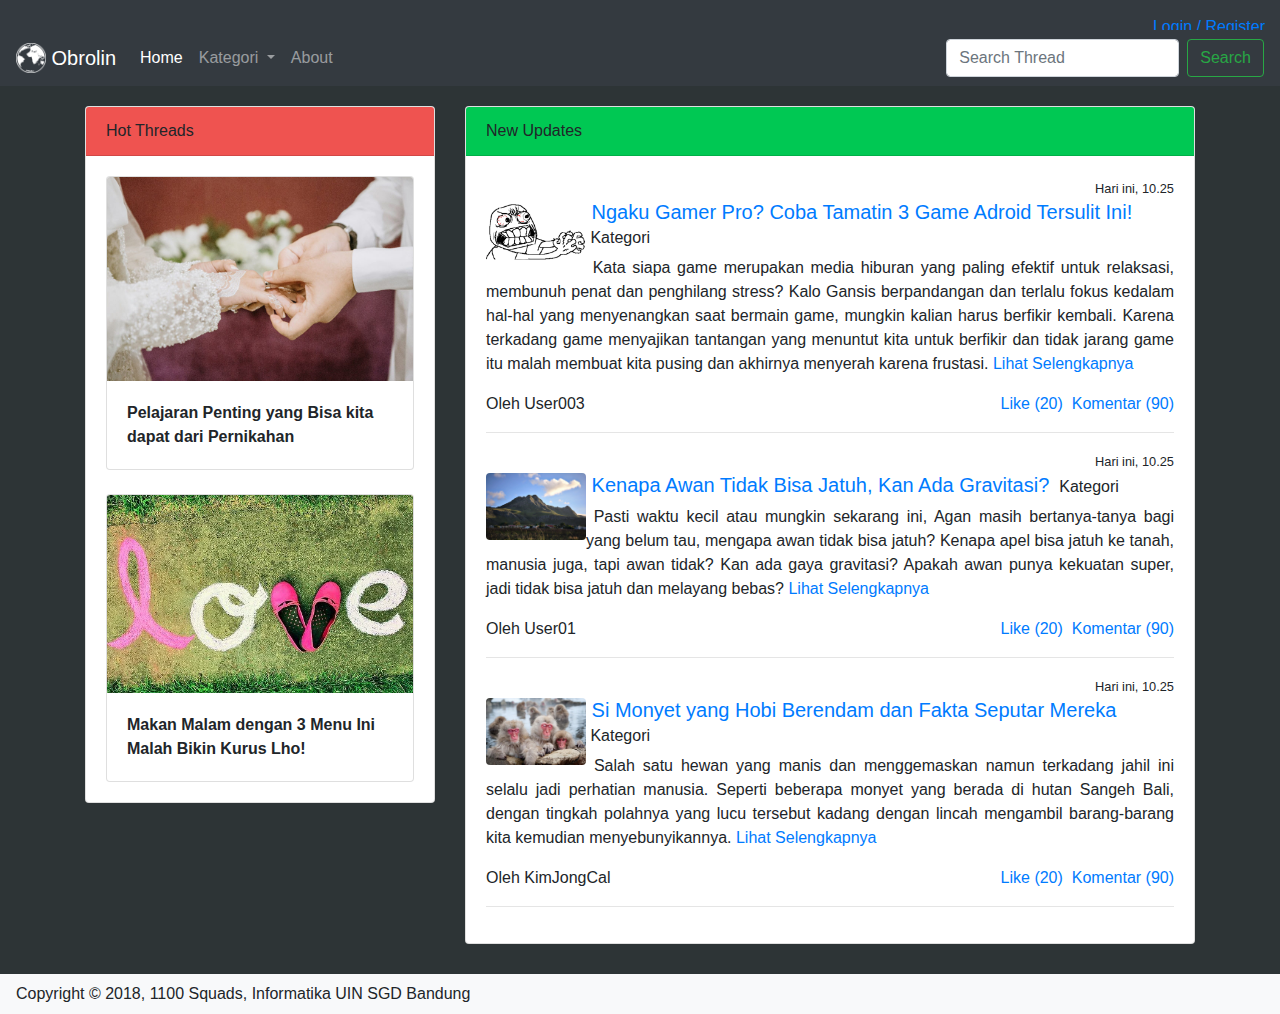
<file: index.html>
<!DOCTYPE html>
<html>
<head>
    <meta charset="utf-8" />
    <meta http-equiv="X-UA-Compatible" content="IE=edge">
    <link rel="shortcut icon" type="image/png" href="assets/img/ico.png"/>
    <title>Obrolin | Forum Kampus UIN SGD Bandung</title>
    <meta name="viewport" content="width=device-width, initial-scale=1">
    <!-- bootstrap css -->
    <link rel="stylesheet" type="text/css" media="screen" href="assets/css/bootstrap.min.css" />
    <!-- fontawesome -->
    <link rel="stylesheet" href="https://use.fontawesome.com/releases/v5.4.1/css/all.css" integrity="sha384-5sAR7xN1Nv6T6+dT2mhtzEpVJvfS3NScPQTrOxhwjIuvcA67KV2R5Jz6kr4abQsz" crossorigin="anonymous">
    <!-- custom -->
    <link rel="stylesheet" type="text/css" media="screen" href="assets/css/style.css" />
</head>
<body>
    <!-- Navbar -->
    <nav class="navbar navbar-dark bg-dark" style="height:25px; padding: 15px">
        <a class="" href="#">&nbsp;</a>
        <a class="link-style-1" href="pages/login.html"><i class="fas fa-sign-in-alt"></i> Login / Register</a>
    </nav>
    <nav class="navbar sticky-top navbar-expand-lg navbar-dark bg-dark">
        <a class="navbar-brand" href="index.html">
            <img src="assets/img/web.png" width="30" height="30" class="d-inline-block align-top" alt="">
            Obrolin
        </a>
        <button class="navbar-toggler" type="button" data-toggle="collapse" data-target="#navbarSupportedContent" aria-controls="navbarSupportedContent" aria-expanded="false" aria-label="Toggle navigation">
            <span class="navbar-toggler-icon"></span>
        </button>
        
        <div class="collapse navbar-collapse" id="navbarSupportedContent">
            <ul class="navbar-nav mr-auto">
                <li class="nav-item active">
                    <a class="nav-link" href="index.html">Home <span class="sr-only">(current)</span></a>
                </li>
                <li class="nav-item dropdown">
                    <a class="nav-link dropdown-toggle" href="#" id="navbarDropdown" role="button" data-toggle="dropdown" aria-haspopup="true" aria-expanded="false">
                    Kategori
                    </a>
                    <div class="dropdown-menu" aria-labelledby="navbarDropdown">
                        <a class="dropdown-item" href="#">Lifehacks</a>
                        <a class="dropdown-item" href="#">Gaming</a>
                        <a class="dropdown-item" href="#">Lifestle</a>
                        <a class="dropdown-item" href="#">The Lounge</a>
                    </div>
                </li>
                <li class="nav-item">
                    <a class="nav-link" href="pages/about.html">About <span class="sr-only">(current)</span></a>
                </li>
            </ul>
            <form class="form-inline my-2 my-lg-0">
                <input class="form-control mr-sm-2" type="search" placeholder="Search Thread" aria-label="Search">
                <button class="btn btn-outline-success my-2 my-sm-0" type="submit">Search</button>
            </form>
        </div>
    </nav>

    <div class="container" style="margin-top:20px">
        <div class="row">
            <div class="col-md-4">
                <div class="card">
                    <div class="card-header" style="background-color: #ef5350;">
                        <i class="fab fa-hotjar"></i> Hot Threads
                    </div>
                    <div class="card-body">
                        <!-- hot thread -->
                        <div class="card" style="">
                            <img class="card-img-top" src="assets/img/thread/4.jpg" alt="Card image cap">
                            <div class="card-body">
                                <p class="card-text"><strong>Pelajaran Penting yang Bisa kita dapat dari Pernikahan</strong></p>
                            </div>
                        </div>
                        <!-- end hot thread -->
                        &nbsp;
                        <!-- hot thread -->
                        <div class="card" style="">
                            <img class="card-img-top" src="assets/img/thread/5.jpg" alt="Card image cap">
                            <div class="card-body">
                                <p class="card-text"><strong>Makan Malam dengan 3 Menu Ini Malah Bikin Kurus Lho!</strong></p>
                            </div>
                        </div>
                        <!-- end hot thread -->
                    </div>
                </div>
            </div>
            <div class="col-md-8">
                <div class="card">
                    <div class="card-header" style="background-color: #00c853">
                        <i class="far fa-newspaper"></i> New Updates
                    </div>
                    <div class="card-body">
                        <!-- thread -->
                        <div class="text-right"><small>Hari ini, 10.25</small></div>
                        <img src="assets/img/thread/1.jpeg" class="rounded float-left" style="width:100px" alt="images">
                        <h5><a class="link-style-2" href="pages/thread.html">&nbsp;Ngaku Gamer Pro? Coba Tamatin 3 Game Adroid Tersulit Ini!</a> <small>&nbsp;Kategori</small></h5>
                        <p class="text-justify">&nbsp;Kata siapa game merupakan media hiburan yang paling efektif untuk relaksasi, membunuh penat dan penghilang stress? Kalo Gansis berpandangan dan terlalu fokus kedalam hal-hal yang menyenangkan saat bermain game, mungkin kalian harus berfikir kembali. Karena terkadang game menyajikan tantangan yang menuntut kita untuk berfikir dan tidak jarang game itu malah membuat kita pusing dan akhirnya menyerah karena frustasi. <a href="pages/thread.html">Lihat Selengkapnya</a></p>
                        <div class="row">
                            <div class="col-md-6 col-xs-12">
                                <div class="text-left">Oleh User003</div>
                            </div>
                            <div class="col-md-6 col-xs-12">
                                <div class="text-right"><a href="#"><i class="fa fa-thumbs-up"></i> Like (20)</a>&nbsp; <a href="#"><i class="fas fa-comments"></i> Komentar (90)</a></div>
                            </div>
                        </div>
                        <hr>
                        <!-- end thread -->
                        <!-- thread -->
                        <div class="text-right"><small>Hari ini, 10.25</small></div>
                        <img src="assets/img/thread/2.jpg" class="rounded float-left" style="width:100px" alt="images">
                        <h5><a class="link-style-2" href="pages/thread.html">&nbsp;Kenapa Awan Tidak Bisa Jatuh, Kan Ada Gravitasi?</a> <small>&nbsp;Kategori</small></h5>
                        <p class="text-justify">&nbsp;Pasti waktu kecil atau mungkin sekarang ini, Agan masih bertanya-tanya bagi yang belum tau, mengapa awan tidak bisa jatuh? Kenapa apel bisa jatuh ke tanah, manusia juga, tapi awan tidak? Kan ada gaya gravitasi? Apakah awan punya kekuatan super, jadi tidak bisa jatuh dan melayang bebas? <a href="pages/thread.html">Lihat Selengkapnya</a></p>
                        <div class="row">
                            <div class="col-md-6 col-xs-12">
                                <div class="text-left">Oleh User01</div>
                            </div>
                            <div class="col-md-6 col-xs-12">
                                <div class="text-right"><a href="#"><i class="fa fa-thumbs-up"></i> Like (20)</a>&nbsp; <a href="#"><i class="fas fa-comments"></i> Komentar (90)</a></div>
                            </div>
                        </div>
                        <hr>
                        <!-- end thread -->
                        <!-- thread -->
                        <div class="text-right"><small>Hari ini, 10.25</small></div>
                        <img src="assets/img/thread/3.jpg" class="rounded float-left" style="width:100px" alt="images">
                        <h5><a class="link-style-2" href="pages/thread.html">&nbsp;Si Monyet yang Hobi Berendam dan Fakta Seputar Mereka</a> <small>&nbsp;Kategori</small></h5>
                        <p class="text-justify">&nbsp;Salah satu hewan yang manis dan menggemaskan namun terkadang jahil ini selalu jadi perhatian manusia. Seperti beberapa monyet yang berada di hutan Sangeh Bali, dengan tingkah polahnya yang lucu tersebut kadang dengan lincah mengambil barang-barang kita kemudian menyebunyikannya.  <a href="pages/thread.html">Lihat Selengkapnya</a></p>
                        <div class="row">
                            <div class="col-md-6 col-xs-12">
                                <div class="text-left">Oleh KimJongCal</div>
                            </div>
                            <div class="col-md-6 col-xs-12">
                                <div class="text-right"><a href="#"><i class="fa fa-thumbs-up"></i> Like (20)</a>&nbsp; <a href="#"><i class="fas fa-comments"></i> Komentar (90)</a></div>
                            </div>
                        </div>
                        <hr>
                        <!-- end thread -->
                    </div>
                </div>
            </div>
        </div>
    </div>

    <nav class="navbar bottom navbar-light bg-light" style="margin-top: 30px">
        Copyright &copy; 2018, 1100 Squads, Informatika UIN SGD Bandung
    </nav>

    <!-- Jquery -->
    <script src="assets/js/jquery.min.js" type="text/javascript"></script>
    <script src="assets/js/bootstrap.min.js" type="text/javascript"></script>
</body>
</html>
</file>
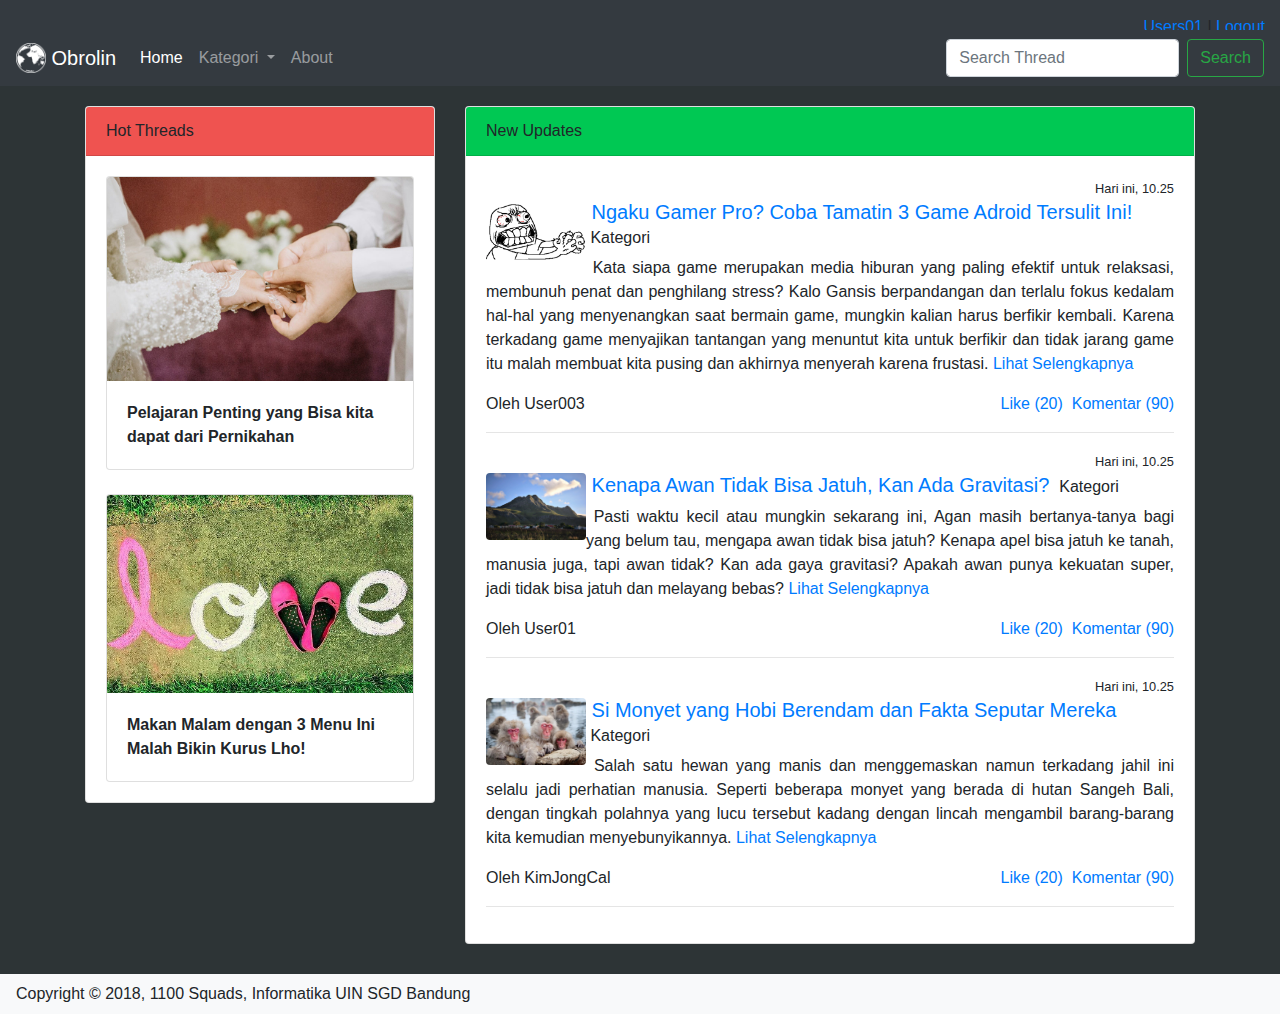
<file: pages/users/index.html>
<!DOCTYPE html>
<html>
<head>
    <meta charset="utf-8" />
    <meta http-equiv="X-UA-Compatible" content="IE=edge">
    <link rel="shortcut icon" type="image/png" href="../../assets/img/ico.png"/>
    <title>Obrolin | Forum Kampus UIN SGD Bandung</title>
    <meta name="viewport" content="width=device-width, initial-scale=1">
    <!-- bootstrap css -->
    <link rel="stylesheet" type="text/css" media="screen" href="../../assets/css/bootstrap.min.css" />
    <!-- fontawesome -->
    <link rel="stylesheet" href="https://use.fontawesome.com/releases/v5.4.1/css/all.css" integrity="sha384-5sAR7xN1Nv6T6+dT2mhtzEpVJvfS3NScPQTrOxhwjIuvcA67KV2R5Jz6kr4abQsz" crossorigin="anonymous">
    <!-- custom -->
    <link rel="stylesheet" type="text/css" media="screen" href="../../assets/css/style.css" />
</head>
<body>
    <!-- Navbar -->
    <nav class="navbar navbar-dark bg-dark" style="height:25px; padding: 15px">
        <a class="" href="#">&nbsp;</a>
        <span><a class="link-style-1" href="profile.html"><i class="fas fa-user"></i> Users01</a> | <a class="link-style-1" href="../login.html" onclick="return confirm('Logout?')"><i class="fa fa-sign-out-alt"></i> Logout</a></span>
    </nav>
    <nav class="navbar sticky-top navbar-expand-lg navbar-dark bg-dark">
        <a class="navbar-brand" href="#">
            <img src="../../assets/img/web.png" width="30" height="30" class="d-inline-block align-top" alt="">
            Obrolin
        </a>
        <button class="navbar-toggler" type="button" data-toggle="collapse" data-target="#navbarSupportedContent" aria-controls="navbarSupportedContent" aria-expanded="false" aria-label="Toggle navigation">
            <span class="navbar-toggler-icon"></span>
        </button>
        
        <div class="collapse navbar-collapse" id="navbarSupportedContent">
            <ul class="navbar-nav mr-auto">
                <li class="nav-item active">
                    <a class="nav-link" href="#">Home <span class="sr-only">(current)</span></a>
                </li>
                <li class="nav-item dropdown">
                    <a class="nav-link dropdown-toggle" href="#" id="navbarDropdown" role="button" data-toggle="dropdown" aria-haspopup="true" aria-expanded="false">
                    Kategori
                    </a>
                    <div class="dropdown-menu" aria-labelledby="navbarDropdown">
                        <a class="dropdown-item" href="#">Lifehacks</a>
                        <a class="dropdown-item" href="#">Gaming</a>
                        <a class="dropdown-item" href="#">Lifestle</a>
                        <a class="dropdown-item" href="#">The Lounge</a>
                    </div>
                </li>
                <li class="nav-item">
                    <a class="nav-link" href="../about.html">About <span class="sr-only">(current)</span></a>
                </li>
            </ul>
            <form class="form-inline my-2 my-lg-0">
                <input class="form-control mr-sm-2" type="search" placeholder="Search Thread" aria-label="Search">
                <button class="btn btn-outline-success my-2 my-sm-0" type="submit">Search</button>
            </form>
        </div>
    </nav>

    <div class="container" style="margin-top:20px">
        <div class="row">
            <div class="col-md-4">
                <div class="card">
                    <div class="card-header" style="background-color: #ef5350;">
                        <i class="fab fa-hotjar"></i> Hot Threads
                    </div>
                    <div class="card-body">
                        <!-- hot thread -->
                        <div class="card" style="">
                            <img class="card-img-top" src="../../assets/img/thread/4.jpg" alt="Card image cap">
                            <div class="card-body">
                                <p class="card-text"><strong>Pelajaran Penting yang Bisa kita dapat dari Pernikahan</strong></p>
                            </div>
                        </div>
                        <!-- end hot thread -->
                        &nbsp;
                        <!-- hot thread -->
                        <div class="card" style="">
                            <img class="card-img-top" src="../../assets/img/thread/5.jpg" alt="Card image cap">
                            <div class="card-body">
                                <p class="card-text"><strong>Makan Malam dengan 3 Menu Ini Malah Bikin Kurus Lho!</strong></p>
                            </div>
                        </div>
                        <!-- end hot thread -->
                    </div>
                </div>
            </div>
            <div class="col-md-8">
                <div class="card">
                    <div class="card-header" style="background-color: #00c853">
                        <i class="far fa-newspaper"></i> New Updates
                    </div>
                    <div class="card-body">
                        <!-- thread -->
                        <div class="text-right"><small>Hari ini, 10.25</small></div>
                        <img src="../../assets/img/thread/1.jpeg" class="rounded float-left" style="width:100px" alt="images">
                        <h5><a class="link-style-2" href="../pages/thread.html">&nbsp;Ngaku Gamer Pro? Coba Tamatin 3 Game Adroid Tersulit Ini!</a> <small>&nbsp;Kategori</small></h5>
                        <p class="text-justify">&nbsp;Kata siapa game merupakan media hiburan yang paling efektif untuk relaksasi, membunuh penat dan penghilang stress? Kalo Gansis berpandangan dan terlalu fokus kedalam hal-hal yang menyenangkan saat bermain game, mungkin kalian harus berfikir kembali. Karena terkadang game menyajikan tantangan yang menuntut kita untuk berfikir dan tidak jarang game itu malah membuat kita pusing dan akhirnya menyerah karena frustasi. <a href="../pages/thread.html">Lihat Selengkapnya</a></p>
                        <div class="row">
                            <div class="col-md-6 col-xs-12">
                                <div class="text-left">Oleh User003</div>
                            </div>
                            <div class="col-md-6 col-xs-12">
                                <div class="text-right"><a href="#"><i class="fa fa-thumbs-up"></i> Like (20)</a>&nbsp; <a href="#"><i class="fas fa-comments"></i> Komentar (90)</a></div>
                            </div>
                        </div>
                        <hr>
                        <!-- end thread -->
                        <!-- thread -->
                        <div class="text-right"><small>Hari ini, 10.25</small></div>
                        <img src="../../assets/img/thread/2.jpg" class="rounded float-left" style="width:100px" alt="images">
                        <h5><a class="link-style-2" href="../pages/thread.html">&nbsp;Kenapa Awan Tidak Bisa Jatuh, Kan Ada Gravitasi?</a> <small>&nbsp;Kategori</small></h5>
                        <p class="text-justify">&nbsp;Pasti waktu kecil atau mungkin sekarang ini, Agan masih bertanya-tanya bagi yang belum tau, mengapa awan tidak bisa jatuh? Kenapa apel bisa jatuh ke tanah, manusia juga, tapi awan tidak? Kan ada gaya gravitasi? Apakah awan punya kekuatan super, jadi tidak bisa jatuh dan melayang bebas? <a href="../pages/thread.html">Lihat Selengkapnya</a></p>
                        <div class="row">
                            <div class="col-md-6 col-xs-12">
                                <div class="text-left">Oleh User01</div>
                            </div>
                            <div class="col-md-6 col-xs-12">
                                <div class="text-right"><a href="#"><i class="fa fa-thumbs-up"></i> Like (20)</a>&nbsp; <a href="#"><i class="fas fa-comments"></i> Komentar (90)</a></div>
                            </div>
                        </div>
                        <hr>
                        <!-- end thread -->
                        <!-- thread -->
                        <div class="text-right"><small>Hari ini, 10.25</small></div>
                        <img src="../../assets/img/thread/3.jpg" class="rounded float-left" style="width:100px" alt="images">
                        <h5><a class="link-style-2" href="../pages/thread.html">&nbsp;Si Monyet yang Hobi Berendam dan Fakta Seputar Mereka</a> <small>&nbsp;Kategori</small></h5>
                        <p class="text-justify">&nbsp;Salah satu hewan yang manis dan menggemaskan namun terkadang jahil ini selalu jadi perhatian manusia. Seperti beberapa monyet yang berada di hutan Sangeh Bali, dengan tingkah polahnya yang lucu tersebut kadang dengan lincah mengambil barang-barang kita kemudian menyebunyikannya.  <a href="../pages/thread.html">Lihat Selengkapnya</a></p>
                        <div class="row">
                            <div class="col-md-6 col-xs-12">
                                <div class="text-left">Oleh KimJongCal</div>
                            </div>
                            <div class="col-md-6 col-xs-12">
                                <div class="text-right"><a href="#"><i class="fa fa-thumbs-up"></i> Like (20)</a>&nbsp; <a href="#"><i class="fas fa-comments"></i> Komentar (90)</a></div>
                            </div>
                        </div>
                        <hr>
                        <!-- end thread -->
                    </div>
                </div>
            </div>
        </div>
    </div>

    <nav class="navbar bottom navbar-light bg-light" style="margin-top: 30px">
        Copyright &copy; 2018, 1100 Squads, Informatika UIN SGD Bandung
    </nav>

    <!-- Jquery -->
    <script src="../../assets/js/jquery.min.js" type="text/javascript"></script>
    <script src="../../assets/js/bootstrap.min.js" type="text/javascript"></script>
</body>
</html>
</file>
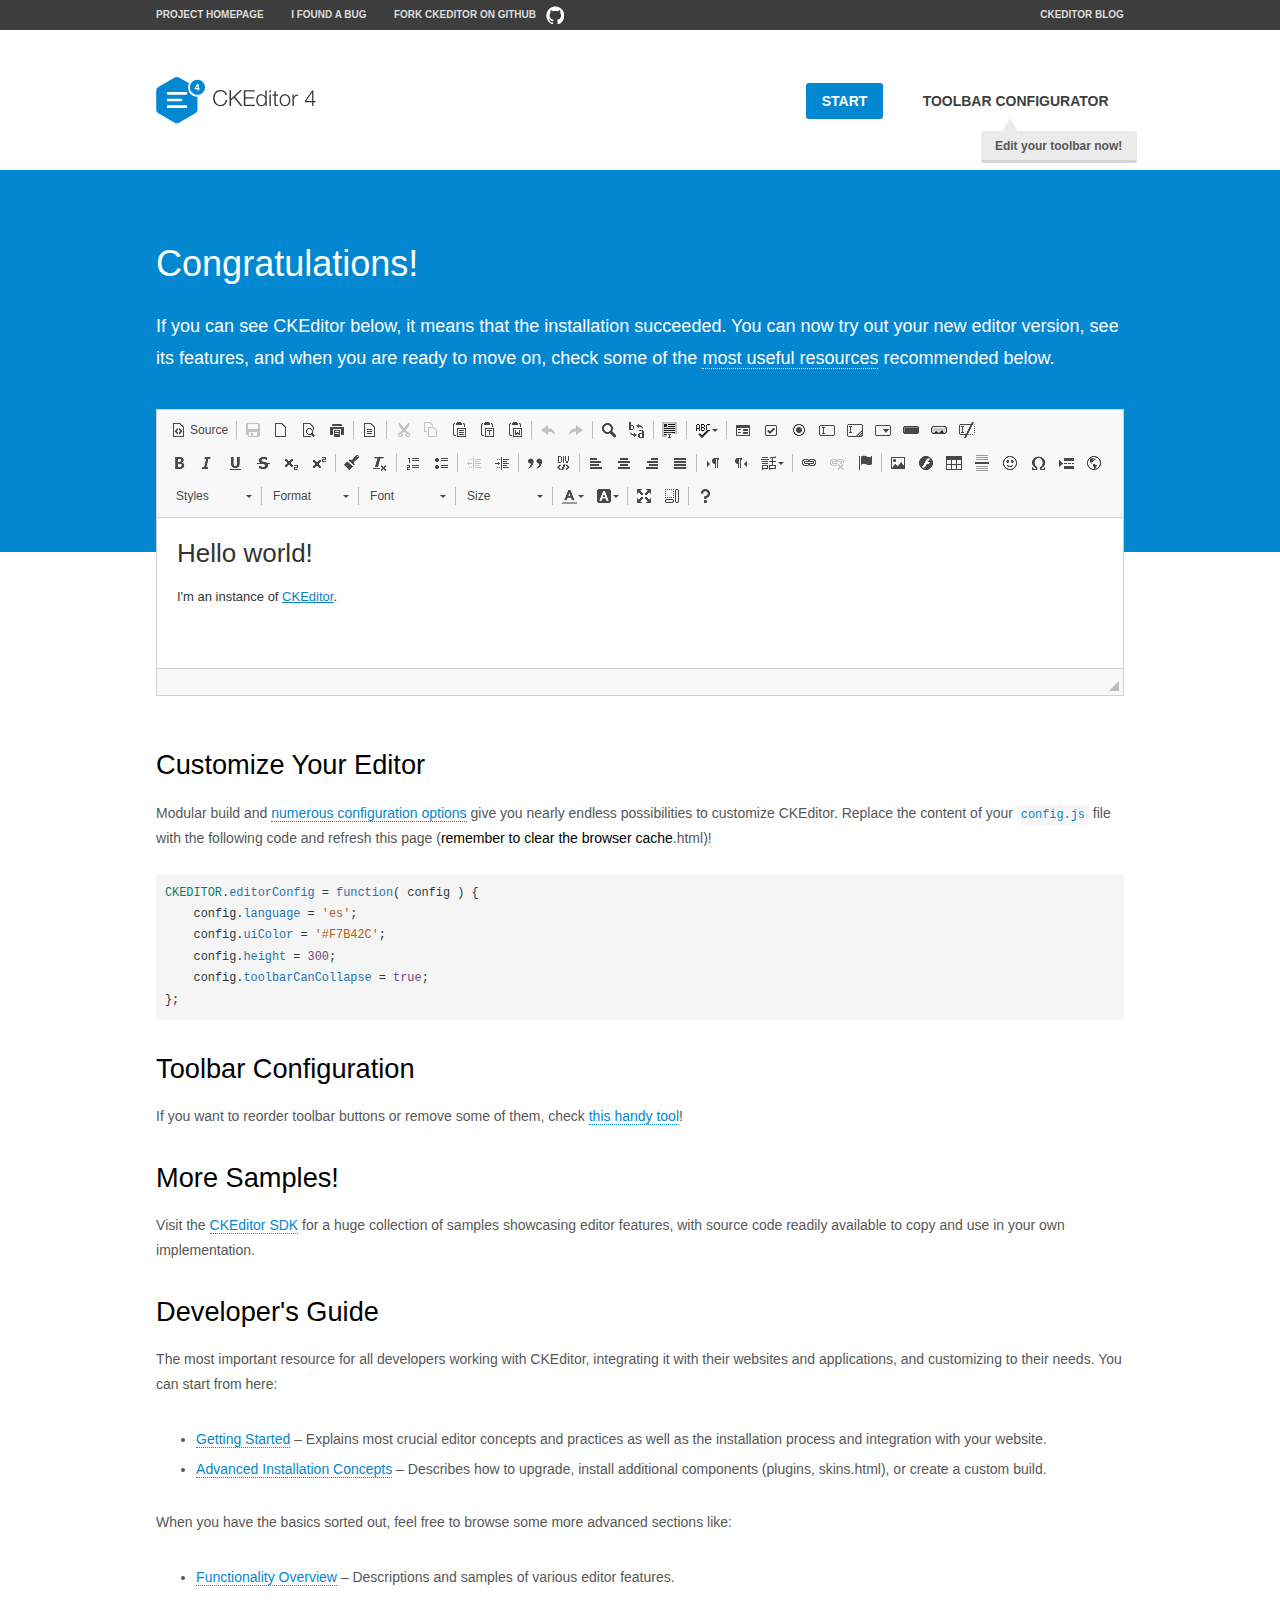
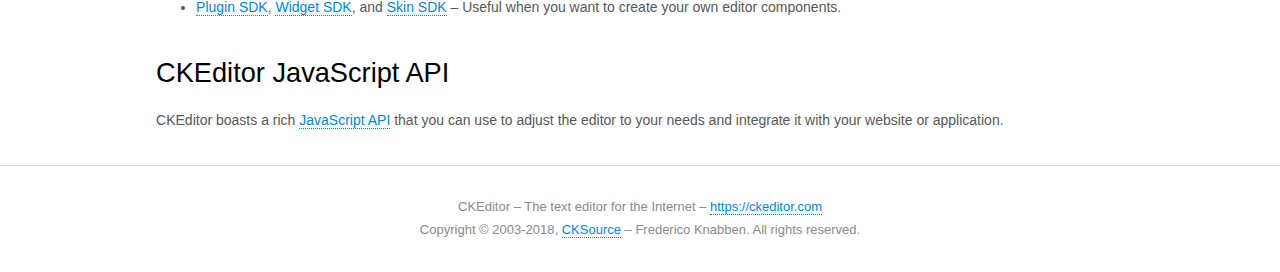
<file: assets/plugin/ckeditor/samples/index.html>
<!DOCTYPE html>
<!--
Copyright (c) 2003-2018, CKSource - Frederico Knabben. All rights reserved.
For licensing, see LICENSE.md or https://ckeditor.com/legal/ckeditor-oss-license
-->
<html>
<head>
	<meta charset="utf-8">
	<title>CKEditor Sample</title>
	<script src="../ckeditor.js"></script>
	<script src="js/sample.js"></script>
	<link rel="stylesheet" href="css/samples.css">
	<link rel="stylesheet" href="toolbarconfigurator/lib/codemirror/neo.css">
</head>
<body id="main">

<nav class="navigation-a">
	<div class="grid-container">
		<ul class="navigation-a-left grid-width-70">
			<li><a href="https://ckeditor.com/ckeditor-4/">Project Homepage</a></li>
			<li><a href="https://github.com/ckeditor/ckeditor-dev/issues">I found a bug</a></li>
			<li><a href="http://github.com/ckeditor/ckeditor-dev" class="icon-pos-right icon-navigation-a-github">Fork CKEditor on GitHub</a></li>
		</ul>
		<ul class="navigation-a-right grid-width-30">
			<li><a href="https://ckeditor.com/blog/">CKEditor Blog</a></li>
		</ul>
	</div>
</nav>

<header class="header-a">
	<div class="grid-container">
		<h1 class="header-a-logo grid-width-30">
			<a href="index.html"><img src="img/logo.svg" onerror="this.src='img/logo.png'; this.onerror=null;" alt="CKEditor Sample"></a>
		</h1>

		<nav class="navigation-b grid-width-70">
			<ul>
				<li><a href="index.html" class="button-a button-a-background">Start</a></li>
				<li><a href="toolbarconfigurator/index.html" class="button-a">Toolbar configurator <span class="balloon-a balloon-a-nw">Edit your toolbar now!</span></a></li>
			</ul>
		</nav>
	</div>
</header>

<main>
	<div class="adjoined-top">
		<div class="grid-container">
			<div class="content grid-width-100">
				<h1>Congratulations!</h1>
				<p>
					If you can see CKEditor below, it means that the installation succeeded.
					You can now try out your new editor version, see its features, and when you are ready to move on, check some of the <a href="#sample-customize">most useful resources</a> recommended below.
				</p>
			</div>
		</div>
	</div>
	<div class="adjoined-bottom">
		<div class="grid-container">
			<div class="grid-width-100">
				<div id="editor">
					<h1>Hello world!</h1>
					<p>I'm an instance of <a href="https://ckeditor.com">CKEditor</a>.</p>
				</div>
			</div>
		</div>
	</div>

	<div class="grid-container">
		<div class="content grid-width-100">
			<section id="sample-customize">
				<h2>Customize Your Editor</h2>
				<p>Modular build and <a href="https://ckeditor.com/docs/ckeditor4/latest/guide/dev_configuration">numerous configuration options</a> give you nearly endless possibilities to customize CKEditor. Replace the content of your <code><a href="../config.js">config.js</a></code> file with the following code and refresh this page (<strong>remember to clear the browser cache</strong>.html)!</p>
		<pre class="cm-s-neo CodeMirror"><code><span style="padding-right: 0.1px;"><span class="cm-variable">CKEDITOR</span>.<span class="cm-property">editorConfig</span> <span class="cm-operator">=</span> <span class="cm-keyword">function</span>( <span class="cm-def">config</span> ) {</span>
<span style="padding-right: 0.1px;"><span class="cm-tab">	</span><span class="cm-variable-2">config</span>.<span class="cm-property">language</span> <span class="cm-operator">=</span> <span class="cm-string">'es'</span>;</span>
<span style="padding-right: 0.1px;"><span class="cm-tab">	</span><span class="cm-variable-2">config</span>.<span class="cm-property">uiColor</span> <span class="cm-operator">=</span> <span class="cm-string">'#F7B42C'</span>;</span>
<span style="padding-right: 0.1px;"><span class="cm-tab">	</span><span class="cm-variable-2">config</span>.<span class="cm-property">height</span> <span class="cm-operator">=</span> <span class="cm-number">300</span>;</span>
<span style="padding-right: 0.1px;"><span class="cm-tab">	</span><span class="cm-variable-2">config</span>.<span class="cm-property">toolbarCanCollapse</span> <span class="cm-operator">=</span> <span class="cm-atom">true</span>;</span>
<span style="padding-right: 0.1px;">};</span></code></pre>
			</section>

			<section>
				<h2>Toolbar Configuration</h2>
				<p>If you want to reorder toolbar buttons or remove some of them, check <a href="toolbarconfigurator/index.html">this handy tool</a>!</p>
			</section>

			<section>
				<h2>More Samples!</h2>
				<p>Visit the <a href="https://sdk.ckeditor.com">CKEditor SDK</a> for a huge collection of samples showcasing editor features, with source code readily available to copy and use in your own implementation.</p>
			</section>

			<section>
				<h2>Developer's Guide</h2>
				<p>The most important resource for all developers working with CKEditor, integrating it with their websites and applications, and customizing to their needs. You can start from here:</p>
				<ul>
					<li><a href="https://ckeditor.com/docs/ckeditor4/latest/guide/dev_installation.html">Getting Started</a> &ndash; Explains most crucial editor concepts and practices as well as the installation process and integration with your website.</li>
					<li><a href="https://ckeditor.com/docs/ckeditor4/latest/guide/dev_advanced_installation">Advanced Installation Concepts</a> &ndash; Describes how to upgrade, install additional components (plugins, skins.html), or create a custom build.</li>
				</ul>
					<p>When you have the basics sorted out, feel free to browse some more advanced sections like:</p>
				<ul>
					<li><a href="https://ckeditor.com/docs/ckeditor4/latest/guide/dev_features.html">Functionality Overview</a> &ndash; Descriptions and samples of various editor features.</li>
					<li><a href="https://ckeditor.com/docs/ckeditor4/latest/guide/plugin_sdk_intro.html">Plugin SDK</a>, <a href="https://ckeditor.com/docs/ckeditor4/latest/guide/widget_sdk_intro.html">Widget SDK</a>, and <a href="https://ckeditor.com/docs/ckeditor4/latest/guide/skin_sdk_intro.html">Skin SDK</a> &ndash; Useful when you want to create your own editor components.</li>
				</ul>
			</section>

			<section>
				<h2>CKEditor JavaScript API</h2>
				<p>CKEditor boasts a rich <a href="https://ckeditor.com/docs/ckeditor4/latest/api/index.html">JavaScript API</a> that you can use to adjust the editor to your needs and integrate it with your website or application.</p>
			</section>
		</div>
	</div>
</main>

<footer class="footer-a grid-container">
	<div class="grid-container">
		<p class="grid-width-100">
			CKEditor &ndash; The text editor for the Internet &ndash; <a class="samples" href="https://ckeditor.com/">https://ckeditor.com</a>
		</p>
		<p class="grid-width-100" id="copy">
			Copyright &copy; 2003-2018, <a class="samples" href="https://cksource.com/">CKSource</a> &ndash; Frederico Knabben. All rights reserved.
		</p>
	</div>
</footer>
<script>
	initSample();
</script>

</body>
</html>
</file>
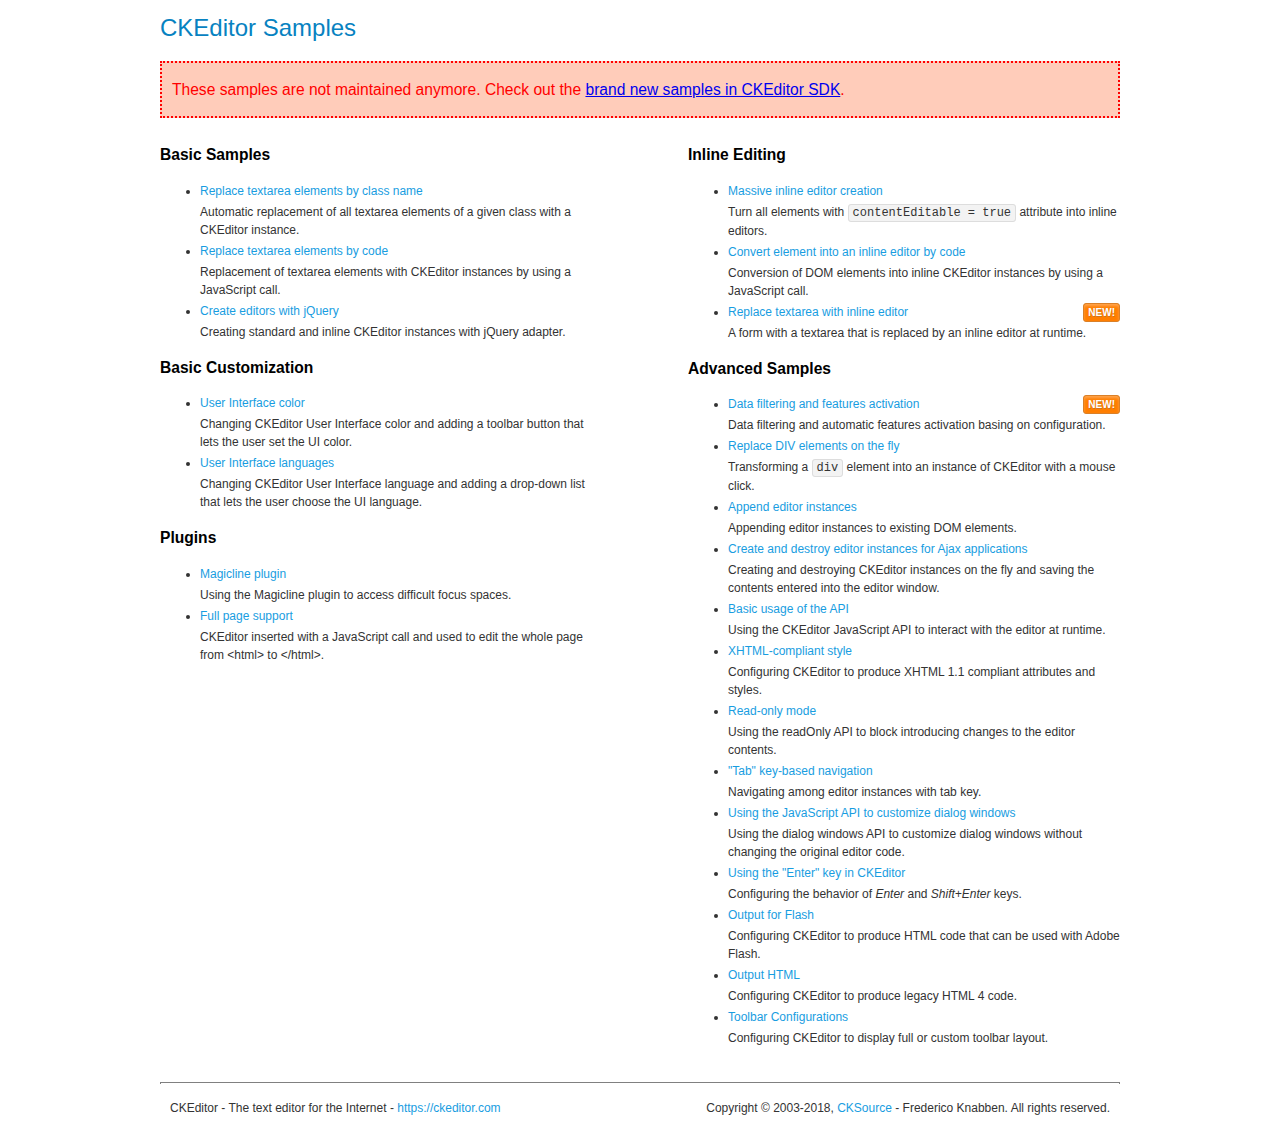
<file: assets/plugin/ckeditor/samples/old/index.html>
<!DOCTYPE html>
<!--
Copyright (c) 2003-2018, CKSource - Frederico Knabben. All rights reserved.
For licensing, see LICENSE.md or https://ckeditor.com/legal/ckeditor-oss-license
-->
<html>
<head>
	<meta charset="utf-8">
	<title>CKEditor Samples</title>
	<link rel="stylesheet" href="sample.css">
</head>
<body>
	<h1 class="samples">
		CKEditor Samples
	</h1>
	<div class="warning deprecated">
		These samples are not maintained anymore. Check out the <a href="https://sdk.ckeditor.com/">brand new samples in CKEditor SDK</a>.
	</div>
	<div class="twoColumns">
		<div class="twoColumnsLeft">
			<h2 class="samples">
				Basic Samples
			</h2>
			<dl class="samples">
				<dt><a class="samples" href="replacebyclass.html">Replace textarea elements by class name</a></dt>
				<dd>Automatic replacement of all textarea elements of a given class with a CKEditor instance.</dd>

				<dt><a class="samples" href="replacebycode.html">Replace textarea elements by code</a></dt>
				<dd>Replacement of textarea elements with CKEditor instances by using a JavaScript call.</dd>

				<dt><a class="samples" href="jquery.html">Create editors with jQuery</a></dt>
				<dd>Creating standard and inline CKEditor instances with jQuery adapter.</dd>
			</dl>

			<h2 class="samples">
				Basic Customization
			</h2>
			<dl class="samples">
				<dt><a class="samples" href="uicolor.html">User Interface color</a></dt>
				<dd>Changing CKEditor User Interface color and adding a toolbar button that lets the user set the UI color.</dd>

				<dt><a class="samples" href="uilanguages.html">User Interface languages</a></dt>
				<dd>Changing CKEditor User Interface language and adding a drop-down list that lets the user choose the UI language.</dd>
			</dl>


			<h2 class="samples">Plugins</h2>
<dl class="samples">
<dt><a class="samples" href="magicline/magicline.html">Magicline plugin</a></dt>
<dd>Using the Magicline plugin to access difficult focus spaces.</dd>

<dt><a class="samples" href="wysiwygarea/fullpage.html">Full page support</a></dt>
<dd>CKEditor inserted with a JavaScript call and used to edit the whole page from &lt;html&gt; to &lt;/html&gt;.</dd>
</dl>
		</div>
		<div class="twoColumnsRight">
			<h2 class="samples">
				Inline Editing
			</h2>
			<dl class="samples">
				<dt><a class="samples" href="inlineall.html">Massive inline editor creation</a></dt>
				<dd>Turn all elements with <code>contentEditable = true</code> attribute into inline editors.</dd>

				<dt><a class="samples" href="inlinebycode.html">Convert element into an inline editor by code</a></dt>
				<dd>Conversion of DOM elements into inline CKEditor instances by using a JavaScript call.</dd>

				<dt><a class="samples" href="inlinetextarea.html">Replace textarea with inline editor</a> <span class="new">New!</span></dt>
				<dd>A form with a textarea that is replaced by an inline editor at runtime.</dd>

				
			</dl>

			<h2 class="samples">
				Advanced Samples
			</h2>
			<dl class="samples">
				<dt><a class="samples" href="datafiltering.html">Data filtering and features activation</a> <span class="new">New!</span></dt>
				<dd>Data filtering and automatic features activation basing on configuration.</dd>

				<dt><a class="samples" href="divreplace.html">Replace DIV elements on the fly</a></dt>
				<dd>Transforming a <code>div</code> element into an instance of CKEditor with a mouse click.</dd>

				<dt><a class="samples" href="appendto.html">Append editor instances</a></dt>
				<dd>Appending editor instances to existing DOM elements.</dd>

				<dt><a class="samples" href="ajax.html">Create and destroy editor instances for Ajax applications</a></dt>
				<dd>Creating and destroying CKEditor instances on the fly and saving the contents entered into the editor window.</dd>

				<dt><a class="samples" href="api.html">Basic usage of the API</a></dt>
				<dd>Using the CKEditor JavaScript API to interact with the editor at runtime.</dd>

				<dt><a class="samples" href="xhtmlstyle.html">XHTML-compliant style</a></dt>
				<dd>Configuring CKEditor to produce XHTML 1.1 compliant attributes and styles.</dd>

				<dt><a class="samples" href="readonly.html">Read-only mode</a></dt>
				<dd>Using the readOnly API to block introducing changes to the editor contents.</dd>

				<dt><a class="samples" href="tabindex.html">"Tab" key-based navigation</a></dt>
				<dd>Navigating among editor instances with tab key.</dd>


				
<dt><a class="samples" href="dialog/dialog.html">Using the JavaScript API to customize dialog windows</a></dt>
<dd>Using the dialog windows API to customize dialog windows without changing the original editor code.</dd>

<dt><a class="samples" href="enterkey/enterkey.html">Using the &quot;Enter&quot; key in CKEditor</a></dt>
<dd>Configuring the behavior of <em>Enter</em> and <em>Shift+Enter</em> keys.</dd>

<dt><a class="samples" href="htmlwriter/outputforflash.html">Output for Flash</a></dt>
<dd>Configuring CKEditor to produce HTML code that can be used with Adobe Flash.</dd>

<dt><a class="samples" href="htmlwriter/outputhtml.html">Output HTML</a></dt>
<dd>Configuring CKEditor to produce legacy HTML 4 code.</dd>

<dt><a class="samples" href="toolbar/toolbar.html">Toolbar Configurations</a></dt>
<dd>Configuring CKEditor to display full or custom toolbar layout.</dd>

			</dl>
		</div>
	</div>
	<div id="footer">
		<hr>
		<p>
			CKEditor - The text editor for the Internet - <a class="samples" href="https://ckeditor.com/">https://ckeditor.com</a>
		</p>
		<p id="copy">
			Copyright &copy; 2003-2018, <a class="samples" href="https://cksource.com/">CKSource</a> - Frederico Knabben. All rights reserved.
		</p>
	</div>
</body>
</html>
</file>
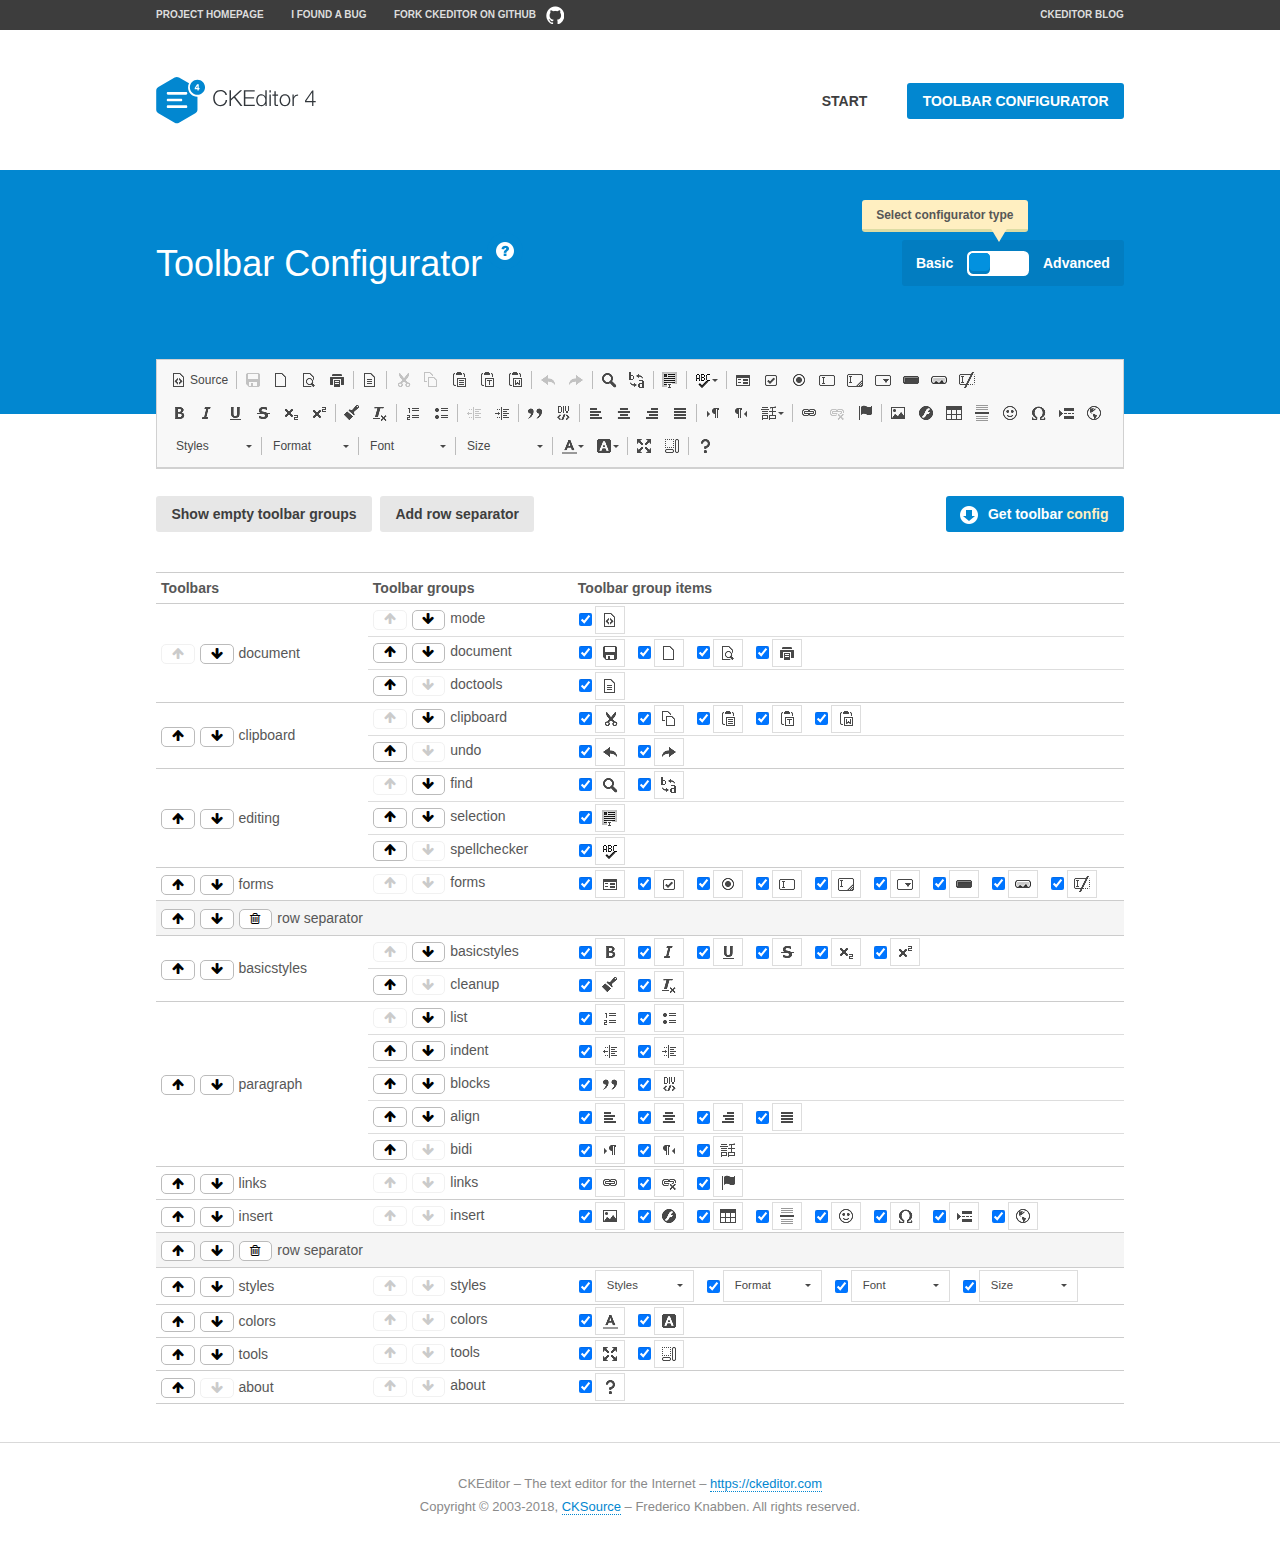
<file: assets/plugin/ckeditor/samples/toolbarconfigurator/index.html>
<!DOCTYPE html>
<!--
Copyright (c) 2003-2018, CKSource - Frederico Knabben. All rights reserved.
For licensing, see LICENSE.md or https://ckeditor.com/legal/ckeditor-oss-license
-->
<!--[if IE 8]><html class="ie8"><![endif]-->
<!--[if gt IE 8]><html><![endif]-->
<!--[if !IE]><!--><html><!--<![endif]-->
<head>
	<meta charset="utf-8">
	<title>Toolbar Configurator</title>
	<script src="../../ckeditor.js"></script>
	<script>
		if ( CKEDITOR.env.ie && CKEDITOR.env.version < 9 )
			CKEDITOR.tools.enableHtml5Elements( document );
	</script>
	<link rel="stylesheet" href="lib/codemirror/codemirror.css">
	<link rel="stylesheet" href="lib/codemirror/show-hint.css">
	<link rel="stylesheet" href="lib/codemirror/neo.css">
	<link rel="stylesheet" href="css/fontello.css">
	<link rel="stylesheet" href="../css/samples.css">
</head>
<body id="toolbar">

<nav class="navigation-a">
	<div class="grid-container">
		<ul class="navigation-a-left grid-width-70">
			<li><a href="https://ckeditor.com/ckeditor-4/">Project Homepage</a></li>
			<li><a href="https://github.com/ckeditor/ckeditor-dev/issues">I found a bug</a></li>
			<li><a href="http://github.com/ckeditor/ckeditor-dev" class="icon-pos-right icon-navigation-a-github">Fork CKEditor on GitHub</a></li>
		</ul>
		<ul class="navigation-a-right grid-width-30">
			<li><a href="https://ckeditor.com/blog/">CKEditor Blog</a></li>
		</ul>
	</div>
</nav>

<header class="header-a">
	<div class="grid-container">
		<h1 class="header-a-logo grid-width-30">
			<a href="../index.html"><img src="../img/logo.svg" onerror="this.src='../img/logo.png'; this.onerror=null;" alt="CKEditor Logo"></a>
		</h1>
		<nav class="navigation-b grid-width-70">
			<ul>
				<li><a href="../index.html"  class="button-a">Start</a></li>
				<li><a href="index.html"  class="button-a button-a-background">Toolbar configurator</a></li>
			</ul>
		</nav>
	</div>
</header>

<main>
	<div class="adjoined-top">
		<div class="grid-container">
			<div class="content grid-width-100">
				<div class="grid-container-nested">
					<h1 class="grid-width-60">
						Toolbar Configurator
						<a href="#help-content" type="button" title="Configurator help" id="help" class="button-a button-a-background button-a-no-text icon-pos-left icon-question-mark">Help</a>
					</h1>

					<div class="grid-width-40 grid-switch-magic">
						<div class="switch">
							<span class="balloon-a balloon-a-se">Select configurator type</span>
							<input type="radio" name="radio" data-num="1" id="radio-basic" />
							<input type="radio" name="radio" data-num="2" id="radio-advanced" />
							<label data-for="1" for="radio-basic">Basic</label>
							<span class="switch-inner">
								<span class="handler"></span>
							</span>
							<label data-for="2" for="radio-advanced">Advanced</label>
						</div>
					</div>
				</div>
			</div>
		</div>
	</div>
	<div class="adjoined-bottom">
		<div class="grid-container">
			<div class="grid-width-100">
				<div class="editors-container">
					<div id="editor-basic"></div>
					<div id="editor-advanced"></div>
				</div>
			</div>
		</div>
	</div>

	<div class="grid-container configurator">
		<div class="content grid-width-100">
			<div class="configurator">
				<div>
					<div id="toolbarModifierWrapper"></div>
				</div>
			</div>
		</div>
	</div>

	<div id="help-content">
		<div class="grid-container">
			<div class="grid-width-100">
				<h2>What Am I Doing Here?</h2>

				<div class="grid-container grid-container-nested">
					<div class="basic">
						<div class="grid-width-50">
							<p>Arrange <a href="https://ckeditor.com/docs/ckeditor4/latest/api/CKEDITOR_config.html#cfg-toolbarGroups">toolbar groups</a>, toggle <a href="https://ckeditor.com/docs/ckeditor4/latest/api/CKEDITOR_config.html#cfg-removeButtons">button visibility</a> according to your needs and get your toolbar configuration.</p>
							<p>You can replace the content of the <a href="../../config.js"><code>config.js</code></a> file with the generated configuration. If you already set some configuration options you will need to merge both configurations.</p>
						</div>
						<div class="grid-width-50">
							<p>Read more about different ways of <a href="https://ckeditor.com/docs/ckeditor4/latest/guide/dev_configuration.html">setting configuration</a> and do not forget about <strong>clearing browser cache</strong>.</p>
							<p>Arranging toolbar groups is the recommended way of configuring the toolbar, but if you need more freedom you can use the <a href="#advanced">advanced configurator</a>.</p>
						</div>
					</div>
					<div class="advanced" style="display: none;">
						<div class="grid-width-50">
							<p>With this code editor you can edit your <a href="https://ckeditor.com/docs/ckeditor4/latest/api/CKEDITOR_config.html#cfg-toolbar">toolbar configuration</a> live.</p>
							<p>You can replace the content of the <a href="../../config.js"><code>config.js</code></a> file with the generated configuration. If you already set some configuration options you will need to merge both configurations.</p>
						</div>
						<div class="grid-width-50">
							<p>Read more about different ways of <a href="https://ckeditor.com/docs/ckeditor4/latest/guide/dev_configuration.html">setting configuration</a> and do not forget about <strong>clearing browser cache</strong>.</p>
						</div>
					</div>
				</div>

				<p class="grid-container grid-container-nested">
					<button type="button" class="help-content-close grid-width-100 button-a button-a-background">Got it. Let's play!</button>
				</p>
			</div>
		</div>
	</div>
</main>

<footer class="footer-a grid-container">
	<p class="grid-width-100">
		CKEditor &ndash; The text editor for the Internet &ndash; <a class="samples" href="https://ckeditor.com/">https://ckeditor.com</a>
	</p>
	<p class="grid-width-100" id="copy">
		Copyright &copy; 2003-2018, <a class="samples" href="https://cksource.com/">CKSource</a> &ndash; Frederico Knabben. All rights reserved.
	</p>
</footer>

<script src="lib/codemirror/codemirror.js"></script>
<script src="lib/codemirror/javascript.js"></script>
<script src="lib/codemirror/show-hint.js"></script>

<script src="js/fulltoolbareditor.js"></script>
<script src="js/abstracttoolbarmodifier.js"></script>
<script src="js/toolbarmodifier.js"></script>
<script src="js/toolbartextmodifier.js"></script>
<script src="../js/sf.js"></script>

<script>
	( function() {
		'use strict';

		var mode = ( window.location.hash.substr( 1 ) === 'advanced' ) ? 'advanced' : 'basic',
			configuratorSection = CKEDITOR.document.findOne( 'main > .grid-container.configurator' ),
			basicInstruction = CKEDITOR.document.findOne( '#help-content .basic' ),
			advancedInstruction = CKEDITOR.document.findOne( '#help-content .advanced' ),

			// Configurator mode switcher.
			modeSwitchBasic = CKEDITOR.document.getById( 'radio-basic' ),
			modeSwitchAdvanced = CKEDITOR.document.getById( 'radio-advanced' );

		// Initial setup
		function updateSwitcher() {
			if ( mode === 'advanced' ) {
				modeSwitchAdvanced.$.checked = true;
			} else {
				modeSwitchBasic.$.checked = true;
			}
		}

		updateSwitcher();

		CKEDITOR.document.getWindow().on( 'hashchange', function( e ) {
			var hash = window.location.hash.substr( 1 );
			if ( !( hash === 'advanced' || hash === 'basic' ) ) {
				return;
			}
			mode = hash;
			onToolbarsDone( mode );
		} );

		CKEDITOR.document.getWindow().on( 'resize', function() {
			updateToolbar( ( mode === 'basic' ? toolbarModifier : toolbarTextModifier )[ 'editorInstance' ] );
		} );

		function onRefresh( modifier ) {
			modifier = modifier || this;

			if ( mode === 'basic' && modifier instanceof ToolbarConfigurator.ToolbarTextModifier ) {
				return;
			}

			// CodeMirror container becomes visible, so we need to refresh and to avoid rendering problems.
			if ( mode === 'advanced' && modifier instanceof ToolbarConfigurator.ToolbarTextModifier ) {
				modifier.codeContainer.refresh();
			}

			updateToolbar( modifier.editorInstance );
		}

		function updateToolbar( editor ) {
			var editorContainer = editor.container;

			// Not always editor is loaded.
			if ( !editorContainer ) {
				return;
			}

			var displayStyle = editorContainer.getStyle( 'display' );

			editorContainer.setStyle( 'display', 'block' );

			var newHeight = editorContainer.getSize( 'height' );

			var newMarginTop = parseInt( editorContainer.getComputedStyle( 'margin-top' ), 10 );
			newMarginTop = ( isNaN( newMarginTop ) ? 0 : Number( newMarginTop ) );

			var newMarginBottom = parseInt( editorContainer.getComputedStyle( 'margin-bottom' ), 10 );
			newMarginBottom = ( isNaN( newMarginBottom ) ? 0 : Number( newMarginBottom ) );

			var result = newHeight + newMarginTop + newMarginBottom;

			editorContainer.setStyle( 'display', displayStyle );

			editor.container.getAscendant( 'div' ).setStyle( 'height', result + 'px' );
		}

		var toolbarModifier = new ToolbarConfigurator.ToolbarModifier( 'editor-basic' );

		var done = 0;
		toolbarModifier.init( onToolbarInit );
		toolbarModifier.onRefresh = onRefresh;

		CKEDITOR.document.getById( 'toolbarModifierWrapper' ).append( toolbarModifier.mainContainer );

		var toolbarTextModifier = new ToolbarConfigurator.ToolbarTextModifier( 'editor-advanced' );
		toolbarTextModifier.init( onToolbarInit );
		toolbarTextModifier.onRefresh = onRefresh;

		function onToolbarInit() {
			if ( ++done === 2 ) {
				onToolbarsDone();

				positionSticky.watch( CKEDITOR.document.findOne( '.toolbar' ), function() {
					return mode === 'advanced';
				} );
			}
		}

		function onToolbarsDone() {
			if ( mode === 'basic' ) {
				toggleModeBasic( false );
			} else {
				toggleModeAdvanced( false );
			}

			updateSwitcher();

			setTimeout( function() {
				CKEDITOR.document.findOne( '.editors-container' ).addClass( 'active' );
				CKEDITOR.document.findOne( '#toolbarModifierWrapper' ).addClass( 'active' );
			}, 200 );
		}

		CKEDITOR.document.getById( 'toolbarModifierWrapper' ).append( toolbarTextModifier.mainContainer );

		function toogleModeSwitch( onElement, offElement, onModifier, offModifier ) {
			onElement.addClass( 'fancy-button-active' );
			offElement.removeClass( 'fancy-button-active' );

			onModifier.showUI();
			offModifier.hideUI();
		}

		function toggleModeBasic( callOnRefresh ) {
			callOnRefresh = ( callOnRefresh !== false );
			mode = 'basic';
			window.location.hash = '#basic';
			toogleModeSwitch( modeSwitchBasic, modeSwitchAdvanced, toolbarModifier, toolbarTextModifier );

			configuratorSection.removeClass( 'freed-width' );
			basicInstruction.show();
			advancedInstruction.hide();

			callOnRefresh && onRefresh( toolbarModifier );
		}

		function toggleModeAdvanced( callOnRefresh ) {
			callOnRefresh = ( callOnRefresh !== false );
			mode = 'advanced';
			window.location.hash = '#advanced';
			toogleModeSwitch( modeSwitchAdvanced, modeSwitchBasic, toolbarTextModifier, toolbarModifier );

			configuratorSection.addClass( 'freed-width' );
			advancedInstruction.show();
			basicInstruction.hide();

			callOnRefresh && onRefresh( toolbarTextModifier );
		}

		modeSwitchBasic.on( 'click', toggleModeBasic );
		modeSwitchAdvanced.on( 'click', toggleModeAdvanced );

		//
		// Position:sticky for the toolbar.
		//

		// Will make elements behave like they were styled with position:sticky.
		var positionSticky = {
			// Store object: {
			// 		element: CKEDITOR.dom.element, // Element which will float.
			// 		placeholder: CKEDITOR.dom.element, // Placeholder which is place to prevent page bounce.
			// 		isFixed: boolean // Whether element float now.
			// }
			watched: [],

			active: [],

			staticContainer: null,

			init: function() {
				var element = CKEDITOR.dom.element.createFromHtml(
					'<div class="staticContainer">' +
						'<div class="grid-container" >' +
							'<div class="grid-width-100">' +
								'<div class="inner"></div>' +
							'</div>' +
						'</div>' +
					'</div>' );

				this.staticContainer = element.findOne( '.inner' );

				CKEDITOR.document.getBody().append( element );
			},

			watch: function( element, preventFunc ) {
				this.watched.push( {
					element: element,
					placeholder: new CKEDITOR.dom.element( 'div' ),
					isFixed: false,
					preventFunc: preventFunc
				} );
			},

			checkAll: function() {
				for ( var i = 0; i < this.watched.length; i++ ) {
					this.check( this.watched[ i ] );
				}
			},

			check: function( element ) {
				var isFixed = element.isFixed;
				var shouldBeFixed = this.shouldBeFixed( element );

				// Nothing to be done.
				if ( isFixed === shouldBeFixed ) {
					return;
				}

				var placeholder = element.placeholder;

				if ( isFixed ) {
					// Unfixing.

					element.element.insertBefore( placeholder );
					placeholder.remove();

					element.element.removeStyle( 'margin' );

					this.active.splice( CKEDITOR.tools.indexOf( this.active, element ), 1 );

				} else {
					// Fixing.
					placeholder.setStyle( 'width', element.element.getSize( 'width' ) + 'px' );
					placeholder.setStyle( 'height', element.element.getSize( 'height' ) + 'px' );
					placeholder.setStyle( 'margin-bottom', element.element.getComputedStyle( 'margin-bottom' ) );
					placeholder.setStyle( 'display', element.element.getComputedStyle( 'display' ) );
					placeholder.insertAfter( element.element );

					this.staticContainer.append( element.element );

					this.active.push( element );
				}

				element.isFixed = !element.isFixed;
			},

			shouldBeFixed: function( element ) {
				if ( element.preventFunc && element.preventFunc() ) {
					return false;
				}

				// If element is already fixed we are checking it's placeholder.
				var related = ( element.isFixed ? element.placeholder : element.element ),
					clientRect = related.$.getBoundingClientRect(),
					staticHeight = this.staticContainer.getSize('height' ),
					elemHeight = element.element.getSize( 'height' );

				if ( element.isFixed ) {
					return ( clientRect.top + elemHeight < staticHeight );
				} else {
					return ( clientRect.top < staticHeight );
				}
			}
		};

		positionSticky.init();

		CKEDITOR.document.getWindow().on( 'scroll',
			new CKEDITOR.tools.eventsBuffer( 100, positionSticky.checkAll, positionSticky ).input
		);

		// Make the toolbar sticky.
		positionSticky.watch( CKEDITOR.document.findOne( '.editors-container' ) );

		// Help button and help-content.
		( function() {
			var helpButton = CKEDITOR.document.getById( 'help' ),
				helpContent = CKEDITOR.document.getById( 'help-content' );

			// Don't show help button on IE8 because it's unsupported by Pico Modal.
			if ( CKEDITOR.env.ie && CKEDITOR.env.version == 8 ) {
				helpButton.hide();
			} else {
				// Display help modal when the button is clicked.
				helpButton.on( 'click', function( evt ) {
					SF.modal( {
						// Clone modal content from DOM.
						content: helpContent.getHtml(),

						afterCreate: function( modal ) {
							// Enable modal content button to close the modal.
							new CKEDITOR.dom.element( modal.modalElem() ).findOne( '.help-content-close' ).once( 'click', modal.close );
						}
					} ).show();
				} );
			}
		} )();
	} )();
</script>
</body>
</html>
</file>
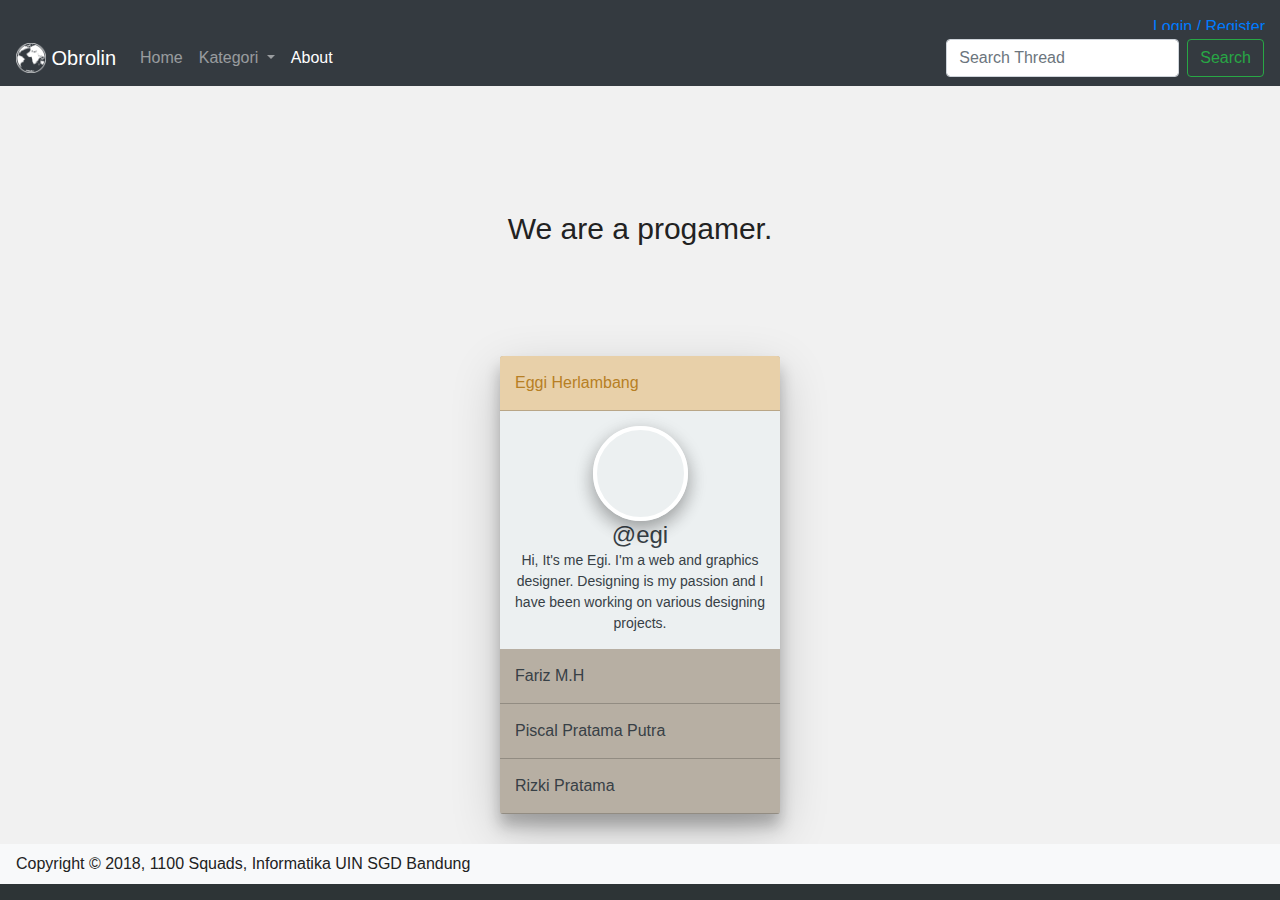
<file: pages/about.html>
<!DOCTYPE html>
<html>

<head>
    <meta charset="utf-8" />
    <meta http-equiv="X-UA-Compatible" content="IE=edge">
    <link rel="shortcut icon" type="image/png" href="../assets/img/ico.png" />
    <title>Obrolin | Forum Kampus UIN SGD Bandung</title>
    <meta name="viewport" content="width=device-width, initial-scale=1">
    <!-- bootstrap css -->
    <link rel="stylesheet" type="text/css" media="screen" href="../assets/css/bootstrap.min.css" />
    <!-- fontawesome -->
    <link rel="stylesheet" href="https://use.fontawesome.com/releases/v5.4.1/css/all.css" integrity="sha384-5sAR7xN1Nv6T6+dT2mhtzEpVJvfS3NScPQTrOxhwjIuvcA67KV2R5Jz6kr4abQsz"
        crossorigin="anonymous">
    <!-- custom -->
    <link rel="stylesheet" type="text/css" media="screen" href="../assets/css/style.css" />
    <link rel="stylesheet" type="text/css" media="screen" href="../assets/css/style-about.css" />
    <link href='https://fonts.googleapis.com/css?family=Quicksand|Asap:700' rel='stylesheet' type='text/css'>
</head>

<body>
    <!-- Navbar -->
    <nav class="navbar navbar-dark bg-dark" style="height:25px; padding: 15px">
        <a class="" href="#">&nbsp;</a>
        <a class="link-style-1" href="login.html"><i class="fas fa-sign-in-alt"></i> Login / Register</a>
    </nav>
    <nav class="navbar sticky-top navbar-expand-lg navbar-dark bg-dark">
        <a class="navbar-brand" href="../index.html">
            <img src="../assets/img/web.png" width="30" height="30" class="d-inline-block align-top" alt="">
            Obrolin
        </a>
        <button class="navbar-toggler" type="button" data-toggle="collapse" data-target="#navbarSupportedContent"
            aria-controls="navbarSupportedContent" aria-expanded="false" aria-label="Toggle navigation">
            <span class="navbar-toggler-icon"></span>
        </button>

        <div class="collapse navbar-collapse" id="navbarSupportedContent">
            <ul class="navbar-nav mr-auto">
                <li class="nav-item">
                    <a class="nav-link" href="../index.html">Home <span class="sr-only">(current)</span></a>
                </li>
                <li class="nav-item dropdown">
                    <a class="nav-link dropdown-toggle" href="#" id="navbarDropdown" role="button" data-toggle="dropdown"
                        aria-haspopup="true" aria-expanded="false">
                        Kategori
                    </a>
                    <div class="dropdown-menu" aria-labelledby="navbarDropdown">
                        <a class="dropdown-item" href="#">Lifehacks</a>
                        <a class="dropdown-item" href="#">Gaming</a>
                        <a class="dropdown-item" href="#">Lifestle</a>
                        <a class="dropdown-item" href="#">The Lounge</a>
                    </div>
                </li>
                <li class="nav-item active">
                    <a class="nav-link" href="about.html">About <span class="sr-only">(current)</span></a>
                </li>
            </ul>
            <form class="form-inline my-2 my-lg-0">
                <input class="form-control mr-sm-2" type="search" placeholder="Search Thread" aria-label="Search">
                <button class="btn btn-outline-success my-2 my-sm-0" type="submit">Search</button>
            </form>
        </div>
    </nav>

    <div class="container" style="margin-top:20px">
        <div class="wrapper">
            <div class="roles">
                <div>
                    We are a progamer.
                </div>

                <div>
                    We are a student.
                </div>

                <div>
                    We are handsome.
                </div>
            </div>
        </div>

        <div class="accordion-wrap">
            <div class="accordion">
                <a href="#" class="active"><i class="fa fa-user"></i> Eggi Herlambang</a>
                <div class="sub-nav active">
                    <div class="html about-me">
                        <div class="photo">
                            <div class="photo-overlay">
                                <span class="plus">+</span>
                            </div>
                        </div>
                        <h4>@egi</h4>
                        <p>Hi, It's me Egi. I'm a web and graphics designer. Designing is my passion and I have been working on various designing projects.</p>
                        <div class="social-link">
                            <a class="link link-twitter" href="#" target="_blank"><i class="fab fa-twitter"></i></a>
                            <a class="link link-codepen" href="#" target="_blank"><i class="fab fa-codepen"></i></a>
                            <a class="link link-facebook" href="#" target="_blank"><i class="fab fa-facebook"></i></a>
                            <a class="link link-dribbble" href="#" target="_blank"><i class="fab fa-dribbble"></i></a>
                        </div>
                    </div>
                </div>
                <a href="#"><i class="fa fa-user"></i> Fariz M.H</a>
                <div class="sub-nav">
                    <div class="html about-me">
                        <div class="photo">
                            <div class="photo-overlay">
                                <span class="plus">+</span>
                            </div>
                        </div>
                        <h4>@fariz</h4>
                        <p>Hi, It's me Fariz. I'm a web and graphics designer. Designing is my passion and I have been working on various designing projects.</p>
                        <div class="social-link">
                            <a class="link link-twitter" href="#" target="_blank"><i class="fab fa-twitter"></i></a>
                            <a class="link link-codepen" href="#" target="_blank"><i class="fab fa-codepen"></i></a>
                            <a class="link link-facebook" href="#" target="_blank"><i class="fab fa-facebook"></i></a>
                            <a class="link link-dribbble" href="#" target="_blank"><i class="fab fa-dribbble"></i></a>
                        </div>
                    </div>
                </div><a href="#"><i class="fa fa-user"></i> Piscal Pratama Putra</a>
                <div class="sub-nav">
                    <div class="html about-me">
                        <div class="photo">
                            <div class="photo-overlay">
                                <span class="plus">+</span>
                            </div>
                        </div>
                        <h4>@piscalpratama</h4>
                        <p>Hi, It's me Piscal. I'm a web and graphics designer. Designing is my passion and I have been working on various designing projects.</p>
                        <div class="social-link">
                            <a class="link link-twitter" href="#" target="_blank"><i class="fab fa-twitter"></i></a>
                            <a class="link link-codepen" href="#" target="_blank"><i class="fab fa-codepen"></i></a>
                            <a class="link link-facebook" href="#" target="_blank"><i class="fab fa-facebook"></i></a>
                            <a class="link link-dribbble" href="#" target="_blank"><i class="fab fa-dribbble"></i></a>
                        </div>
                    </div>
                </div>
                <a href="#"><i class="fa fa-user"></i> Rizki Pratama</a>
                <div class="sub-nav">
                    <div class="html about-me">
                        <div class="photo">
                            <div class="photo-overlay">
                                <span class="plus">+</span>
                            </div>
                        </div>
                        <h4>@rizki</h4>
                        <p>Hi, It's me Rizki. I'm a web and graphics designer. Designing is my passion and I have been working on various designing projects.</p>
                        <div class="social-link">
                            <a class="link link-twitter" href="#" target="_blank"><i class="fab fa-twitter"></i></a>
                            <a class="link link-codepen" href="#" target="_blank"><i class="fab fa-codepen"></i></a>
                            <a class="link link-facebook" href="#" target="_blank"><i class="fab fa-facebook"></i></a>
                            <a class="link link-dribbble" href="#" target="_blank"><i class="fab fa-dribbble"></i></a>
                        </div>
                    </div>
                </div>
            </div>
        </div>
    </div>

    <nav class="navbar bottom navbar-light bg-light" style="margin-top: 30px">
        Copyright &copy; 2018, 1100 Squads, Informatika UIN SGD Bandung
    </nav>

    <!-- Jquery -->
    <script src="../assets/js/jquery.min.js" type="text/javascript"></script>
    <script src="../assets/js/bootstrap.min.js" type="text/javascript"></script>
    <script src="../assets/js/custom-about.js" type="text/javascript"></script>
</body>

</html>
</file>
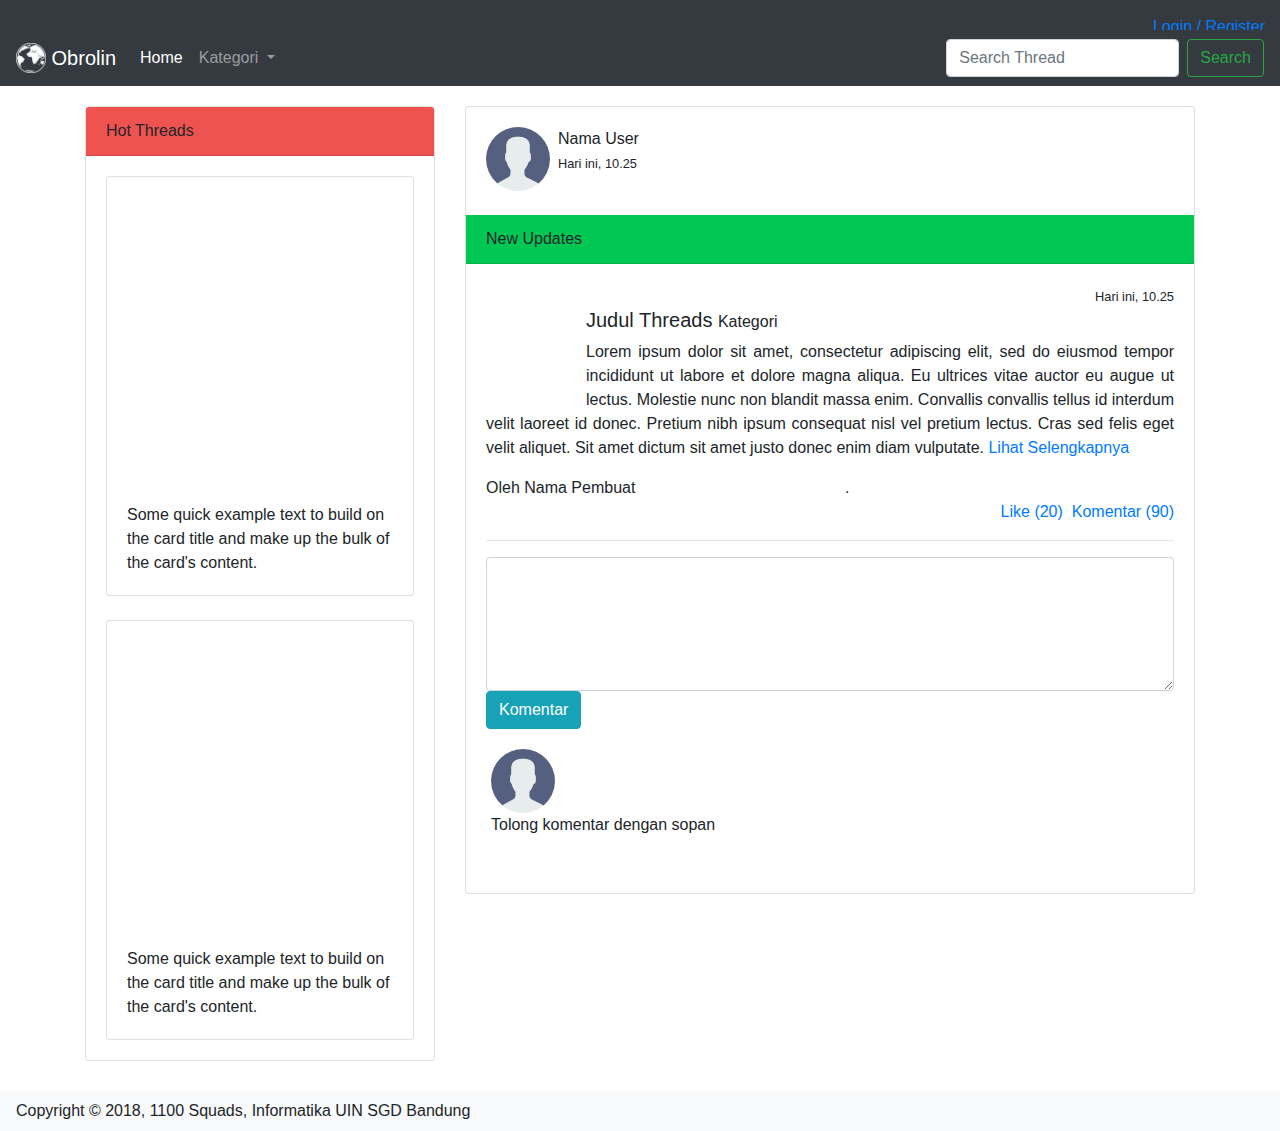
<file: pages/AfterLogin.html>
<!DOCTYPE html>
<html>
<head>
    <meta charset="utf-8" />
    <meta http-equiv="X-UA-Compatible" content="IE=edge">
    <link rel="shortcut icon" type="image/png" href="../assets/img/ico.png"/>
    <title>Obrolin | Forum Kampus UIN SGD Bandung</title>
    <meta name="viewport" content="width=device-width, initial-scale=1">
    <!-- bootstrap css -->
    <link rel="stylesheet" type="text/css" media="screen" href="assets/css/bootstrap.min.css" />
    <!-- fontawesome -->
    <link rel="stylesheet" href="https://use.fontawesome.com/releases/v5.4.1/css/all.css" integrity="sha384-5sAR7xN1Nv6T6+dT2mhtzEpVJvfS3NScPQTrOxhwjIuvcA67KV2R5Jz6kr4abQsz" crossorigin="anonymous">
</head>
<body>
    <!-- Navbar -->
    <nav class="navbar navbar-dark bg-dark" style="height:25px; padding: 15px">
        <a class="" href="#">&nbsp;</a>
        <a class="" href="#"><i class="fas fa-sign-in-alt"></i> Login / Register</a>
    </nav>
    <nav class="navbar sticky-top navbar-expand-lg navbar-dark bg-dark">
        <a class="navbar-brand" href="#">
            <img src="assets/img/web.png" width="30" height="30" class="d-inline-block align-top" alt="">
            Obrolin
        </a>
        <button class="navbar-toggler" type="button" data-toggle="collapse" data-target="#navbarSupportedContent" aria-controls="navbarSupportedContent" aria-expanded="false" aria-label="Toggle navigation">
            <span class="navbar-toggler-icon"></span>
        </button>
        
        <div class="collapse navbar-collapse" id="navbarSupportedContent">
            <ul class="navbar-nav mr-auto">
                <li class="nav-item active">
                    <a class="nav-link" href="#">Home <span class="sr-only">(current)</span></a>
                </li>
                <li class="nav-item dropdown">
                    <a class="nav-link dropdown-toggle" href="#" id="navbarDropdown" role="button" data-toggle="dropdown" aria-haspopup="true" aria-expanded="false">
                    Kategori
                    </a>
                    <div class="dropdown-menu" aria-labelledby="navbarDropdown">
                        <a class="dropdown-item" href="#">Action</a>
                        <a class="dropdown-item" href="#">Another action</a>
                        <div class="dropdown-divider"></div>
                        <a class="dropdown-item" href="#">Something else here</a>
                    </div>
                </li>
            </ul>
            <form class="form-inline my-2 my-lg-0">
                <input class="form-control mr-sm-2" type="search" placeholder="Search Thread" aria-label="Search">
                <button class="btn btn-outline-success my-2 my-sm-0" type="submit">Search</button>
            </form>
        </div>
    </nav>

    <div class="container" style="margin-top:20px">
        <div class="row">
            <div class="col-md-4">
                <div class="card">
                    <div class="card-header" style="background-color: #ef5350;">
                        <i class="fab fa-hotjar"></i> Hot Threads
                    </div>
                    <div class="card-body">
                        <!-- hot thread -->
                        <div class="card" style="">
                            <img class="card-img-top" src="assets/img/web.png" alt="Card image cap">
                            <div class="card-body">
                                <p class="card-text">Some quick example text to build on the card title and make up the bulk of the card's content.</p>
                            </div>
                        </div>
                        <!-- end hot thread -->
                        &nbsp;
                        <!-- hot thread -->
                        <div class="card" style="">
                            <img class="card-img-top" src="assets/img/web.png" alt="Card image cap">
                            <div class="card-body">
                                <p class="card-text">Some quick example text to build on the card title and make up the bulk of the card's content.</p>
                            </div>
                        </div>
                        <!-- end hot thread -->
                    </div>
                </div>
            </div>
            <div class="col-md-8">
                <div class="card">
                     <!-- user profil -->
                    <div class="card-body">
                        <img src="user.png" alt="Avatar" class="avatar"style ="float:left;margin:0 8px 4px 0;”">Nama User
                        <p><small>Hari ini, 10.25</small></p>
                    </div>
                     <!-- end user profil -->
                     
                    <div class="card-header" style="background-color: #00c853">
                        <i class="far fa-newspaper"></i> New Updates
                    </div>
                    

                    <div class="card-body">
                        <!-- thread -->
                        <div class="text-right"><small>Hari ini, 10.25</small></div>
                        <img src="assets/img/web.png" class="rounded float-left" style="width:100px" alt="images">
                        <h5>Judul Threads <small>Kategori</small></h5>
                        <p class="text-justify">Lorem ipsum dolor sit amet, consectetur adipiscing elit, sed do eiusmod tempor incididunt ut labore et dolore magna aliqua. Eu ultrices vitae auctor eu augue ut lectus. Molestie nunc non blandit massa enim. Convallis convallis tellus id interdum velit laoreet id donec. Pretium nibh ipsum consequat nisl vel pretium lectus. Cras sed felis eget velit aliquet. Sit amet dictum sit amet justo donec enim diam vulputate. <a href="#">Lihat Selengkapnya</a></p>
                        <div class="row">
                            <div class="col-md-6 col-xs-12">
                                <div class="text-left">Oleh Nama Pembuat</div>
                            </div>
                            <div class="col-md-6 col-xs-12">.
                                <div class="text-right"><a href="#"><i class="fa fa-thumbs-up"></i> Like (20)</a>&nbsp; <a href="#"><i class="fas fa-comments"></i> Komentar (90)</a></div>
                            </div>
                        </div>
                        <hr>
                        <!-- end thread -->
                        <!-- kolom komentar -->
                        <textarea class="form-control" rows="5" id="comment"></textarea>
                        <button type="button" class="btn btn-info">Komentar</button>
                       <!--penutup button komen-->
                       
                       <!--tampilan Komentar-->
                        <div class="card-body">
                        <div class="row">
                            <div class="bubble-list">
                                <div class="bubble clearfix">
                                <img src="user.png" alt="Person">
                                    <div class="bubble-content">
                                    <div class="point"></div>
                                    <p>Tolong komentar dengan sopan</p>
                                    </div>
                                    </div>
                                </div>
                            </div>
                       </div>
                    </div>
                </div>
            </div>
        </div>
    </div>

    <nav class="navbar bottom navbar-light bg-light" style="margin-top: 30px">
        Copyright &copy; 2018, 1100 Squads, Informatika UIN SGD Bandung
    </nav>

    <!-- Jquery -->
    <script src="assets/js/jquery.min.js" type="text/javascript"></script>
    <script src="assets/js/bootstrap.min.js" type="text/javascript"></script>
</body>
</html>
</file>
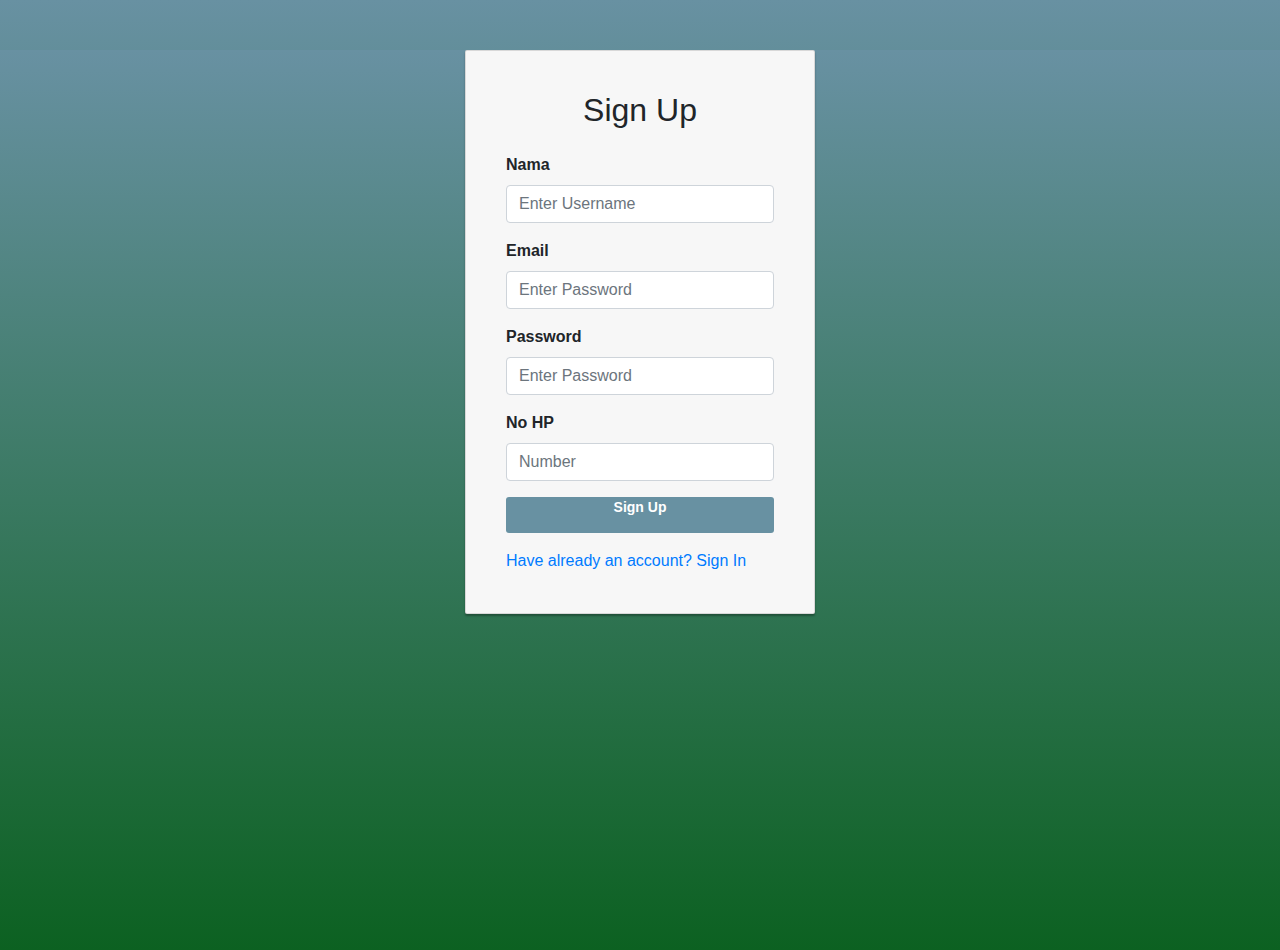
<file: pages/Daftar.html>
<!DOCTYPE html>
<html lang="en">

<head>
  <meta charset="utf-8" />
  <meta http-equiv="X-UA-Compatible" content="IE=edge">
  <link rel="shortcut icon" type="image/png" href="../assets/img/ico.png"/>
  <title>Obrolin | Forum Kampus UIN SGD Bandung</title>
  <meta name="viewport" content="width=device-width, initial-scale=1">
  <!-- bootstrap css -->
  <link rel="stylesheet" type="text/css" media="screen" href="../assets/css/bootstrap.min.css" />
  <!-- fontawesome -->
  <link rel="stylesheet" href="https://use.fontawesome.com/releases/v5.4.1/css/all.css" integrity="sha384-5sAR7xN1Nv6T6+dT2mhtzEpVJvfS3NScPQTrOxhwjIuvcA67KV2R5Jz6kr4abQsz"
    crossorigin="anonymous">

  <style>

    img.avatar {
    width: 96px;
    height: 96px;
    margin: 0 auto 10px;
    display: block;
    -moz-border-radius: 50%;
    -webkit-border-radius: 50%;
    border-radius: 50%;
  }

  body, html {
    height: 100%;
    background-repeat: no-repeat;
    background-image: linear-gradient(rgb(104, 145, 162), rgb(12, 97, 33));
  }

  .card-container.card {
    max-width: 350px;
    padding: 40px 40px;
  }

  .card {
    background-color: #F7F7F7;
    /* just in case there no content*/
    padding: 20px 25px 30px;
    margin: 0 auto 25px;
    margin-top: 50px;
    /* shadows and rounded borders */
    -moz-border-radius: 2px;
    -webkit-border-radius: 2px;
    border-radius: 2px;
    -moz-box-shadow: 0px 2px 2px rgba(0, 0, 0, 0.3);
    -webkit-box-shadow: 0px 2px 2px rgba(0, 0, 0, 0.3);
    box-shadow: 0px 2px 2px rgba(0, 0, 0, 0.3);
  }

  .btn.btn-signin {
    /*background-color: #4d90fe; */
    background-color: rgb(104, 145, 162);
    /* background-color: linear-gradient(rgb(104, 145, 162), rgb(12, 97, 33));*/
    padding: 0px;
    font-weight: 700;
    font-size: 14px;
    height: 36px;
    -moz-border-radius: 3px;
    -webkit-border-radius: 3px;
    border-radius: 3px;
    border: none;
    -o-transition: all 0.218s;
    -moz-transition: all 0.218s;
    -webkit-transition: all 0.218s;
    transition: all 0.218s;
}

  .btn.btn-signin:hover,
  .btn.btn-signin:active,
  .btn.btn-signin:focus {
    background-color: rgb(12, 97, 33);
  }


</style>

</head>

<body>

  <div class="container">
    <div class="card card-container">
      <h2>
        <p class="text-center">Sign Up</p>
      </h2>
      <!---penutup--->

      <form>
        <!--form Nama-->
        <div class="form-group">
            <label for="uname"><b>Nama</b></label>
            <p><input type="text" class="form-control" placeholder="Enter Username" name="uname" required></p>
        </div>
    
       	<div class="form-group">
	       <label for="psw"><b>Email</b></label>
	       <p><input type="password" class="form-control" placeholder="Enter Password" name="psw" required></p>
      	</div>
    
       	<div class="form-group">
       		<label for="psw"><b>Password</b></label>
        	<p><input type="password" class="form-control" placeholder="Enter Password" name="psw" required><p>
      	</div>
    
       	<div class="form-group">
       		<label for="psw"><b>No HP</b></label>
        	<p><input type="password" class="form-control" name="password" id="password" placeholder="Number" name="psw" required></p>
      	</div>

        <!---button--->
        <div class="form-group">
          <!--<button class="btn btn-lg btn-primary btn-block btn-signin" type="submit">Sign in</button>-->
          <a class="btn btn-lg btn-primary btn-block btn-signin" href="../index.html">Sign Up</a>
        </div>
        <!--penutup-->
        <a href="login.html" class="forgot-password">
          Have already an account? Sign In
        </a>
      </form>
    </div>
  </div>
  <!-- Jquery -->
  <script src="../assets/js/jquery.min.js" type="text/javascript"></script>
  <script src="../assets/js/bootstrap.min.js" type="text/javascript"></script>
</body>

</html>
</file>
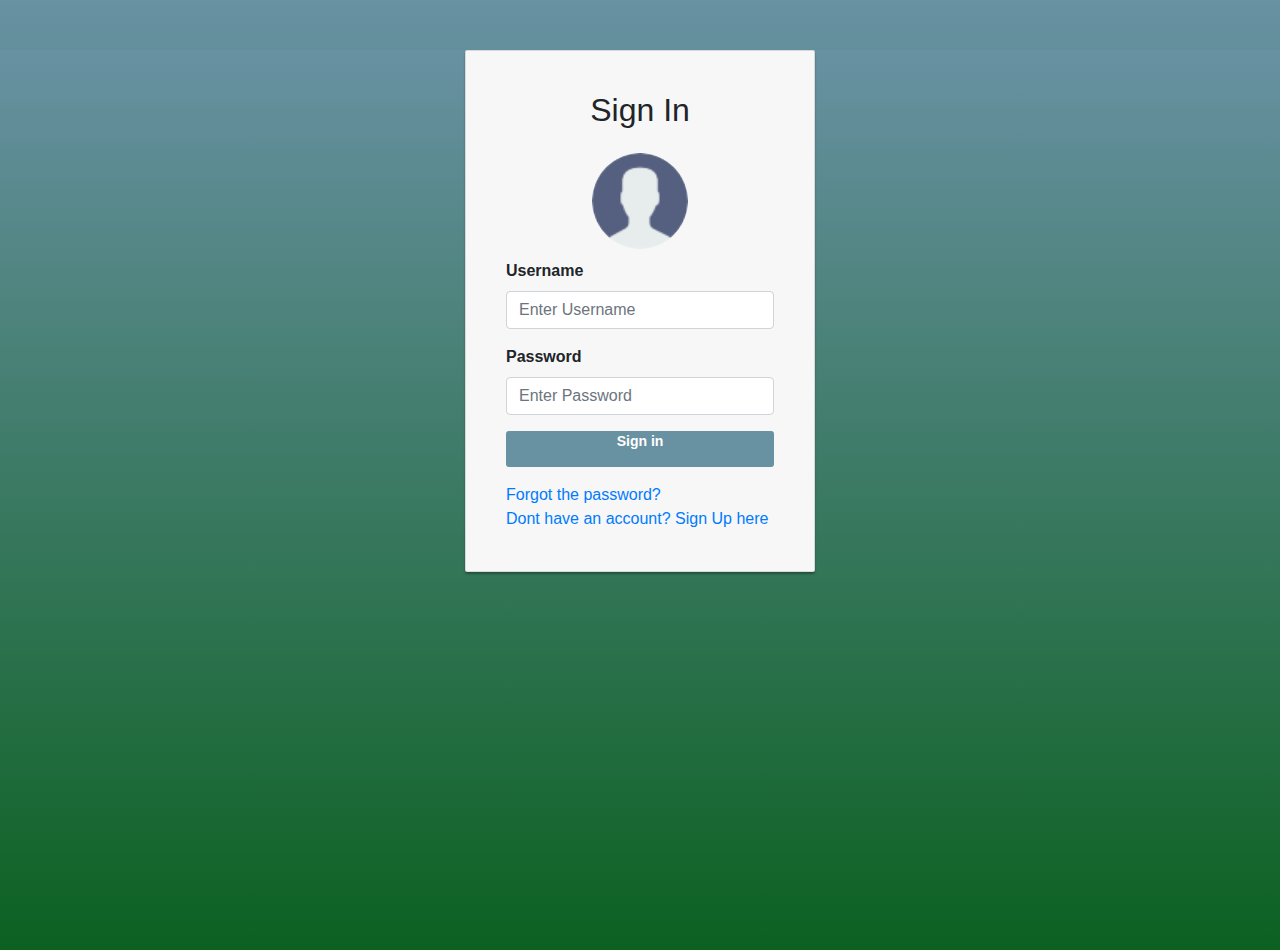
<file: pages/login.html>
<!DOCTYPE html>
<html lang="en">

<head>
  <meta charset="utf-8" />
  <meta http-equiv="X-UA-Compatible" content="IE=edge">
  <link rel="shortcut icon" type="image/png" href="../assets/img/ico.png"/>
  <title>Obrolin | Forum Kampus UIN SGD Bandung</title>
  <meta name="viewport" content="width=device-width, initial-scale=1">
  <!-- bootstrap css -->
  <link rel="stylesheet" type="text/css" media="screen" href="../assets/css/bootstrap.min.css" />
  <!-- fontawesome -->
  <link rel="stylesheet" href="https://use.fontawesome.com/releases/v5.4.1/css/all.css" integrity="sha384-5sAR7xN1Nv6T6+dT2mhtzEpVJvfS3NScPQTrOxhwjIuvcA67KV2R5Jz6kr4abQsz"
    crossorigin="anonymous">

  <style>

    img.avatar {
    width: 96px;
    height: 96px;
    margin: 0 auto 10px;
    display: block;
    -moz-border-radius: 50%;
    -webkit-border-radius: 50%;
    border-radius: 50%;
  }

  body, html {
    height: 100%;
    background-repeat: no-repeat;
    background-image: linear-gradient(rgb(104, 145, 162), rgb(12, 97, 33));
  }

  .card-container.card {
    max-width: 350px;
    padding: 40px 40px;
  }

  .card {
    background-color: #F7F7F7;
    /* just in case there no content*/
    padding: 20px 25px 30px;
    margin: 0 auto 25px;
    margin-top: 50px;
    /* shadows and rounded borders */
    -moz-border-radius: 2px;
    -webkit-border-radius: 2px;
    border-radius: 2px;
    -moz-box-shadow: 0px 2px 2px rgba(0, 0, 0, 0.3);
    -webkit-box-shadow: 0px 2px 2px rgba(0, 0, 0, 0.3);
    box-shadow: 0px 2px 2px rgba(0, 0, 0, 0.3);
  }

  .btn.btn-signin {
    /*background-color: #4d90fe; */
    background-color: rgb(104, 145, 162);
    /* background-color: linear-gradient(rgb(104, 145, 162), rgb(12, 97, 33));*/
    padding: 0px;
    font-weight: 700;
    font-size: 14px;
    height: 36px;
    -moz-border-radius: 3px;
    -webkit-border-radius: 3px;
    border-radius: 3px;
    border: none;
    -o-transition: all 0.218s;
    -moz-transition: all 0.218s;
    -webkit-transition: all 0.218s;
    transition: all 0.218s;
}

  .btn.btn-signin:hover,
  .btn.btn-signin:active,
  .btn.btn-signin:focus {
    background-color: rgb(12, 97, 33);
  }


</style>

</head>

<body>

  <div class="container">
    <div class="card card-container">
      <h2>
        <p class="text-center">Sign In</p>
      </h2>
      <!---untuk Avatar ---->
      <div class="imgcontainer">
        <img src="user.png" alt="Avatar" class="avatar">
      </div>
      <!---penutup--->

      <form>
        <div class="form-group">
          <label for="uname"><b>Username</b></label>
          <input type="text" class="form-control" placeholder="Enter Username" name="uname" required>
        </div>
        <!--akhir penutup inpt user name----->

        <div class="form-group">
          <label for="psw"><b>Password</b></label>
          <input type="password" class="form-control" placeholder="Enter Password" name="psw" required>
        </div>
        <!---akhir penutup form password---->

        <!---button--->
        <div class="form-group">
          <!--<button class="btn btn-lg btn-primary btn-block btn-signin" type="submit">Sign in</button>-->
          <a class="btn btn-lg btn-primary btn-block btn-signin" href="users/index.html">Sign in</a>
        </div>
        <!--penutup-->
        <a href="#" class="forgot-password">
          Forgot the password?
        </a>
        <br>
        <a href="Daftar.html" class="forgot-password">
          Dont have an account? Sign Up here
        </a>
      </form>
    </div>
  </div>
  <!-- Jquery -->
  <script src="../assets/js/jquery.min.js" type="text/javascript"></script>
  <script src="../assets/js/bootstrap.min.js" type="text/javascript"></script>
</body>

</html>
</file>
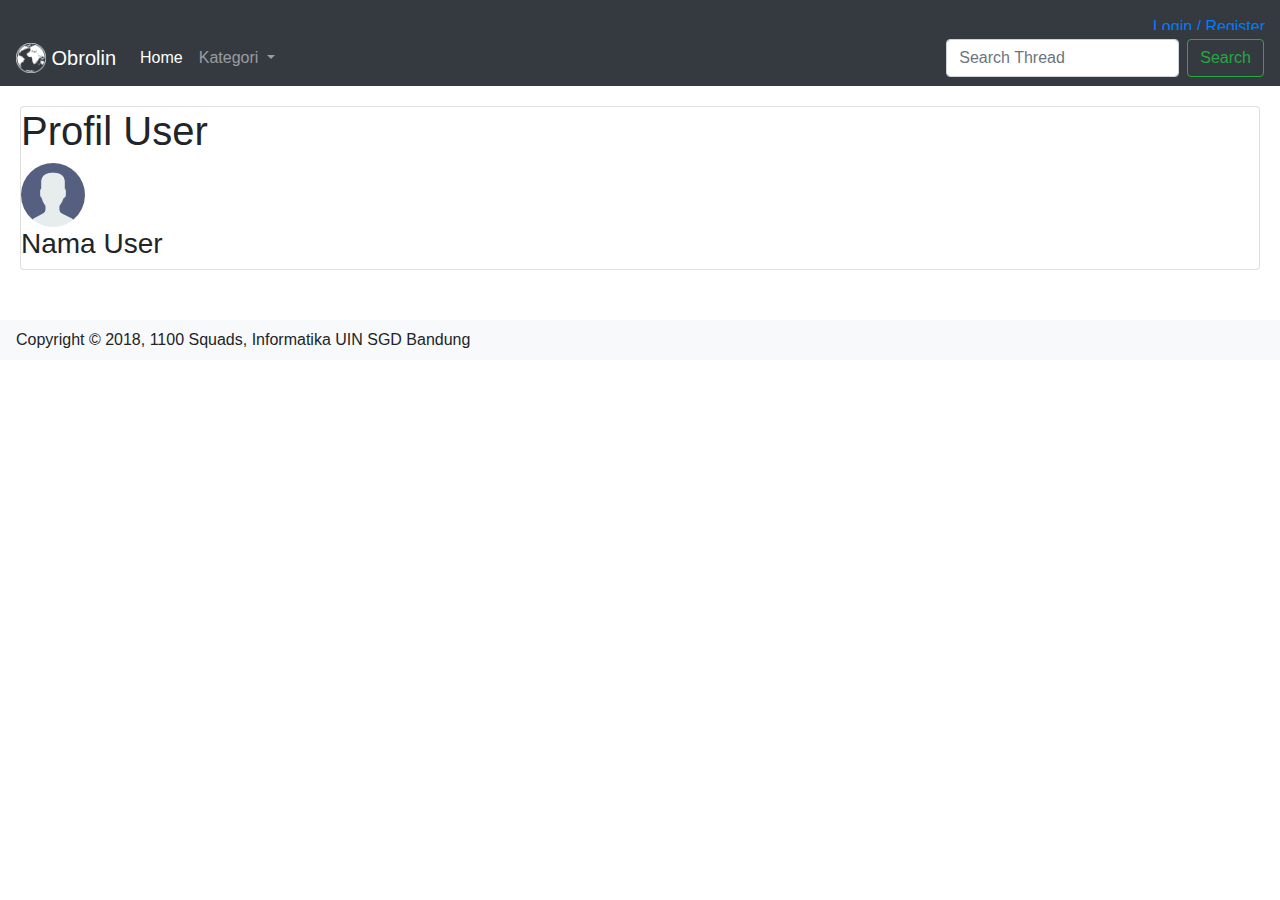
<file: pages/profilPage.html>
<!DOCTYPE html>
<html>
<head>
    <meta charset="utf-8" />
    <meta http-equiv="X-UA-Compatible" content="IE=edge">
    <title>Obrolin | Forum Kampus UIN SGD Bandung</title>
    <meta name="viewport" content="width=device-width, initial-scale=1">
    <!-- bootstrap css -->
    <link rel="stylesheet" type="text/css" media="screen" href="assets/css/bootstrap.min.css" />
    <!-- fontawesome -->
    <link rel="stylesheet" href="https://use.fontawesome.com/releases/v5.4.1/css/all.css" integrity="sha384-5sAR7xN1Nv6T6+dT2mhtzEpVJvfS3NScPQTrOxhwjIuvcA67KV2R5Jz6kr4abQsz" crossorigin="anonymous">
</head>
<body>
    <!-- Navbar -->
    <nav class="navbar navbar-dark bg-dark" style="height:25px; padding: 15px">
        <a class="" href="#">&nbsp;</a>
        <a class="" href="#"><i class="fas fa-sign-in-alt"></i> Login / Register</a>
    </nav>
    <nav class="navbar sticky-top navbar-expand-lg navbar-dark bg-dark">
        <a class="navbar-brand" href="#">
            <img src="assets/img/web.png" width="30" height="30" class="d-inline-block align-top" alt="">
            Obrolin
        </a>
        <button class="navbar-toggler" type="button" data-toggle="collapse" data-target="#navbarSupportedContent" aria-controls="navbarSupportedContent" aria-expanded="false" aria-label="Toggle navigation">
            <span class="navbar-toggler-icon"></span>
        </button>
        
        <div class="collapse navbar-collapse" id="navbarSupportedContent">
            <ul class="navbar-nav mr-auto">
                <li class="nav-item active">
                    <a class="nav-link" href="#">Home <span class="sr-only">(current)</span></a>
                </li>
                <li class="nav-item dropdown">
                    <a class="nav-link dropdown-toggle" href="#" id="navbarDropdown" role="button" data-toggle="dropdown" aria-haspopup="true" aria-expanded="false">
                    Kategori
                    </a>
                    <div class="dropdown-menu" aria-labelledby="navbarDropdown">
                        <a class="dropdown-item" href="#">Action</a>
                        <a class="dropdown-item" href="#">Another action</a>
                        <div class="dropdown-divider"></div>
                        <a class="dropdown-item" href="#">Something else here</a>
                    </div>
                </li>
            </ul>
            <form class="form-inline my-2 my-lg-0">
                <input class="form-control mr-sm-2" type="search" placeholder="Search Thread" aria-label="Search">
                <button class="btn btn-outline-success my-2 my-sm-0" type="submit">Search</button>
            </form>
        </div>
    </nav>

    <!--bagian Profil-->
    <div class="card-body">
        <div class="card" style="">
            <h1>Profil User</h1>
            <div class="imgcontainer">
                <img src="user.png" alt="Avatar" class="avatar" ><h3>Nama User</h3> 
            </div>
            <div></div>
        </div>
    </div>

    

    <nav class="navbar bottom navbar-light bg-light" style="margin-top: 30px">
        Copyright &copy; 2018, 1100 Squads, Informatika UIN SGD Bandung
    </nav>

    <!-- Jquery -->
    <script src="assets/js/jquery.min.js" type="text/javascript"></script>
    <script src="assets/js/bootstrap.min.js" type="text/javascript"></script>
</body>
</html>
</file>
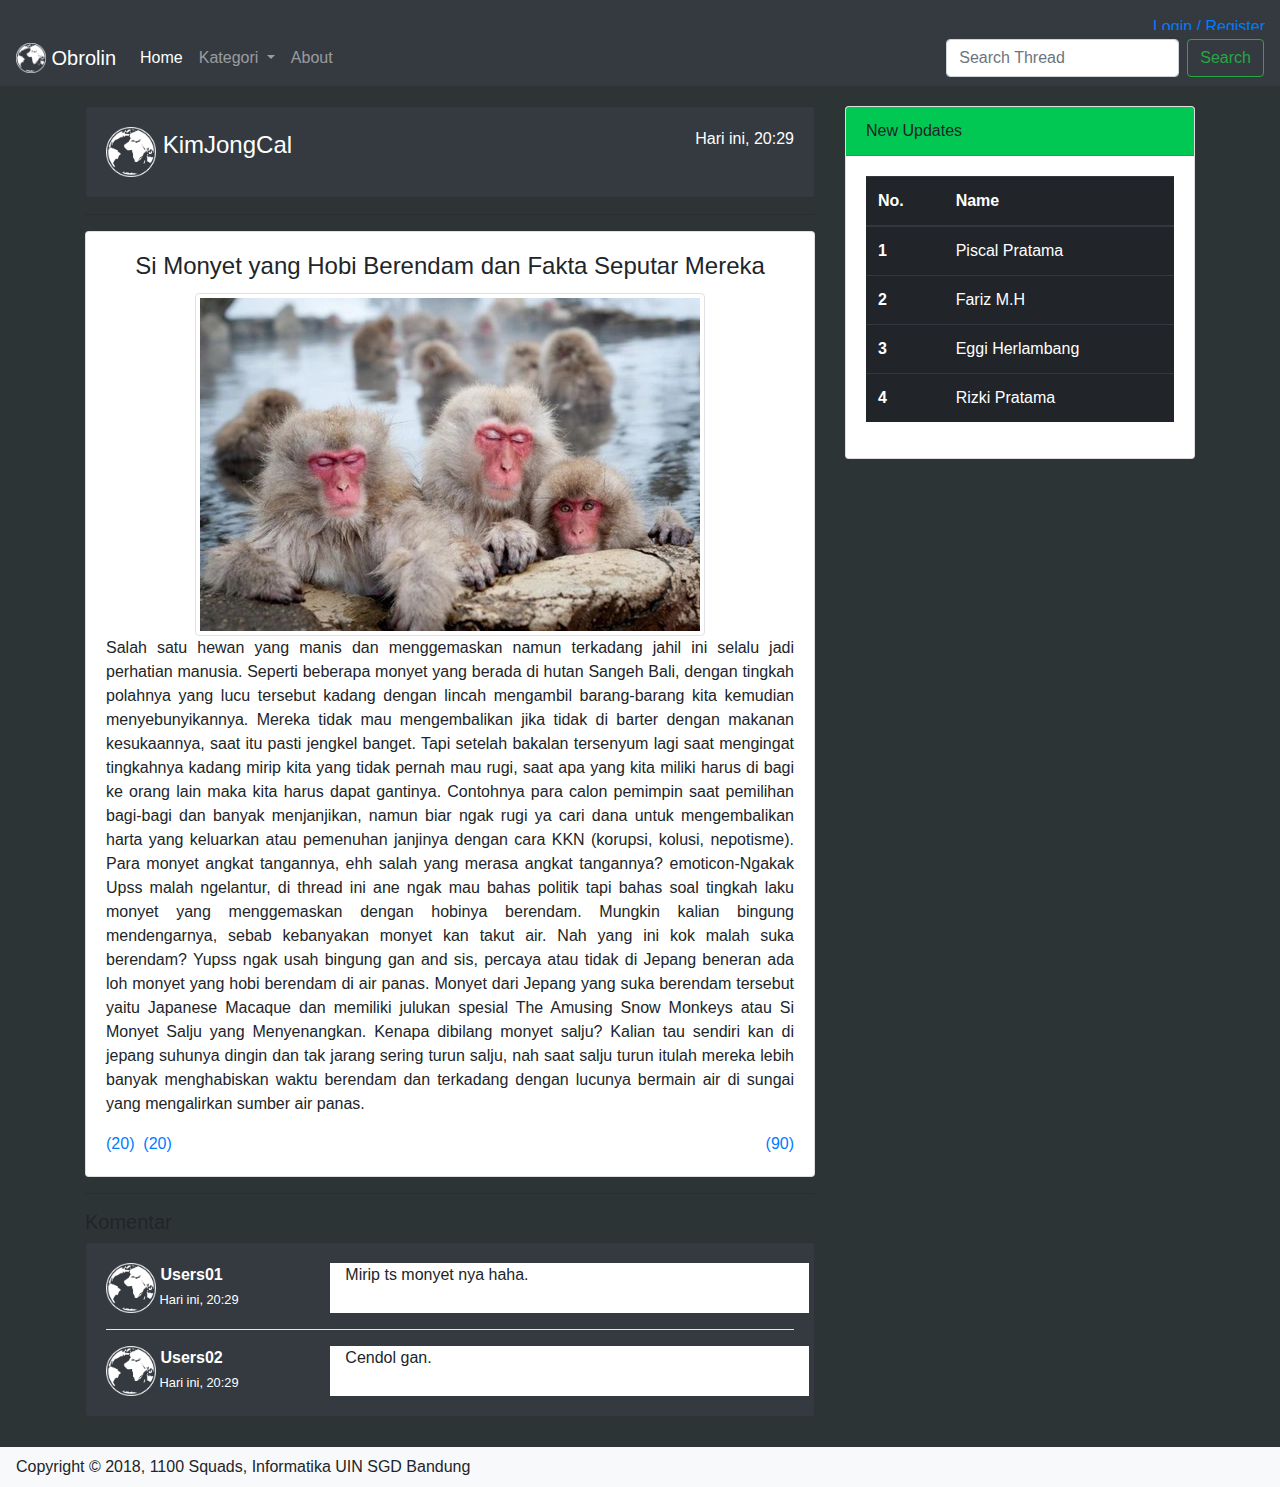
<file: pages/thread.html>
<!DOCTYPE html>
<html>

<head>
    <meta charset="utf-8" />
    <meta http-equiv="X-UA-Compatible" content="IE=edge">
    <link rel="shortcut icon" type="image/png" href="../assets/img/ico.png"/>
    <title>Obrolin | Forum Kampus UIN SGD Bandung</title>
    <meta name="viewport" content="width=device-width, initial-scale=1">
    <!-- bootstrap css -->
    <link rel="stylesheet" type="text/css" media="screen" href="../assets/css/bootstrap.min.css" />
    <!-- fontawesome -->
    <link rel="stylesheet" href="https://use.fontawesome.com/releases/v5.4.1/css/all.css" integrity="sha384-5sAR7xN1Nv6T6+dT2mhtzEpVJvfS3NScPQTrOxhwjIuvcA67KV2R5Jz6kr4abQsz"
        crossorigin="anonymous">
    <!-- custom -->
    <link rel="stylesheet" type="text/css" media="screen" href="../assets/css/style.css" />
</head>

<body>
    <!-- Navbar -->
    <nav class="navbar navbar-dark bg-dark" style="height:25px; padding: 15px">
        <a class="" href="#">&nbsp;</a>
        <a class="link-style-1" href="login.html"><i class="fas fa-sign-in-alt"></i> Login / Register</a>
    </nav>
    <nav class="navbar sticky-top navbar-expand-lg navbar-dark bg-dark">
        <a class="navbar-brand" href="../index.html">
            <img src="../assets/img/web.png" width="30" height="30" class="d-inline-block align-top" alt="">
            Obrolin
        </a>
        <button class="navbar-toggler" type="button" data-toggle="collapse" data-target="#navbarSupportedContent"
            aria-controls="navbarSupportedContent" aria-expanded="false" aria-label="Toggle navigation">
            <span class="navbar-toggler-icon"></span>
        </button>

        <div class="collapse navbar-collapse" id="navbarSupportedContent">
            <ul class="navbar-nav mr-auto">
                <li class="nav-item active">
                    <a class="nav-link" href="../index.html">Home <span class="sr-only">(current)</span></a>
                </li>
                <li class="nav-item dropdown">
                    <a class="nav-link dropdown-toggle" href="#" id="navbarDropdown" role="button" data-toggle="dropdown"
                        aria-haspopup="true" aria-expanded="false">
                        Kategori
                    </a>
                    <div class="dropdown-menu" aria-labelledby="navbarDropdown">
                        <a class="dropdown-item" href="#">Lifehacks</a>
                        <a class="dropdown-item" href="#">Gaming</a>
                        <a class="dropdown-item" href="#">Lifestle</a>
                        <a class="dropdown-item" href="#">The Lounge</a>
                    </div>
                </li>
                <li class="nav-item">
                    <a class="nav-link" href="about.html">About <span class="sr-only">(current)</span></a>
                </li>
            </ul>
            <form class="form-inline my-2 my-lg-0">
                <input class="form-control mr-sm-2" type="search" placeholder="Search Thread" aria-label="Search">
                <button class="btn btn-outline-success my-2 my-sm-0" type="submit">Search</button>
            </form>
        </div>
    </nav>

    <div class="container" style="margin-top:20px">
        <div class="row">
            <div class="col-md-8">
                <div class="card bg-dark text-white">
                    <div class="card-body">
                        <img src="../assets/img/web.png" style="width:50px; height:50px;" class="rounded float-left"
                            alt="foto">
                        <span class="card-title">
                            <font size="5">&nbsp;KimJongCal</font>
                        </span>
                        <span class="float-right">Hari ini, 20:29</span>
                    </div>
                </div>
                <hr>
                <div class="card">
                    <div class="card-body">
                        <h4 class="card-title text-center">Si Monyet yang Hobi Berendam dan Fakta Seputar Mereka</h4>
                        <img src="../assets/img/thread/3.jpg" class="rounded mx-auto d-block img-thumbnail" alt="...">
                        <p class="text-justify">Salah satu hewan yang manis dan menggemaskan namun terkadang jahil ini
                            selalu jadi perhatian manusia. Seperti beberapa monyet yang berada di hutan Sangeh Bali,
                            dengan tingkah polahnya yang lucu tersebut kadang dengan lincah mengambil barang-barang
                            kita kemudian menyebunyikannya. Mereka tidak mau mengembalikan jika tidak di barter dengan
                            makanan kesukaannya, saat itu pasti jengkel banget. Tapi setelah bakalan tersenyum lagi
                            saat mengingat tingkahnya kadang mirip kita yang tidak pernah mau rugi, saat apa yang kita
                            miliki harus di bagi ke orang lain maka kita harus dapat gantinya. Contohnya para calon
                            pemimpin saat pemilihan bagi-bagi dan banyak menjanjikan, namun biar ngak rugi ya cari dana
                            untuk mengembalikan harta yang keluarkan atau pemenuhan janjinya dengan cara KKN (korupsi,
                            kolusi, nepotisme). Para monyet angkat tangannya, ehh salah yang merasa angkat tangannya?
                            emoticon-Ngakak
                            Upss malah ngelantur, di thread ini ane ngak mau bahas politik tapi bahas soal tingkah laku
                            monyet yang menggemaskan dengan hobinya berendam. Mungkin kalian bingung mendengarnya,
                            sebab kebanyakan monyet kan takut air. Nah yang ini kok malah suka berendam? Yupss ngak
                            usah bingung gan and sis, percaya atau tidak di Jepang beneran ada loh monyet yang hobi
                            berendam di air panas.
                            Monyet dari Jepang yang suka berendam tersebut yaitu Japanese Macaque dan memiliki julukan
                            spesial The Amusing Snow Monkeys atau Si Monyet Salju yang Menyenangkan. Kenapa dibilang
                            monyet salju? Kalian tau sendiri kan di jepang suhunya dingin dan tak jarang sering turun
                            salju, nah saat salju turun itulah mereka lebih banyak menghabiskan waktu berendam dan
                            terkadang dengan lucunya bermain air di sungai yang mengalirkan sumber air panas.</p>
                        <div class="row">
                            <div class="col-md-6 col-xs-12">
                                <div class="text-left"><a href="#" class="link-style-2"><i class="fa fa-thumbs-up"></i>
                                        (20)</a>&nbsp;<a href="#" class="link-style-2"><i class="fa fa-thumbs-down"></i>
                                        (20)</a> </div>
                            </div>
                            <div class="col-md-6 col-xs-12">
                                <div class="text-right"><a href="#" class="link-style-2"><i class="fas fa-comments"></i>
                                        (90)</a></div>
                            </div>
                        </div>
                    </div>
                </div>
                <hr>
                <h5>Komentar</h5>
                <div class="card bg-dark">
                    <div class="card-body">
                        <div class="row">
                            <div class="col-md-4 bg-dark text-white">
                                <img src="../assets/img/web.png" style="width:50px; height:50px;" class="rounded float-left"
                                    alt="foto">
                                <span class="card-title">
                                    <font size="3"><strong>&nbsp;Users01</strong></font>
                                </span><br>
                                <small>&nbsp;Hari ini, 20:29</small>
                            </div>
                            <div class="col-md-8 bg-white">
                                <p class="text-justify">Mirip ts monyet nya haha.</p>
                            </div>
                        </div>
                        <hr style="background-color:white">
                        <div class="row">
                            <div class="col-md-4 bg-dark text-white">
                                <img src="../assets/img/web.png" style="width:50px; height:50px;" class="rounded float-left"
                                    alt="foto">
                                <span class="card-title">
                                    <font size="3"><strong>&nbsp;Users02</strong></font>
                                </span><br>
                                <small>&nbsp;Hari ini, 20:29</small>
                            </div>
                            <div class="col-md-8 bg-white">
                                <p class="text-justify">Cendol gan.</p>
                            </div>
                        </div>
                    </div>
                </div>
            </div>
            <div class="col-md-4">
                <div class="card">
                    <div class="card-header" style="background-color: #00c853">
                        <i class="far fa-newspaper"></i> New Updates
                    </div>
                    <div class="card-body">
                        <!-- Tables User -->
                        <table class=" table table-dark">
                            <thead>
                                <tr>
                                    <th scope="col">No.</th>
                                    <th scope="col">Name</th>
                                </tr>
                            </thead>
                            <tbody>
                                <tr>
                                    <th scope="row">1</th>
                                    <td>Piscal Pratama</td>
                                </tr>
                                <tr>
                                    <th scope="row">2</th>
                                    <td>Fariz M.H</td>
                                </tr>
                                <tr>
                                    <th scope="row">3</th>
                                    <td>Eggi Herlambang</td>
                                </tr>
                                <tr>
                                    <th scope="row">4</th>
                                    <td>Rizki Pratama</td>
                                </tr>
                            </tbody>
                        </table>
                        <!-- End Tables User -->
                    </div>
                </div>
            </div>
        </div>
    </div>

    <nav class="navbar bottom navbar-light bg-light" style="margin-top: 30px">
        Copyright &copy; 2018, 1100 Squads, Informatika UIN SGD Bandung
    </nav>

    <!-- Jquery -->
    <script src="../assets/js/jquery.min.js" type="text/javascript"></script>
    <script src="../assets/js/bootstrap.min.js" type="text/javascript"></script>
</body>

</html>
</file>
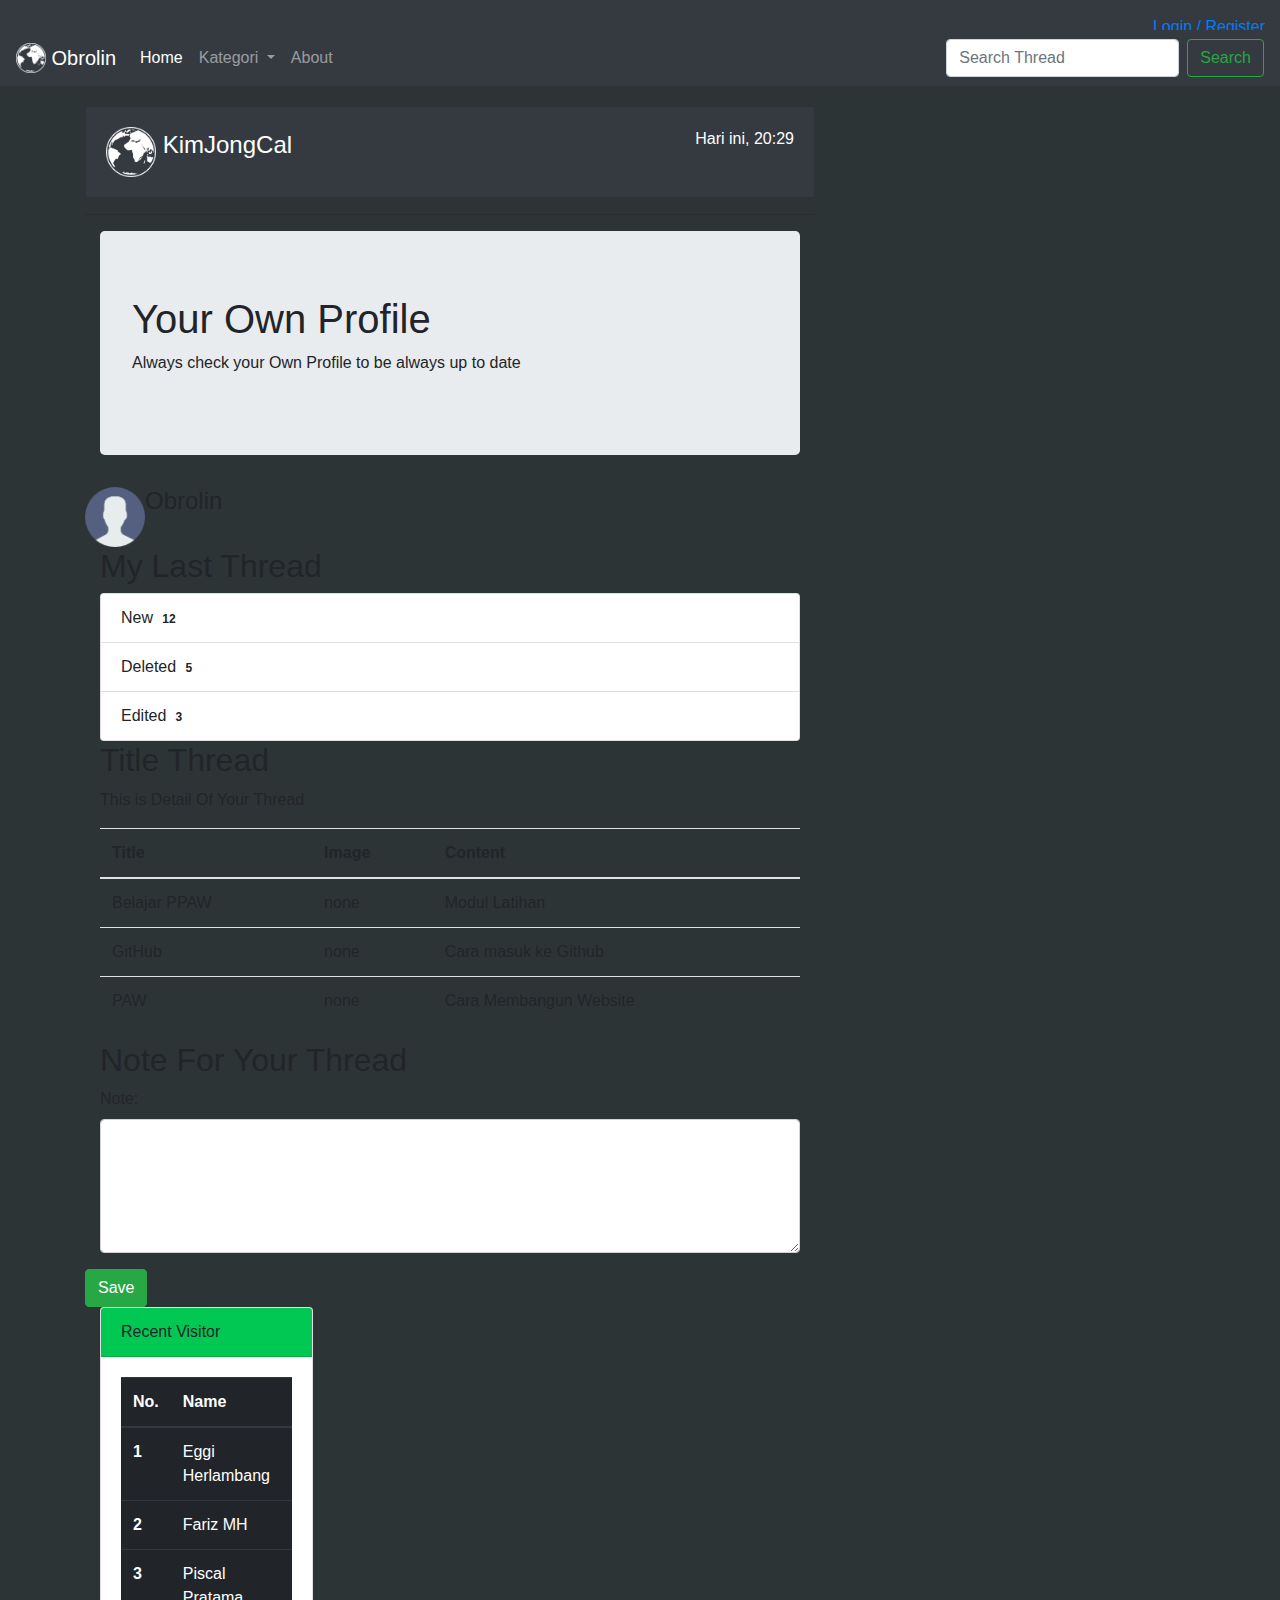
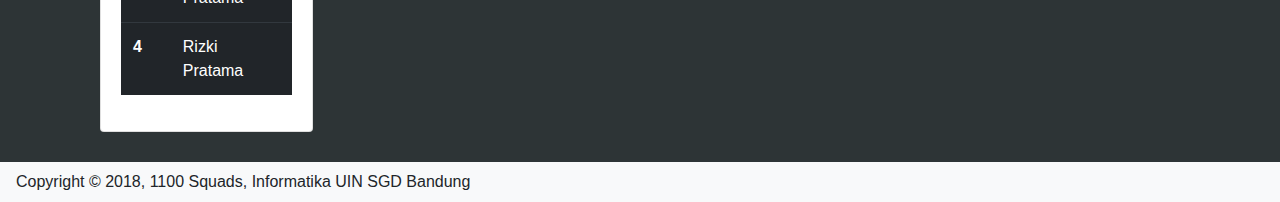
<file: pages/threadsecond.html>
<!DOCTYPE html>
<html>

<head>
    <meta charset="utf-8" />
    <meta http-equiv="X-UA-Compatible" content="IE=edge">
    <link rel="shortcut icon" type="image/png" href="../assets/img/ico.png"/>
    <title>Obrolin | Forum Kampus UIN SGD Bandung</title>
    <meta name="viewport" content="width=device-width, initial-scale=1">
    <!-- bootstrap css -->
    <link rel="stylesheet" type="text/css" media="screen" href="../assets/css/bootstrap.min.css" />
    <!-- fontawesome -->
    <link rel="stylesheet" href="https://use.fontawesome.com/releases/v5.4.1/css/all.css" integrity="sha384-5sAR7xN1Nv6T6+dT2mhtzEpVJvfS3NScPQTrOxhwjIuvcA67KV2R5Jz6kr4abQsz"
        crossorigin="anonymous">
    <!-- custom -->
    <link rel="stylesheet" type="text/css" media="screen" href="../assets/css/style.css" />
</head>

<body>
    <!-- Navbar -->
    <nav class="navbar navbar-dark bg-dark" style="height:25px; padding: 15px">
        <a class="" href="#">&nbsp;</a>
        <a class="link-style-1" href="login.html"><i class="fas fa-sign-in-alt"></i> Login / Register</a>
    </nav>
    <nav class="navbar sticky-top navbar-expand-lg navbar-dark bg-dark">
        <a class="navbar-brand" href="../index.html">
            <img src="../assets/img/web.png" width="30" height="30" class="d-inline-block align-top" alt="">
            Obrolin
        </a>
        <button class="navbar-toggler" type="button" data-toggle="collapse" data-target="#navbarSupportedContent"
            aria-controls="navbarSupportedContent" aria-expanded="false" aria-label="Toggle navigation">
            <span class="navbar-toggler-icon"></span>
        </button>

        <div class="collapse navbar-collapse" id="navbarSupportedContent">
            <ul class="navbar-nav mr-auto">
                <li class="nav-item active">
                    <a class="nav-link" href="../index.html">Home <span class="sr-only">(current)</span></a>
                </li>
                <li class="nav-item dropdown">
                    <a class="nav-link dropdown-toggle" href="#" id="navbarDropdown" role="button" data-toggle="dropdown"
                        aria-haspopup="true" aria-expanded="false">
                        Kategori
                    </a>
                    <div class="dropdown-menu" aria-labelledby="navbarDropdown">
                        <a class="dropdown-item" href="#">Lifehacks</a>
                        <a class="dropdown-item" href="#">Gaming</a>
                        <a class="dropdown-item" href="#">Lifestle</a>
                        <a class="dropdown-item" href="#">The Lounge</a>
                    </div>
                </li>
                <li class="nav-item">
                    <a class="nav-link" href="about.html">About <span class="sr-only">(current)</span></a>
                </li>
            </ul>
            <form class="form-inline my-2 my-lg-0">
                <input class="form-control mr-sm-2" type="search" placeholder="Search Thread" aria-label="Search">
                <button class="btn btn-outline-success my-2 my-sm-0" type="submit">Search</button>
            </form>
        </div>
    </nav>

    <div class="container" style="margin-top:20px">
        <div class="row">
            <div class="col-md-8">
                <div class="card bg-dark text-white">
                    <div class="card-body">
                        <img src="../assets/img/web.png" style="width:50px; height:50px;" class="rounded float-left"
                            alt="foto">
                        <span class="card-title">
                            <font size="5">&nbsp;KimJongCal</font>
                        </span>
                        <span class="float-right">Hari ini, 20:29</span>
                    </div>
                </div>
                <hr>
				<!-- Jumbotron -->
					<div class="container">
				  <div class="jumbotron">
					<h1>Your Own Profile</h1>      
					<p>Always check your Own Profile to be always up to date</p>
				  </div>    
				</div>
				  <!-- Left-aligned media object -->
				  <div class="media">
					<div class="media-left">
					<img src="user.png" class="media-object" style="width:60px">
					</div>
					<div class="media-body">
					<h4 class="media-heading">Obrolin</h4>
					</div>
				  </div>
				  <!-- End Profile  -->
				  <!-- List Thread -->
				 <div class="container">
				  <h2>My Last Thread</h2>
				  <ul class="list-group">
					<li class="list-group-item">New <span class="badge">12</span></li>
					<li class="list-group-item">Deleted <span class="badge">5</span></li>
					<li class="list-group-item">Edited <span class="badge">3</span></li>
				  </ul>
				</div>
				<!-- End List -->
						<!-- Judul Thread -->
						<div class="container">
		  <h2>Title Thread</h2>
		  <p>This is Detail Of Your Thread</p>
		  <table class="table">
			<thead>
			  <tr>
				<th>Title</th>
				<th>Image</th>
				<th>Content</th>
			  </tr>
			</thead>
			<tbody>
			  <tr>
				<td>Belajar PPAW</td>
				<td>none</td>
				<td>Modul Latihan</td>
			  </tr>      
			  <tr class="success">
				<td>GitHub</td>
				<td>none</td>
				<td>Cara masuk ke Github</td>
			  </tr>
			  <tr class="danger">
				<td>PAW</td>
				<td>none</td>
				<td>Cara Membangun Website</td>
			  </tr>
			</tbody>
		  </table>
		</div>
		<!-- End Detail Thread -->
		<!-- Note -->
				<div class="container">
		  <h2>Note For Your Thread</h2>
		  <form>
			<div class="form-group">
			  <label for="comment">Note:</label>
			  <textarea class="form-control" rows="5" id="comment"></textarea>
			</div>
		  </form>
		</div>
		<!-- End Note -->
		<!-- Save Note -->
		<button type="button" class="btn btn-success">Save</button>
		<div class="col-md-4">
                <div class="card">
                    <div class="card-header" style="background-color: #00c853">
                        <i class="far fa-newspaper"></i> Recent Visitor
                    </div>
                    <div class="card-body">
		<!-- Tables User -->
                        <table class=" table table-dark">
                            <thead>
                                <tr>
                                    <th scope="col">No.</th>
                                    <th scope="col">Name</th>
                                </tr>
                            </thead>
                            <tbody>
                                <tr>
                                    <th scope="row">1</th>
                                    <td>Eggi Herlambang</td>
                                </tr>
                                <tr>
                                    <th scope="row">2</th>
                                    <td>Fariz MH</td>
                                </tr>
                                <tr>
                                    <th scope="row">3</th>
                                    <td>Piscal Pratama</td>
                                </tr>
                                <tr>
                                    <th scope="row">4</th>
                                    <td>Rizki Pratama</td>
                                </tr>
                            </tbody>
                        </table>
                        <!-- End Tables User -->
                            </div>
                        </div>
                    </div>
                </div>
            </div>
        </div>
    </div>

    <nav class="navbar bottom navbar-light bg-light" style="margin-top: 30px">
        Copyright &copy; 2018, 1100 Squads, Informatika UIN SGD Bandung
    </nav>

    <!-- Jquery -->
    <script src="../assets/js/jquery.min.js" type="text/javascript"></script>
    <script src="../assets/js/bootstrap.min.js" type="text/javascript"></script>
</body>

</html>
</file>
<file: assets/css/style.css>
html, body{
  background-color: #2d3436;
  margin: 0;
}
blockquote{
  font-family: 'Cinzel', serif;
}

.nav-link:hover{
  text-decoration: underline;
}

/** home transition **/

@keyframes slideInFromRight {
  0% {
    transform: translateX(100%);
  }
  100% {
    transform: translateX(0);
  }
}

@keyframes slideInFromLeft {
  0% {
    transform: translateX(-100%);
  }
  100% {
    transform: translateX(0);
  }
}

.myname{
  animation: 2s ease-out 0s 1 slideInFromLeft;
}

.myworld {
  margin-top: 25px;
  font-size: 21px;
  text-align: center;

  -webkit-animation: fadein 2s; /* Safari, Chrome and Opera > 12.1 */
     -moz-animation: fadein 2s; /* Firefox < 16 */
      -ms-animation: fadein 2s; /* Internet Explorer */
       -o-animation: fadein 2s; /* Opera < 12.1 */
          animation: fadein 2s;
}

.myworld:hover {
  -webkit-transform: rotate(360deg); /* Safari */
  transform: rotate(360deg);
}

/** other transition **/

@keyframes fadein {
  from { opacity: 0; }
  to   { opacity: 1; }
}

/* Firefox < 16 */
@-moz-keyframes fadein {
  from { opacity: 0; }
  to   { opacity: 1; }
}

/* Safari, Chrome and Opera > 12.1 */
@-webkit-keyframes fadein {
  from { opacity: 0; }
  to   { opacity: 1; }
}

/* Internet Explorer */
@-ms-keyframes fadein {
  from { opacity: 0; }
  to   { opacity: 1; }
}

/* Opera < 12.1 */
@-o-keyframes fadein {
  from { opacity: 0; }
  to   { opacity: 1; }
}

@keyframes slideInFromBottom {
  100% {
    transform: translateY(0);
  }
  0% {
    transform: translateY(100%);
  }
}

.box1{
  animation: 1s ease-out 0s 1 slideInFromBottom;
}

/* loader */
#loader {
  position: absolute;
  left: 50%;
  top: 50%;
  z-index: 1;
  width: 150px;
  height: 150px;
  margin: -75px 0 0 -75px;
  border: 16px solid #f3f3f3;
  border-radius: 50%;
  border-top: 16px solid #3498db;
  width: 120px;
  height: 120px;
  -webkit-animation: spin 2s linear infinite;
  animation: spin 2s linear infinite;
}

@-webkit-keyframes spin {
  0% { -webkit-transform: rotate(0deg); }
  100% { -webkit-transform: rotate(360deg); }
}

@keyframes spin {
  0% { transform: rotate(0deg); }
  100% { transform: rotate(360deg); }
}

/* Add animation to "page content" */
.animate-bottom {
  position: relative;
  -webkit-animation-name: animatebottom;
  -webkit-animation-duration: 1s;
  animation-name: animatebottom;
  animation-duration: 1s
}

@-webkit-keyframes animatebottom {
  from { bottom:-100px; opacity:0 } 
  to { bottom:0px; opacity:1 }
}

@keyframes animatebottom { 
  from{ bottom:-100px; opacity:0 } 
  to{ bottom:0; opacity:1 }
}

#myDiv {
  display: none;
  text-align: center;
}

#lds-circle {
  position: absolute;
  left: 50%;
  top: 50%;
  z-index: 1;
  display: inline-block;
  width: 101px;
  height: 101px;
  margin: -75px 0 0 -75px;
  border-radius: 50%;
  background: #fff;
  animation: lds-circle 2.4s cubic-bezier(0, 0.2, 0.8, 1) infinite;
}
@keyframes lds-circle {
  0%, 100% {
    animation-timing-function: cubic-bezier(0.5, 0, 1, 0.5);
  }
  0% {
    transform: rotateY(0deg);
  }
  50% {
    transform: rotateY(1800deg);
    animation-timing-function: cubic-bezier(0, 0.5, 0.5, 1);
  }
  100% {
    transform: rotateY(3600deg);
  }
}
</file>
<file: assets/plugin/ckeditor/samples/css/samples.css>
/**
 * @license Copyright (c) 2003-2018, CKSource - Frederico Knabben. All rights reserved.
 * For licensing, see LICENSE.md or https://ckeditor.com/legal/ckeditor-oss-license
 */
@media (max-width: 900px) {
  .global-is-mobile-hidden {
    display: none !important;
  }
}
article,
aside,
details,
figcaption,
figure,
footer,
header,
hgroup,
main,
menu,
nav,
section {
  display: block;
}
body,
html {
  margin: 0;
  padding: 0;
  font: 16px / 1.8 Arial, 'Helvetica Neue', Helvetica, sans-serif;
  font-weight: 300;
  color: #575757;
}
.grid-width-10 {
  width: 10%;
}
.grid-width-20 {
  width: 20%;
}
.grid-width-30 {
  width: 30%;
}
.grid-width-40 {
  width: 40%;
}
.grid-width-50 {
  width: 50%;
}
.grid-width-60 {
  width: 60%;
}
.grid-width-70 {
  width: 70%;
}
.grid-width-80 {
  width: 80%;
}
.grid-width-90 {
  width: 90%;
}
.grid-width-100 {
  width: 100%;
}
@media (max-width: 900px) {
  .grid-width-10,
  .grid-width-20,
  .grid-width-30,
  .grid-width-40,
  .grid-width-50,
  .grid-width-60,
  .grid-width-70,
  .grid-width-80,
  .grid-width-90,
  .grid-width-100 {
    width: 100%;
  }
}
*[class*="grid-width"] {
  -webkit-box-sizing: border-box;
  -moz-box-sizing: border-box;
  box-sizing: border-box;
  padding-left: 4%;
  padding-right: 4%;
  float: left;
}
*[class*="grid-width"]:after,
.grid-container:after,
*[class*="grid-width"]:before,
.grid-container:before {
  content: '';
  display: block;
  overflow: hidden;
  visibility: hidden;
  font-size: 0;
  line-height: 0;
  width: 0;
  height: 0;
}
*[class*="grid-width"]:after,
.grid-container:after {
  clear: both;
}
.grid-container {
  -webkit-box-sizing: border-box;
  -moz-box-sizing: border-box;
  box-sizing: border-box;
  margin-left: auto;
  margin-right: auto;
}
.grid-container-nested *[class*="grid-width"]:first-child {
  padding-left: 0;
}
.grid-container-nested *[class*="grid-width"]:last-child {
  padding-right: 0;
}
@media (max-width: 900px) {
  .grid-container-nested *[class*="grid-width"]:first-child {
    padding-left: 4%;
  }
  .grid-container-nested *[class*="grid-width"]:last-child {
    padding-right: 4%;
  }
}
.header-a {
  min-height: 140px;
  overflow: hidden;
}
.header-a .header-a-logo {
  margin: 40px 0 0;
}
@media (max-width: 900px) {
  .header-a .header-a-logo {
    text-align: center;
  }
}
.header-a .header-a-logo img {
  border: transparent;
}
.navigation-a {
  height: 30px;
  background: #3D3D3D;
  position: absolute;
  left: 0;
  right: 0;
  top: 0;
  padding: 0;
  overflow: hidden;
}
@media (max-width: 900px) {
  .navigation-a {
    text-align: center;
  }
}
.navigation-a ul {
  list-style: none;
  margin: 0;
  overflow: hidden;
}
.navigation-a ul li,
.navigation-a ul li a {
  display: inline-block;
}
@media (max-width: 900px) {
  .navigation-a ul {
    width: auto;
    text-overflow: ellipsis;
    white-space: nowrap;
    display: inline-block;
    float: none;
  }
  .navigation-a ul:before,
  .navigation-a ul:after {
    display: none;
  }
}
.navigation-a ul.navigation-a-left {
  text-align: left;
}
@media (max-width: 900px) {
  .navigation-a ul.navigation-a-left {
    padding-right: 0;
  }
}
.navigation-a ul.navigation-a-right {
  text-align: right;
}
@media (max-width: 900px) {
  .navigation-a ul.navigation-a-right {
    padding-left: 23px;
  }
}
.navigation-a ul li + li {
  margin-left: 23px;
}
.navigation-a ul li a {
  font-size: 10px;
  font-size: 0.625rem;
  line-height: 18px;
  line-height: 1.13rem;
  line-height: 30px;
  float: left;
  color: #ddd;
  font-weight: bold;
  text-decoration: none;
  text-transform: uppercase;
}
.navigation-a ul li a:hover {
  cursor: pointer;
  color: #fff;
}
.icon-navigation-a-github:before,
.icon-navigation-a-github:after {
  background-image: url("[data-uri]");
}
.navigation-b {
  text-align: right;
  margin: 52px 0 0;
  overflow: visible;
}
@media (max-width: 900px) {
  .navigation-b {
    text-align: center;
    margin-top: 20px;
    padding: 0;
  }
}
.navigation-b ul {
  padding: 0;
  list-style: none;
  margin: 0;
  overflow: visible;
}
.navigation-b ul li,
.navigation-b ul li a {
  display: inline-block;
}
@media (max-width: 900px) {
  .navigation-b ul {
    display: table;
    width: 100%;
    padding-bottom: 1.5em;
  }
}
@media (max-width: 900px) {
  .navigation-b ul li {
    display: table-row;
  }
}
.navigation-b ul li + li {
  margin-left: 20px;
}
@media (max-width: 900px) {
  .navigation-b ul li + li {
    margin-left: 0;
  }
}
.navigation-b ul li a {
  -webkit-box-sizing: border-box;
  -moz-box-sizing: border-box;
  box-sizing: border-box;
  text-transform: uppercase;
  text-decoration: none;
  outline: none;
}
@media (max-width: 900px) {
  .navigation-b ul li a {
    width: 100%;
    -webkit-border-radius: 0;
    -webkit-background-clip: padding-box;
    -moz-border-radius: 0;
    -moz-background-clip: padding;
    border-radius: 0;
    background-clip: padding-box;
  }
}
.footer-a {
  font-size: 13px;
  font-size: 0.8125rem;
  line-height: 23.4px;
  line-height: 1.46rem;
  padding-top: 2.25em;
  padding-bottom: 2.25em;
  overflow: hidden;
  color: #8a8a8a;
}
.footer-a a {
  color: #0287D0;
  text-decoration: none;
  border-bottom: 1px dotted #0287D0;
}
.footer-a a:hover {
  color: #0277b7;
}
.footer-a p {
  margin: 0;
  display: inline-block;
  text-align: center;
}
.content {
  font-size: 14px;
  font-size: 0.875rem;
  line-height: 25.2px;
  line-height: 1.57rem;
  overflow: hidden;
  padding-top: 1.5em;
  padding-bottom: 1.5em;
}
.content p {
  margin: 0.75em 0;
}
.content ul,
.content ol,
.content pre,
.content blockquote,
.content textarea:not([class^="cke"]),
.content .cke {
  margin: 1.875em 0;
}
.content code,
.content kbd {
  -webkit-border-radius: 3px;
  -webkit-background-clip: padding-box;
  -moz-border-radius: 3px;
  -moz-background-clip: padding;
  border-radius: 3px;
  background-clip: padding-box;
  padding: 3px 4px;
}
.content pre,
.content code,
.content kbd,
.content blockquote {
  background: #f5f5f5;
}
.content blockquote,
.content pre {
  background: none;
  border-left: 4px solid #0287D0;
  padding: 1.5em 2.25em;
}
.content p a,
.content ul a,
.content ol a,
.content blockquote a,
.content h1 a,
.content h2 a,
.content h3 a,
.content h4 a,
.content h5 a {
  color: #0287D0;
  text-decoration: none;
  border-bottom: 1px dotted #0287D0;
}
.content p a:hover,
.content ul a:hover,
.content ol a:hover,
.content blockquote a:hover,
.content h1 a:hover,
.content h2 a:hover,
.content h3 a:hover,
.content h4 a:hover,
.content h5 a:hover {
  color: #0277b7;
}
.content h1,
.content h2,
.content h3,
.content h4,
.content h5 {
  color: #000;
  font-weight: 100;
}
.content h1 code,
.content h2 code,
.content h3 code,
.content h4 code,
.content h5 code,
.content h1 kbd,
.content h2 kbd,
.content h3 kbd,
.content h4 kbd,
.content h5 kbd {
  font-size: inherit;
}
.content h1 a.content-heading-anchor,
.content h2 a.content-heading-anchor,
.content h3 a.content-heading-anchor,
.content h4 a.content-heading-anchor,
.content h5 a.content-heading-anchor {
  font-weight: 100;
  vertical-align: middle;
  opacity: 0;
  border: 0;
}
.content h1:hover a.content-heading-anchor,
.content h2:hover a.content-heading-anchor,
.content h3:hover a.content-heading-anchor,
.content h4:hover a.content-heading-anchor,
.content h5:hover a.content-heading-anchor {
  opacity: 1;
}
.content h1:target a,
.content h2:target a,
.content h3:target a,
.content h4:target a,
.content h5:target a {
  -webkit-animation: targetLinkOpacity 0.5s linear alternate;
  -moz-animation: targetLinkOpacity 0.5s linear alternate;
  -o-animation: targetLinkOpacity 0.5s linear alternate;
  animation: targetLinkOpacity 0.5s linear alternate;
  opacity: 1;
}
.content input,
.content select,
.content textarea:not([class^="cke"]) {
  -webkit-border-radius: 3px;
  -webkit-background-clip: padding-box;
  -moz-border-radius: 3px;
  -moz-background-clip: padding;
  border-radius: 3px;
  background-clip: padding-box;
  -webkit-box-shadow: inset 0 1px 1px rgba(0, 0, 0, 0.08);
  -moz-box-shadow: inset 0 1px 1px rgba(0, 0, 0, 0.08);
  box-shadow: inset 0 1px 1px rgba(0, 0, 0, 0.08);
  font: inherit;
  color: inherit;
  border: 1px solid #D9D9D9;
  padding: .2em .5em;
}
.content input:focus,
.content select:focus,
.content textarea:not([class^="cke"]):focus {
  border-color: #66afe9;
  outline: 0;
  -webkit-box-shadow: inset 0 1px 1px rgba(0, 0, 0, 0.08), 0 0 8px #93c6ef;
  -moz-box-shadow: inset 0 1px 1px rgba(0, 0, 0, 0.08), 0 0 8px #93c6ef;
  box-shadow: inset 0 1px 1px rgba(0, 0, 0, 0.08), 0 0 8px #93c6ef;
}
.content abbr {
  border-bottom: 1px dotted #666;
  cursor: pointer;
}
.content blockquote {
  font-style: italic;
  font-family: Georgia, Times, "Times New Roman", serif;
  font-size: 16px;
  font-size: 1rem;
  line-height: 28.8px;
  line-height: 1.8rem;
}
.content em {
  font-style: italic;
}
.content h1 {
  font-size: 36px;
  font-size: 2.25rem;
  line-height: 64.8px;
  line-height: 4.05rem;
  margin: 1.125em 0 0;
}
.content h2 {
  font-size: 27.2px;
  font-size: 1.7rem;
  line-height: 48.96px;
  line-height: 3.06rem;
  margin: 0.9em 0 0;
}
.content h3 {
  font-size: 24px;
  font-size: 1.5rem;
  line-height: 43.2px;
  line-height: 2.7rem;
  font-weight: 500;
  margin: 0.75em 0 0;
}
.content h4 {
  font-size: 19.2px;
  font-size: 1.2rem;
  line-height: 34.56px;
  line-height: 2.16rem;
  font-weight: 500;
  margin: 0.75em 0 0;
}
.content h5 {
  font-size: 17.6px;
  font-size: 1.1rem;
  line-height: 31.68px;
  line-height: 1.98rem;
  font-weight: 500;
  margin: 0.75em 0 0;
}
.content hr {
  border: 0;
  border-top: 4px solid #D9D9D9;
  margin: 1.5em 0;
}
.content input[type="text"] {
  height: 1.8em;
  line-height: 1.8em;
}
.content input[type="button"] {
  -webkit-appearance: button;
  -moz-appearance: button;
  appearance: button;
}
.content kbd {
  font-size: 12px;
  font-size: 0.75rem;
  line-height: 21.6px;
  line-height: 1.35rem;
  font-family: Arial, 'Helvetica Neue', Helvetica, sans-serif;
  padding: 2px 6px;
  -webkit-box-shadow: 0 0 4px #fff inset, 0 2px 0 #D9D9D9;
  -moz-box-shadow: 0 0 4px #fff inset, 0 2px 0 #D9D9D9;
  box-shadow: 0 0 4px #fff inset, 0 2px 0 #D9D9D9;
}
.content p img {
  vertical-align: middle;
}
.content p pre {
  padding: 1.5em;
}
.content pre {
  padding: 0;
  border: 0;
  tab-size: 4;
  -o-tab-size: 4;
  -moz-tab-size: 4;
}
.content pre,
.content code {
  font-size: 11.89px;
  font-size: 0.743rem;
  line-height: 21.4px;
  line-height: 1.34rem;
  font-family: Consolas, Menlo, Monaco, Lucida Console, Liberation Mono, DejaVu Sans Mono, Bitstream Vera Sans Mono, Courier New, monospace, serif;
}
.content pre a,
.content code a {
  border: 0;
}
.content pre code {
  padding: 0.75em;
  display: block;
}
.content strong {
  color: #000;
}
.content ul ul,
.content ol ul,
.content ul ol,
.content ol ol {
  margin: 0.75em 0;
}
.content ul li,
.content ol li {
  font-size: 14px;
  font-size: 0.875rem;
  line-height: 30.24px;
  line-height: 1.89rem;
}
.content textarea:not([class^="cke"]) {
  width: 100%;
}
.content div.todo {
  border: 2px dotted #444;
  padding: 10px;
  margin: 60px 0 10px 0;
  /* Remove me some day */
}
.content div.todo:before {
  content: "TODO";
  font-weight: bold;
}
body a.button-a,
body button.button-a,
body input.button-a {
  -webkit-border-radius: 3px;
  -webkit-background-clip: padding-box;
  -moz-border-radius: 3px;
  -moz-background-clip: padding;
  border-radius: 3px;
  background-clip: padding-box;
  font-size: 14px;
  font-size: 0.875rem;
  line-height: 25.2px;
  line-height: 1.57rem;
  height: 36px;
  line-height: 36px;
  padding: 0 1.1em;
  font-weight: 700;
  color: #3e3e3e;
  white-space: nowrap;
  text-decoration: none;
  display: inline-block;
  cursor: pointer;
  border: 0;
  vertical-align: middle;
  margin: 1px 0;
  background: transparent;
}
body a.button-a.icon-pos-left,
body button.button-a.icon-pos-left,
body input.button-a.icon-pos-left {
  padding-left: .8em;
}
body a.button-a.icon-pos-right,
body button.button-a.icon-pos-right,
body input.button-a.icon-pos-right {
  padding-right: .8em;
}
body a.button-a.button-a-no-text,
body button.button-a.button-a-no-text,
body input.button-a.button-a-no-text {
  -webkit-border-radius: 100px;
  -webkit-background-clip: padding-box;
  -moz-border-radius: 100px;
  -moz-background-clip: padding;
  border-radius: 100px;
  background-clip: padding-box;
  width: 36px;
  padding: 0;
  text-indent: -999px;
  overflow: hidden;
  position: relative;
  text-align: center;
}
body a.button-a.button-a-no-text:before,
body button.button-a.button-a-no-text:before,
body input.button-a.button-a-no-text:before {
  position: absolute;
  left: 50%;
  top: 50%;
  margin: -9px 0 0 -9px;
}
@media (max-width: 900px) {
  body a.button-a.button-a-mobile-collapsed,
  body button.button-a.button-a-mobile-collapsed,
  body input.button-a.button-a-mobile-collapsed {
    -webkit-border-radius: 100px;
    -webkit-background-clip: padding-box;
    -moz-border-radius: 100px;
    -moz-background-clip: padding;
    border-radius: 100px;
    background-clip: padding-box;
    width: 36px;
    padding: 0;
    text-indent: -999px;
    overflow: hidden;
    position: relative;
    text-align: center;
  }
  body a.button-a.button-a-mobile-collapsed:before,
  body button.button-a.button-a-mobile-collapsed:before,
  body input.button-a.button-a-mobile-collapsed:before {
    position: absolute;
    left: 50%;
    top: 50%;
    margin: -9px 0 0 -9px;
  }
  body a.button-a.button-a-mobile-collapsed:before,
  body button.button-a.button-a-mobile-collapsed:before,
  body input.button-a.button-a-mobile-collapsed:before {
    position: absolute;
    left: 50%;
    top: 50%;
    margin: -9px 0 0 -9px;
  }
}
body a.button-a:active,
body button.button-a:active,
body input.button-a:active,
body a.button-a:hover,
body button.button-a:hover,
body input.button-a:hover {
  color: #fff;
  background: #0277b7;
}
body a.button-a:focus,
body button.button-a:focus,
body input.button-a:focus {
  border-color: #66afe9;
  outline: 0;
  -webkit-box-shadow: inset 0 1px 1px rgba(0, 0, 0, 0.075), 0 0 8px #93c6ef;
  -moz-box-shadow: inset 0 1px 1px rgba(0, 0, 0, 0.075), 0 0 8px #93c6ef;
  box-shadow: inset 0 1px 1px rgba(0, 0, 0, 0.075), 0 0 8px #93c6ef;
}
body a.button-a-soft,
body button.button-a-soft,
body input.button-a-soft {
  background: #e7e7e7;
}
body a.button-a-soft:active,
body button.button-a-soft:active,
body input.button-a-soft:active,
body a.button-a-soft:hover,
body button.button-a-soft:hover,
body input.button-a-soft:hover {
  color: #3e3e3e;
  background: #cecece;
}
body a.button-a-background,
body button.button-a-background,
body input.button-a-background,
body a.navigation-b ul li a:hover,
body button.navigation-b ul li a:hover,
body input.navigation-b ul li a:hover {
  color: #fff;
  background: #0287D0;
}
body a.button-a-background:active,
body button.button-a-background:active,
body input.button-a-background:active,
body a.button-a-background:hover,
body button.button-a-background:hover,
body input.button-a-background:hover,
body a.navigation-b ul li a:hover:active,
body button.navigation-b ul li a:hover:active,
body input.navigation-b ul li a:hover:active,
body a.navigation-b ul li a:hover:hover,
body button.navigation-b ul li a:hover:hover,
body input.navigation-b ul li a:hover:hover {
  color: #fff;
  background: #0277b7;
}
.balloon-a {
  font-size: 12px;
  font-size: 0.75rem;
  line-height: 21.6px;
  line-height: 1.35rem;
  -webkit-border-radius: 3px;
  -webkit-background-clip: padding-box;
  -moz-border-radius: 3px;
  -moz-background-clip: padding;
  border-radius: 3px;
  background-clip: padding-box;
  border-bottom: 3px solid #d4d4d4;
  background: #ebebeb;
  display: inline-block;
  white-space: nowrap;
  padding: .4em 1.2em .2em;
  font-weight: 700;
  position: relative;
  z-index: 1000;
  text-transform: none;
  color: #575757;
}
.balloon-a:hover {
  color: #575757;
}
.balloon-a:before {
  content: '';
  width: 0;
  height: 0;
  border-style: solid;
  position: absolute;
}
.balloon-a-ne:before,
.balloon-a-nw:before {
  top: -13px;
  border-width: 0 9px 15.6px 9px;
  border-color: transparent transparent #ebebeb transparent;
}
.balloon-a-se:before,
.balloon-a-sw:before {
  bottom: -13px;
  border-width: 15.6px 9px 0 9px;
  border-color: #ebebeb transparent transparent transparent;
}
.balloon-a-nw:before,
.balloon-a-sw:before {
  left: 20px;
}
.balloon-a-ne:before,
.balloon-a-se:before {
  right: 20px;
}
.icon-pos-left:before,
.icon-pos-right:after {
  content: '';
  display: inline-block;
  width: 18px;
  height: 18px;
  vertical-align: middle;
  background-repeat: no-repeat;
}
.icon-pos-left:before {
  margin-right: 10px;
}
.icon-pos-right:after {
  margin-left: 10px;
}
.icon-download:before,
.icon-download:after {
  background-image: url("[data-uri]");
}
.icon-question-mark:before,
.icon-question-mark:after {
  background-image: url("[data-uri]");
}
.icon-close:before,
.icon-close:after {
  background-image: url("[data-uri]");
}
.ie8 .switch > * {
  vertical-align: middle;
}
.ie8 .switch input[type="radio"] {
  margin: 0 0.25em;
  display: inline-block;
}
.ie8 .switch label {
  margin-left: 0 !important;
  margin-right: 0 !important;
}
.ie8 .switch label[data-for="1"] {
  float: left;
}
.ie8 .switch label[data-for="2"] {
  float: right;
}
.ie8 .switch .switch-inner {
  display: none;
}
.switch {
  font-size: 14px;
  font-size: 0.875rem;
  line-height: 25.2px;
  line-height: 1.57rem;
  font-weight: bold;
  background-color: #0287D0;
  overflow: hidden;
  display: inline-block;
  padding: 0.75em 0.25em;
  color: #fff;
  -webkit-border-radius: 3px;
  -webkit-background-clip: padding-box;
  -moz-border-radius: 3px;
  -moz-background-clip: padding;
  border-radius: 3px;
  background-clip: padding-box;
  position: relative;
}
.switch input[type="radio"] {
  display: none;
}
.switch label {
  position: relative;
  z-index: 2;
  float: left;
  cursor: pointer;
  padding: 0 0.75em;
}
.switch label:hover {
  text-decoration: underline;
}
.switch .switch-inner {
  float: left;
  background-color: #FFF;
  height: 1.5em;
  width: 4.125em;
  padding: 2px;
  margin: 0 0.25em;
  -webkit-border-radius: 5.5px;
  -webkit-background-clip: padding-box;
  -moz-border-radius: 5.5px;
  -moz-background-clip: padding;
  border-radius: 5.5px;
  background-clip: padding-box;
}
.switch .switch-inner .handler {
  overflow: hidden;
  position: relative;
  display: block;
  height: 1.5em;
  width: 1.5em;
  background: #027dc1;
  -webkit-border-radius: 4.5px;
  -webkit-background-clip: padding-box;
  -moz-border-radius: 4.5px;
  -moz-background-clip: padding;
  border-radius: 4.5px;
  background-clip: padding-box;
}
.switch .switch-inner .handler:before {
  content: '';
  display: block;
  position: absolute;
  top: 0;
  right: 0;
  bottom: 3px;
  left: 0;
  background-color: #0291df;
  -webkit-border-bottom-left-radius: 4.5px;
  -moz-border-radius-bottomleft: 4.5px;
  border-bottom-left-radius: 4.5px;
  -webkit-border-bottom-right-radius: 4.5px;
  -webkit-background-clip: padding-box;
  -moz-border-radius-bottomright: 4.5px;
  -moz-background-clip: padding;
  border-bottom-right-radius: 4.5px;
  background-clip: padding-box;
}
.switch:hover .switch-inner .handler:before {
  background: #029ef3;
}
.switch input[data-num="2"]:checked ~ .switch-inner > .handler {
  margin-left: auto;
}
.switch input[data-num="2"]:checked ~ label[data-for="1"] {
  padding-right: 5.125em;
  margin-right: -4.375em;
}
.switch input[data-num="1"]:checked ~ label[data-for="2"] {
  padding-left: 5.125em;
  margin-left: -4.375em;
}
.toggler {
  -webkit-user-select: none;
  -moz-user-select: none;
  -ms-user-select: none;
  user-select: none;
}
.toggler label {
  cursor: pointer;
}
.toggler [data-collapse] {
  display: inherit;
}
.toggler [data-expand] {
  display: none;
}
.toggler.collapsed [data-collapse] {
  display: none;
}
.toggler.collapsed [data-expand] {
  display: inherit;
}
.toggler-container {
  overflow: hidden;
}
.toggler-container.collapsed {
  height: 0;
}
.icon-toggler-expanded:before,
.icon-toggler-collapsed:before,
.icon-toggler-expanded:after,
.icon-toggler-collapsed:after {
  background-image: url("[data-uri]");
}
.icon-toggler-expanded.icon-light:before,
.icon-toggler-collapsed.icon-light:before,
.icon-toggler-expanded.icon-light:after,
.icon-toggler-collapsed.icon-light:after {
  background-image: url("[data-uri]");
}
.icon-toggler-expanded:before,
.icon-toggler-expanded:after {
  background-position: top left;
}
.icon-toggler-collapsed:before,
.icon-toggler-collapsed:after {
  background-position: bottom left;
}
.modal {
  padding: 20px;
  border-radius: 3px;
  background-color: white;
  max-width: 700px;
  -webkit-box-sizing: border-box;
  -moz-box-sizing: border-box;
  box-sizing: border-box;
  width: 80% !important;
  top: 50% !important;
  -webkit-transform: translate(-50%, -50%) !important;
  -moz-transform: translate(-50%, -50%) !important;
  -ms-transform: translate(-50%, -50%) !important;
  -o-transform: translate(-50%, -50%) !important;
  transform: translate(-50%, -50%) !important;
}
.modal-close {
  -webkit-border-radius: 100px;
  -webkit-background-clip: padding-box;
  -moz-border-radius: 100px;
  -moz-background-clip: padding;
  border-radius: 100px;
  background-clip: padding-box;
  cursor: pointer;
  height: 18px;
  width: 18px;
  position: absolute;
  top: 10px;
  right: 10px;
  font-size: 17px;
  text-align: center;
  line-height: 19px;
  background: #cccccc;
}
main .grid-container,
header .grid-container,
.navigation-a > div,
footer > div {
  max-width: 968px;
}
.header-a {
  margin-top: 30px;
}
.footer-a {
  border-top: 1px solid #D9D9D9;
}
.adjoined-top {
  background-color: #0287D0;
  color: #fff;
}
.adjoined-top .content h1,
.adjoined-top .content h2,
.adjoined-top .content h3,
.adjoined-top .content h4,
.adjoined-top .content h5 {
  color: #fff;
}
.adjoined-top .content p {
  font-size: 18px;
  font-size: 1.125rem;
  line-height: 32.4px;
  line-height: 2.02rem;
  font-weight: 100;
}
.adjoined-top .content p a {
  text-decoration: none;
  border-bottom: 1px dotted #fff;
  color: inherit;
}
.adjoined-top .content p a:hover {
  color: #e6e6e6;
}
.adjoined-top .content button {
  color: #fff;
}
.adjoined-top .content strong {
  color: #fff;
}
.adjoined-top .content code {
  font-size: inherit;
  color: #0287D0;
}
.adjoined-bottom {
  position: relative;
}
.adjoined-bottom:before {
  z-index: -1;
  content: '';
  background: #0287D0;
  position: absolute;
  top: 0;
  left: 0;
  right: 0;
  height: 50%;
}
main .grid-container,
header .grid-container,
.navigation-a > div,
footer > div {
  max-width: 1052px;
}
main .grid-container.freed-width {
  max-width: none;
}
.switch {
  background: #027dc1;
  float: right;
  overflow: visible;
}
.switch .balloon-a {
  position: absolute;
  top: -40px;
  right: 50%;
  margin-right: -15px;
  background: #FFEFC1;
  border-bottom-color: #DCDCA4;
}
.switch .balloon-a:before {
  border-color: #FFEFC1 transparent transparent transparent;
}
#toolbar .editors-container {
  overflow: hidden;
  height: 0;
  transition: height 200ms;
}
#toolbar .editors-container.active {
  height: auto;
}
#main #editor {
  background: #FFF;
  padding: 2% 4%;
  border: dashed 5px #0287D0;
}
#main .adjoined-top:before {
  height: 335px;
}
#toolbar .adjoined-top:before {
  height: 219px;
}
#toolbar .adjoined-top .grid-container-nested {
  height: 147px;
}
.content .grid-switch-magic {
  margin: 3.5em 0 0;
}
#info-box {
  padding-bottom: 0;
}
#info-box > div {
  width: 100%;
  text-align: right;
}
#info-box > div .toggler {
  padding-right: 0;
}
#info-box > div .toggler:hover {
  background: transparent;
  color: #000;
}
#info-box > div .toggler:hover > label {
  text-decoration: underline;
}
#info-box > div h2 {
  float: left;
  margin-top: 0;
}
#info-box > div#instructions-container {
  text-align: left;
}
#toolbarModifierWrapper {
  overflow: hidden;
  height: 0;
  opacity: 0;
  transition: height 200ms;
}
#toolbarModifierWrapper.active {
  height: auto;
  opacity: 1;
}
header {
  overflow: visible;
}
header div.grid-container {
  overflow: visible;
}
header .navigation-b {
  overflow: visible;
}
header .navigation-b ul {
  overflow: visible;
}
header .navigation-b a {
  position: relative;
}
header .balloon-a {
  position: absolute;
  top: 48px;
  left: 50%;
  margin-left: -35px;
}
@media (max-width: 1140px) {
  header .balloon-a {
    left: auto;
    margin-left: auto;
    right: 50%;
    margin-right: -35px;
  }
  header .balloon-a:before {
    left: auto;
    right: 22px;
  }
}
@media (max-width: 900px) {
  header .balloon-a {
    display: none;
  }
}
header .header-a-logo img {
  width: 160px;
  height: 60px;
}

#toolbar .cke_toolbar {
  pointer-events: none;
  -webkit-user-select: none;
  -moz-user-select: none;
  -ms-user-select: none;
  user-select: none;
  cursor: default;
}
.some-toolbar-active .cke_toolbar {
  zoom: 1;
  filter: alpha(opacity=50);
  -webkit-opacity: 0.5;
  -moz-opacity: 0.5;
  opacity: 0.5;
}
.cke_toolbar.active {
  position: relative;
  zoom: 1;
  filter: alpha(opacity=100);
  -webkit-opacity: 1;
  -moz-opacity: 1;
  opacity: 1;
}
.cke_toolbar.active:after {
  content: '';
  display: block;
  position: absolute;
  top: 0;
  right: 6px;
  bottom: 5px;
  left: 0;
  -webkit-border-radius: 5px;
  -webkit-background-clip: padding-box;
  -moz-border-radius: 5px;
  -moz-background-clip: padding;
  border-radius: 5px;
  background-clip: padding-box;
  -webkit-box-shadow: 0px 0px 15px 3px #fff4b0;
  -moz-box-shadow: 0px 0px 15px 3px #fff4b0;
  box-shadow: 0px 0px 15px 3px #fff4b0;
}
.cke_toolbar.active .cke_toolgroup {
  -webkit-box-shadow: none;
  -moz-box-shadow: none;
  box-shadow: none;
  border-color: #e3c300;
}
.cke_toolbar.active .cke_combo,
.cke_toolbar.active .cke_toolgroup {
  position: relative;
  z-index: 2;
}
.cke_toolbar.active .cke_combo_button {
  -webkit-box-shadow: none;
  -moz-box-shadow: none;
  box-shadow: none;
}
.unselectable {
  -webkit-user-select: none;
  -moz-user-select: none;
  -ms-user-select: none;
  user-select: none;
}
.toolbar {
  padding: 5px 0;
  margin-bottom: 2.4em;
  overflow: hidden;
  background: #fff;
}
.toolbar button.button-a.cke_button {
  cursor: pointer;
  display: inline-block;
  padding: 4px 6px;
  outline: 0;
  border: 1px solid #a6a6a6;
}
.toolbar button.button-a.hidden {
  display: none;
}
.toolbar button.button-a.left {
  float: left;
  margin-right: 8px;
}
.toolbar button.button-a.right {
  float: right;
  margin-left: 8px;
}
.toolbar button.button-a .highlight {
  color: #ffefc1;
}
.configContainer.hidden,
.toolbarModifier.hidden,
.toolbarModifier-hints.hidden {
  display: none;
}
.toolbarModifier :focus,
.toolbar button:focus,
.configContainer textarea.configCode:focus {
  outline: none;
}
div.toolbarModifier {
  padding: 0;
  overflow: hidden;
  width: 100%;
  position: relative;
  display: table;
  border-collapse: collapse;
}
div.toolbarModifier ::-moz-focus-inner {
  border: 0;
}
div.toolbarModifier .empty {
  display: none;
}
div.toolbarModifier.empty-visible .empty {
  display: table-row;
  zoom: 1;
  filter: alpha(opacity=60);
  -webkit-opacity: 0.6;
  -moz-opacity: 0.6;
  opacity: 0.6;
}
div.toolbarModifier .empty > p {
  line-height: 31px;
}
div.toolbarModifier > ul {
  padding: 0;
  margin: 0;
  border-top: 1px solid #ccc;
  width: 100%;
}
div.toolbarModifier > ul[data-type="table-header"] {
  display: table-header-group;
}
div.toolbarModifier > ul[data-type="table-body"] {
  display: table-row-group;
}
div.toolbarModifier > ul p {
  padding: 0;
  margin: 0;
}
div.toolbarModifier > ul > li {
  display: table-row;
}
div.toolbarModifier > ul > li[data-type="header"] {
  font-weight: bold;
  user-select: none;
  cursor: default;
}
div.toolbarModifier > ul > li[data-type="group"],
div.toolbarModifier > ul > li[data-type="separator"] {
  border-bottom: 1px solid #ccc;
}
div.toolbarModifier > ul > li[data-type="subgroup"] {
  border-top: 1px solid #eee;
}
div.toolbarModifier > ul > li[data-type="subgroup"]:first-child {
  border-top: none;
}
div.toolbarModifier > ul > li[data-type="group"].active,
div.toolbarModifier > ul > li[data-type="group"]:hover,
div.toolbarModifier > ul > li[data-type="separator"].active,
div.toolbarModifier > ul > li[data-type="separator"]:hover {
  overflow: hidden;
  z-index: 2;
}
div.toolbarModifier > ul > li[data-type="group"].active,
div.toolbarModifier > ul > li[data-type="separator"].active,
div.toolbarModifier > ul > li[data-type="group"].active:hover,
div.toolbarModifier > ul > li[data-type="separator"].active:hover {
  background: #f0fafb;
}
div.toolbarModifier > ul > li[data-type="group"]:hover,
div.toolbarModifier > ul > li[data-type="separator"]:hover {
  background: #fffbe3;
}
div.toolbarModifier > ul > li[data-type="separator"] {
  background: #f5f5f5;
}
div.toolbarModifier > ul > li[data-type="separator"]:after {
  content: '';
  width: 100%;
}
div.toolbarModifier > ul > li[data-type="separator"] > p {
  padding: 2px 5px;
}
div.toolbarModifier > ul > li > p,
div.toolbarModifier > ul > li > ul {
  display: table-cell;
  vertical-align: middle;
}
div.toolbarModifier > ul > li p {
  padding-left: 5px;
  min-width: 200px;
}
div.toolbarModifier > ul > li p span {
  white-space: nowrap;
  cursor: default;
}
div.toolbarModifier > ul > li p span button {
  font-size: 12.666px;
  margin-right: 5px;
  cursor: pointer;
  background: #fff;
  -webkit-border-radius: 5px;
  -webkit-background-clip: padding-box;
  -moz-border-radius: 5px;
  -moz-background-clip: padding;
  border-radius: 5px;
  background-clip: padding-box;
  border: 1px solid #bbb;
  padding: 0 7px;
  line-height: 12px;
  height: 20px;
}
div.toolbarModifier > ul > li p span button:not(.disabled):hover,
div.toolbarModifier > ul > li p span button:not(.disabled):focus {
  color: #fff;
  background-color: #454545;
  border-color: transparent;
}
div.toolbarModifier > ul > li p span button.move.disabled {
  cursor: default;
  zoom: 1;
  filter: alpha(opacity=20);
  -webkit-opacity: 0.2;
  -moz-opacity: 0.2;
  opacity: 0.2;
}
div.toolbarModifier > ul > li ul {
  border-collapse: collapse;
  padding: 0;
  width: 100%;
}
div.toolbarModifier > ul > li ul li {
  display: table-row;
  list-style-type: none;
  line-height: 1;
}
div.toolbarModifier > ul > li ul li[data-type="subgroup"] {
  border-top: 1px solid #ddd;
}
div.toolbarModifier > ul > li ul li[data-type="subgroup"]:first-child {
  border-top: 0;
}
div.toolbarModifier > ul > li ul li[data-type="subgroup"] [data-type="button"] {
  -webkit-border-radius: 3px;
  -webkit-background-clip: padding-box;
  -moz-border-radius: 3px;
  -moz-background-clip: padding;
  border-radius: 3px;
  background-clip: padding-box;
  padding: 0 2px;
}
div.toolbarModifier > ul > li ul li[data-type="subgroup"] [data-type="button"]:focus {
  background: rgba(0, 0, 0, 0.04);
}
div.toolbarModifier > ul > li ul li[data-type="subgroup"] [data-type="button"] input {
  vertical-align: middle;
}
div.toolbarModifier > ul > li ul li > p,
div.toolbarModifier > ul > li ul li > ul {
  display: table-cell;
  vertical-align: middle;
}
div.toolbarModifier > ul > li ul li ul {
  padding: 0;
}
div.toolbarModifier > ul > li ul li ul li {
  padding: 0;
  display: inline-block;
  cursor: pointer;
  margin: 2px 5px 2px 0;
}
div.toolbarModifier > ul > li ul li ul li .cke_combo_text {
  cursor: pointer;
  white-space: nowrap;
}
div.toolbarModifier > ul > li ul li ul li .cke_toolgroup,
div.toolbarModifier > ul > li ul li ul li .cke_combo_button {
  cursor: pointer;
  margin: 0;
  vertical-align: middle;
  border: 1px solid #ddd;
  font-size: 11.41px;
  font-size: 0.713rem;
  line-height: 20.54px;
  line-height: 1.28rem;
}
div.toolbarModifier > .codemirror-wrapper {
  overflow-y: auto;
}
div.toolbarModifier-hints {
  float: right;
  width: 350px;
  min-width: 150px;
  overflow-y: auto;
  margin-left: 1.5em;
}
div.toolbarModifier-hints h3 {
  font-size: 18.08px;
  font-size: 1.13rem;
  line-height: 32.54px;
  line-height: 2.03rem;
  padding: 0.36em 1.5em;
  background: #f5f5f5;
  border-bottom: 1px solid #ddd;
  margin-top: 0;
  margin-bottom: 1.2em;
}
div.toolbarModifier-hints dl {
  margin-bottom: 1.2em;
  overflow: hidden;
}
div.toolbarModifier-hints dl .list-header {
  font-weight: bold;
  border: 0;
  padding-bottom: 0.6em;
}
div.toolbarModifier-hints dl > p {
  text-align: center;
}
div.toolbarModifier-hints dl dt {
  float: left;
  width: 9em;
  clear: both;
  text-align: right;
  border-top: 1px solid #ddd;
  padding-left: 1.5em;
  padding-right: .1em;
  -webkit-box-sizing: border-box;
  -moz-box-sizing: border-box;
  box-sizing: border-box;
}
div.toolbarModifier-hints dl dt code {
  background: none;
  border: none;
  vertical-align: middle;
}
div.toolbarModifier-hints dl dd {
  margin-left: 10em;
  clear: right;
  padding-right: 1.5em;
}
div.toolbarModifier-hints dl dd code {
  line-height: 2.2em;
}
div.toolbarModifier-hints dl dd:after {
  content: '\00a0';
  display: block;
  clear: left;
  float: right;
  height: 0;
  width: 0;
}
.toolbarModifier-hints,
.configContainer textarea.configCode,
.CodeMirror {
  -webkit-border-radius: 3px;
  -webkit-background-clip: padding-box;
  -moz-border-radius: 3px;
  -moz-background-clip: padding;
  border-radius: 3px;
  background-clip: padding-box;
  border: 1px solid #ccc;
  font-size: 13.01px;
  font-size: 0.813rem;
  line-height: 23.42px;
  line-height: 1.46rem;
}
.configContainer textarea.configCode,
.CodeMirror pre,
.CodeMirror-linenumber {
  font-size: 13.01px;
  font-size: 0.813rem;
  line-height: 23.42px;
  line-height: 1.46rem;
  font-family: Consolas, Menlo, Monaco, Lucida Console, Liberation Mono, DejaVu Sans Mono, Bitstream Vera Sans Mono, Courier New, monospace, serif;
}
.CodeMirror pre {
  border: none;
  padding: 0;
  margin: 0;
}
.configContainer textarea.configCode {
  -webkit-box-sizing: border-box;
  -moz-box-sizing: border-box;
  box-sizing: border-box;
  color: #575757;
  padding: 10px;
  width: 100%;
  min-height: 500px;
  margin: 0;
  resize: none;
  outline: none;
  -moz-tab-size: 4;
  tab-size: 4;
  white-space: pre;
  word-wrap: normal;
  overflow: auto;
}
.CodeMirror-hints.toolbar-modifier {
  padding: 0;
  color: #575757;
  font-size: 14px;
  font-size: 0.875rem;
  line-height: 25.2px;
  line-height: 1.57rem;
  font-family: Consolas, Menlo, Monaco, Lucida Console, Liberation Mono, DejaVu Sans Mono, Bitstream Vera Sans Mono, Courier New, monospace, serif;
}
.CodeMirror-hints.toolbar-modifier .CodeMirror-hint-active {
  color: #575757;
  background: #f0fafb;
}
.CodeMirror-hints.toolbar-modifier > li:hover {
  background: #fffbe3;
}
/* Text modifier */
#toolbarModifierWrapper {
  margin-bottom: 1.2em;
}
#toolbarModifierWrapper .invalid .CodeMirror {
  background: #fff8f8;
  border-color: red;
}
#toolbarModifierWrapper .CodeMirror {
  height: auto;
  padding: 0 0.6em;
}
.staticContainer {
  position: fixed;
  top: 0;
  width: 100%;
  z-index: 10;
}
.staticContainer > .grid-container {
  max-width: 1052px;
}
.staticContainer > .grid-container .inner {
  background: #fff;
}
.staticContainer > .grid-container .inner .toolbar {
  margin-bottom: 0;
}
#help {
  position: relative;
  top: -15px;
  left: -5px;
}
#help-content {
  display: none;
}
/*# sourceMappingURL=[data-uri] */
</file>
<file: assets/plugin/ckeditor/samples/toolbarconfigurator/lib/codemirror/neo.css>
/* neo theme for codemirror */

/* Color scheme */

.cm-s-neo.CodeMirror {
  background-color:#ffffff;
  color:#2e383c;
  line-height:1.4375;
}
.cm-s-neo .cm-comment {color:#75787b}
.cm-s-neo .cm-keyword, .cm-s-neo .cm-property {color:#1d75b3}
.cm-s-neo .cm-atom,.cm-s-neo .cm-number {color:#75438a}
.cm-s-neo .cm-node,.cm-s-neo .cm-tag {color:#9c3328}
.cm-s-neo .cm-string {color:#b35e14}
.cm-s-neo .cm-variable,.cm-s-neo .cm-qualifier {color:#047d65}


/* Editor styling */

.cm-s-neo pre {
  padding:0;
}

.cm-s-neo .CodeMirror-gutters {
  border:none;
  border-right:10px solid transparent;
  background-color:transparent;
}

.cm-s-neo .CodeMirror-linenumber {
  padding:0;
  color:#e0e2e5;
}

.cm-s-neo .CodeMirror-guttermarker { color: #1d75b3; }
.cm-s-neo .CodeMirror-guttermarker-subtle { color: #e0e2e5; }
</file>
<file: assets/plugin/ckeditor/samples/old/sample.css>
/*
Copyright (c) 2003-2018, CKSource - Frederico Knabben. All rights reserved.
For licensing, see LICENSE.md or https://ckeditor.com/legal/ckeditor-oss-license
*/

html, body, h1, h2, h3, h4, h5, h6, div, span, blockquote, p, address, form, fieldset, img, ul, ol, dl, dt, dd, li, hr, table, td, th, strong, em, sup, sub, dfn, ins, del, q, cite, var, samp, code, kbd, tt, pre
{
	line-height: 1.5;
}

body
{
	padding: 10px 30px;
}

input, textarea, select, option, optgroup, button, td, th
{
	font-size: 100%;
}

pre
{
	-moz-tab-size: 4;
	tab-size: 4;
}

pre, code, kbd, samp, tt
{
	font-family: monospace,monospace;
	font-size: 1em;
}

body {
	width: 960px;
	margin: 0 auto;
}

code
{
	background: #f3f3f3;
	border: 1px solid #ddd;
	padding: 1px 4px;
	border-radius: 3px;
}

abbr
{
	border-bottom: 1px dotted #555;
	cursor: pointer;
}

.new, .beta
{
	text-transform: uppercase;
	font-size: 10px;
	font-weight: bold;
	padding: 1px 4px;
	margin: 0 0 0 5px;
	color: #fff;
	float: right;
	border-radius: 3px;
}

.new
{
	background: #FF7E00;
	border: 1px solid #DA8028;
	text-shadow: 0 1px 0 #C97626;

	box-shadow: 0 2px 3px 0 #FFA54E inset;
}

.beta
{
	background: #18C0DF;
	border: 1px solid #19AAD8;
	text-shadow: 0 1px 0 #048CAD;
	font-style: italic;

	box-shadow: 0 2px 3px 0 #50D4FD inset;
}

h1.samples
{
	color: #0782C1;
	font-size: 200%;
	font-weight: normal;
	margin: 0;
	padding: 0;
}

h1.samples a
{
	color: #0782C1;
	text-decoration: none;
	border-bottom: 1px dotted #0782C1;
}

.samples a:hover
{
	border-bottom: 1px dotted #0782C1;
}

h2.samples
{
	color: #000000;
	font-size: 130%;
	margin: 15px 0 0 0;
	padding: 0;
}

p, blockquote, address, form, pre, dl, h1.samples, h2.samples
{
	margin-bottom: 15px;
}

ul.samples
{
	margin-bottom: 15px;
}

.clear
{
	clear: both;
}

fieldset
{
	margin: 0;
	padding: 10px;
}

body, input, textarea
{
	color: #333333;
	font-family: Arial, Helvetica, sans-serif;
}

body
{
	font-size: 75%;
}

a.samples
{
	color: #189DE1;
	text-decoration: none;
}

form
{
	margin: 0;
	padding: 0;
}

pre.samples
{
	background-color: #F7F7F7;
	border: 1px solid #D7D7D7;
	overflow: auto;
	padding: 0.25em;
	white-space: pre-wrap; /* CSS 2.1 */
	word-wrap: break-word; /* IE7 */
}

#footer
{
	clear: both;
	padding-top: 10px;
}

#footer hr
{
	margin: 10px 0 15px 0;
	height: 1px;
	border: solid 1px gray;
	border-bottom: none;
}

#footer p
{
	margin: 0 10px 10px 10px;
	float: left;
}

#footer #copy
{
	float: right;
}

#outputSample
{
	width: 100%;
	table-layout: fixed;
}

#outputSample thead th
{
	color: #dddddd;
	background-color: #999999;
	padding: 4px;
	white-space: nowrap;
}

#outputSample tbody th
{
	vertical-align: top;
	text-align: left;
}

#outputSample pre
{
	margin: 0;
	padding: 0;
}

.description
{
	border: 1px dotted #B7B7B7;
	margin-bottom: 10px;
	padding: 10px 10px 0;
	overflow: hidden;
}

label
{
	display: block;
	margin-bottom: 6px;
}

/**
 *	CKEditor editables are automatically set with the "cke_editable" class
 *	plus cke_editable_(inline|themed) depending on the editor type.
 */

/* Style a bit the inline editables. */
.cke_editable.cke_editable_inline
{
	cursor: pointer;
}

/* Once an editable element gets focused, the "cke_focus" class is
   added to it, so we can style it differently. */
.cke_editable.cke_editable_inline.cke_focus
{
	box-shadow: inset 0px 0px 20px 3px #ddd, inset 0 0 1px #000;
	outline: none;
	background: #eee;
	cursor: text;
}

/* Avoid pre-formatted overflows inline editable. */
.cke_editable_inline pre
{
	white-space: pre-wrap;
	word-wrap: break-word;
}

/**
 *	Samples index styles.
 */

.twoColumns,
.twoColumnsLeft,
.twoColumnsRight
{
	overflow: hidden;
}

.twoColumnsLeft,
.twoColumnsRight
{
	width: 45%;
}

.twoColumnsLeft
{
	float: left;
}

.twoColumnsRight
{
	float: right;
}

dl.samples
{
	padding: 0 0 0 40px;
}
dl.samples > dt
{
	display: list-item;
	list-style-type: disc;
	list-style-position: outside;
	margin: 0 0 3px;
}
dl.samples > dd
{
	margin: 0 0 3px;
}
.warning
{
	color: #ff0000;
	background-color: #FFCCBA;
	border: 2px dotted #ff0000;
	padding: 15px 10px;
	margin: 10px 0;
}

.warning.deprecated {
	font-size: 1.3em;
}

/* Used on inline samples */

blockquote
{
	font-style: italic;
	font-family: Georgia, Times, "Times New Roman", serif;
	padding: 2px 0;
	border-style: solid;
	border-color: #ccc;
	border-width: 0;
}

.cke_contents_ltr blockquote
{
	padding-left: 20px;
	padding-right: 8px;
	border-left-width: 5px;
}

.cke_contents_rtl blockquote
{
	padding-left: 8px;
	padding-right: 20px;
	border-right-width: 5px;
}

img.right {
	border: 1px solid #ccc;
	float: right;
	margin-left: 15px;
	padding: 5px;
}

img.left {
	border: 1px solid #ccc;
	float: left;
	margin-right: 15px;
	padding: 5px;
}

.marker
{
	background-color: Yellow;
}
</file>
<file: assets/plugin/ckeditor/samples/toolbarconfigurator/lib/codemirror/codemirror.css>
/* BASICS */

.CodeMirror {
  /* Set height, width, borders, and global font properties here */
  font-family: monospace;
  height: 300px;
  color: black;
}

/* PADDING */

.CodeMirror-lines {
  padding: 4px 0; /* Vertical padding around content */
}
.CodeMirror pre {
  padding: 0 4px; /* Horizontal padding of content */
}

.CodeMirror-scrollbar-filler, .CodeMirror-gutter-filler {
  background-color: white; /* The little square between H and V scrollbars */
}

/* GUTTER */

.CodeMirror-gutters {
  border-right: 1px solid #ddd;
  background-color: #f7f7f7;
  white-space: nowrap;
}
.CodeMirror-linenumbers {}
.CodeMirror-linenumber {
  padding: 0 3px 0 5px;
  min-width: 20px;
  text-align: right;
  color: #999;
  white-space: nowrap;
}

.CodeMirror-guttermarker { color: black; }
.CodeMirror-guttermarker-subtle { color: #999; }

/* CURSOR */

.CodeMirror div.CodeMirror-cursor {
  border-left: 1px solid black;
}
/* Shown when moving in bi-directional text */
.CodeMirror div.CodeMirror-secondarycursor {
  border-left: 1px solid silver;
}
.CodeMirror.cm-fat-cursor div.CodeMirror-cursor {
  width: auto;
  border: 0;
  background: #7e7;
}
.CodeMirror.cm-fat-cursor div.CodeMirror-cursors {
  z-index: 1;
}

.cm-animate-fat-cursor {
  width: auto;
  border: 0;
  -webkit-animation: blink 1.06s steps(1) infinite;
  -moz-animation: blink 1.06s steps(1) infinite;
  animation: blink 1.06s steps(1) infinite;
}
@-moz-keyframes blink {
  0% { background: #7e7; }
  50% { background: none; }
  100% { background: #7e7; }
}
@-webkit-keyframes blink {
  0% { background: #7e7; }
  50% { background: none; }
  100% { background: #7e7; }
}
@keyframes blink {
  0% { background: #7e7; }
  50% { background: none; }
  100% { background: #7e7; }
}

/* Can style cursor different in overwrite (non-insert) mode */
div.CodeMirror-overwrite div.CodeMirror-cursor {}

.cm-tab { display: inline-block; text-decoration: inherit; }

.CodeMirror-ruler {
  border-left: 1px solid #ccc;
  position: absolute;
}

/* DEFAULT THEME */

.cm-s-default .cm-keyword {color: #708;}
.cm-s-default .cm-atom {color: #219;}
.cm-s-default .cm-number {color: #164;}
.cm-s-default .cm-def {color: #00f;}
.cm-s-default .cm-variable,
.cm-s-default .cm-punctuation,
.cm-s-default .cm-property,
.cm-s-default .cm-operator {}
.cm-s-default .cm-variable-2 {color: #05a;}
.cm-s-default .cm-variable-3 {color: #085;}
.cm-s-default .cm-comment {color: #a50;}
.cm-s-default .cm-string {color: #a11;}
.cm-s-default .cm-string-2 {color: #f50;}
.cm-s-default .cm-meta {color: #555;}
.cm-s-default .cm-qualifier {color: #555;}
.cm-s-default .cm-builtin {color: #30a;}
.cm-s-default .cm-bracket {color: #997;}
.cm-s-default .cm-tag {color: #170;}
.cm-s-default .cm-attribute {color: #00c;}
.cm-s-default .cm-header {color: blue;}
.cm-s-default .cm-quote {color: #090;}
.cm-s-default .cm-hr {color: #999;}
.cm-s-default .cm-link {color: #00c;}

.cm-negative {color: #d44;}
.cm-positive {color: #292;}
.cm-header, .cm-strong {font-weight: bold;}
.cm-em {font-style: italic;}
.cm-link {text-decoration: underline;}
.cm-strikethrough {text-decoration: line-through;}

.cm-s-default .cm-error {color: #f00;}
.cm-invalidchar {color: #f00;}

.CodeMirror-composing { border-bottom: 2px solid; }

/* Default styles for common addons */

div.CodeMirror span.CodeMirror-matchingbracket {color: #0f0;}
div.CodeMirror span.CodeMirror-nonmatchingbracket {color: #f22;}
.CodeMirror-matchingtag { background: rgba(255, 150, 0, .3); }
.CodeMirror-activeline-background {background: #e8f2ff;}

/* STOP */

/* The rest of this file contains styles related to the mechanics of
   the editor. You probably shouldn't touch them. */

.CodeMirror {
  position: relative;
  overflow: hidden;
  background: white;
}

.CodeMirror-scroll {
  overflow: scroll !important; /* Things will break if this is overridden */
  /* 30px is the magic margin used to hide the element's real scrollbars */
  /* See overflow: hidden in .CodeMirror */
  margin-bottom: -30px; margin-right: -30px;
  padding-bottom: 30px;
  height: 100%;
  outline: none; /* Prevent dragging from highlighting the element */
  position: relative;
}
.CodeMirror-sizer {
  position: relative;
  border-right: 30px solid transparent;
}

/* The fake, visible scrollbars. Used to force redraw during scrolling
   before actuall scrolling happens, thus preventing shaking and
   flickering artifacts. */
.CodeMirror-vscrollbar, .CodeMirror-hscrollbar, .CodeMirror-scrollbar-filler, .CodeMirror-gutter-filler {
  position: absolute;
  z-index: 6;
  display: none;
}
.CodeMirror-vscrollbar {
  right: 0; top: 0;
  overflow-x: hidden;
  overflow-y: scroll;
}
.CodeMirror-hscrollbar {
  bottom: 0; left: 0;
  overflow-y: hidden;
  overflow-x: scroll;
}
.CodeMirror-scrollbar-filler {
  right: 0; bottom: 0;
}
.CodeMirror-gutter-filler {
  left: 0; bottom: 0;
}

.CodeMirror-gutters {
  position: absolute; left: 0; top: 0;
  z-index: 3;
}
.CodeMirror-gutter {
  white-space: normal;
  height: 100%;
  display: inline-block;
  margin-bottom: -30px;
  /* Hack to make IE7 behave */
  *zoom:1;
  *display:inline;
}
.CodeMirror-gutter-wrapper {
  position: absolute;
  z-index: 4;
  height: 100%;
}
.CodeMirror-gutter-elt {
  position: absolute;
  cursor: default;
  z-index: 4;
}
.CodeMirror-gutter-wrapper {
  -webkit-user-select: none;
  -moz-user-select: none;
  user-select: none;
}

.CodeMirror-lines {
  cursor: text;
  min-height: 1px; /* prevents collapsing before first draw */
}
.CodeMirror pre {
  /* Reset some styles that the rest of the page might have set */
  -moz-border-radius: 0; -webkit-border-radius: 0; border-radius: 0;
  border-width: 0;
  background: transparent;
  font-family: inherit;
  font-size: inherit;
  margin: 0;
  white-space: pre;
  word-wrap: normal;
  line-height: inherit;
  color: inherit;
  z-index: 2;
  position: relative;
  overflow: visible;
  -webkit-tap-highlight-color: transparent;
}
.CodeMirror-wrap pre {
  word-wrap: break-word;
  white-space: pre-wrap;
  word-break: normal;
}

.CodeMirror-linebackground {
  position: absolute;
  left: 0; right: 0; top: 0; bottom: 0;
  z-index: 0;
}

.CodeMirror-linewidget {
  position: relative;
  z-index: 2;
  overflow: auto;
}

.CodeMirror-widget {}

.CodeMirror-code {
  outline: none;
}

/* Force content-box sizing for the elements where we expect it */
.CodeMirror-scroll,
.CodeMirror-sizer,
.CodeMirror-gutter,
.CodeMirror-gutters,
.CodeMirror-linenumber {
  -moz-box-sizing: content-box;
  box-sizing: content-box;
}

.CodeMirror-measure {
  position: absolute;
  width: 100%;
  height: 0;
  overflow: hidden;
  visibility: hidden;
}
.CodeMirror-measure pre { position: static; }

.CodeMirror div.CodeMirror-cursor {
  position: absolute;
  border-right: none;
  width: 0;
}

div.CodeMirror-cursors {
  visibility: hidden;
  position: relative;
  z-index: 3;
}
.CodeMirror-focused div.CodeMirror-cursors {
  visibility: visible;
}

.CodeMirror-selected { background: #d9d9d9; }
.CodeMirror-focused .CodeMirror-selected { background: #d7d4f0; }
.CodeMirror-crosshair { cursor: crosshair; }
.CodeMirror ::selection { background: #d7d4f0; }
.CodeMirror ::-moz-selection { background: #d7d4f0; }

.cm-searching {
  background: #ffa;
  background: rgba(255, 255, 0, .4);
}

/* IE7 hack to prevent it from returning funny offsetTops on the spans */
.CodeMirror span { *vertical-align: text-bottom; }

/* Used to force a border model for a node */
.cm-force-border { padding-right: .1px; }

@media print {
  /* Hide the cursor when printing */
  .CodeMirror div.CodeMirror-cursors {
    visibility: hidden;
  }
}

/* See issue #2901 */
.cm-tab-wrap-hack:after { content: ''; }

/* Help users use markselection to safely style text background */
span.CodeMirror-selectedtext { background: none; }
</file>
<file: assets/plugin/ckeditor/samples/toolbarconfigurator/lib/codemirror/show-hint.css>
.CodeMirror-hints {
  position: absolute;
  z-index: 10;
  overflow: hidden;
  list-style: none;

  margin: 0;
  padding: 2px;

  -webkit-box-shadow: 2px 3px 5px rgba(0,0,0,.2);
  -moz-box-shadow: 2px 3px 5px rgba(0,0,0,.2);
  box-shadow: 2px 3px 5px rgba(0,0,0,.2);
  border-radius: 3px;
  border: 1px solid silver;

  background: white;
  font-size: 90%;
  font-family: monospace;

  max-height: 20em;
  overflow-y: auto;
}

.CodeMirror-hint {
  margin: 0;
  padding: 0 4px;
  border-radius: 2px;
  max-width: 19em;
  overflow: hidden;
  white-space: pre;
  color: black;
  cursor: pointer;
}

li.CodeMirror-hint-active {
  background: #08f;
  color: white;
}
</file>
<file: assets/plugin/ckeditor/samples/toolbarconfigurator/css/fontello.css>
@font-face {
  font-family: 'fontello';
  src: url('../font/fontello.eot?89024372');
  src: url('../font/fontello.eot?89024372#iefix') format('embedded-opentype'),
       url('../font/fontello.woff?89024372') format('woff'),
       url('../font/fontello.ttf?89024372') format('truetype'),
       url('../font/fontello.svg?89024372#fontello') format('svg');
  font-weight: normal;
  font-style: normal;
}
/* Chrome hack: SVG is rendered more smooth in Windozze. 100% magic, uncomment if you need it. */
/* Note, that will break hinting! In other OS-es font will be not as sharp as it could be */
/*
@media screen and (-webkit-min-device-pixel-ratio:0) {
  @font-face {
    font-family: 'fontello';
    src: url('../font/fontello.svg?89024372#fontello') format('svg');
  }
}
*/

 [class^="icon-"]:before, [class*=" icon-"]:before {
  font-family: "fontello";
  font-style: normal;
  font-weight: normal;
  speak: none;

  display: inline-block;
  text-decoration: inherit;
  width: 1em;
  margin-right: .2em;
  text-align: center;
  /* opacity: .8; */

  /* For safety - reset parent styles, that can break glyph codes*/
  font-variant: normal;
  text-transform: none;

  /* fix buttons height, for twitter bootstrap */
  line-height: 1em;

  /* Animation center compensation - margins should be symmetric */
  /* remove if not needed */
  margin-left: .2em;

  /* you can be more comfortable with increased icons size */
  /* font-size: 120%; */

  /* Uncomment for 3D effect */
  /* text-shadow: 1px 1px 1px rgba(127, 127, 127, 0.3); */
}

.icon-trash:before { content: '\e802'; } /* '' */
.icon-down-big:before { content: '\e800'; } /* '' */
.icon-up-big:before { content: '\e801'; } /* '' */
</file>
<file: assets/css/style-about.css>
body {
  background: #f1f1f1;
  color: #222;
  font-family: 'Open Sans', sans-serif;
}

.wrapper {
  padding: 100px;
  width: 500px;
  display: block;
  text-align: center;
  margin: 0 auto;
}

.roles {
    font-size: 30px;
    height: 50px;
    vertical-align: middle;
    overflow: hidden;
}

.roles div {
    height: 50px;
    transition: margin-top 1s ease-in-out;
}


.accordion-wrap{
}
.accordion{
	width:100%;
	margin:auto;
	max-width:280px;
	overflow:hidden;
	border-radius:3px;
	background:#B7AFA3;
	box-shadow:0 17px 50px 0 rgba(0,0,0,.19),0 12px 15px 0 rgba(0,0,0,.24);
}
.accordion>a{
	color:#374046;
	padding:15px;
	display:block;
	text-decoration:none;
	transition:all .3s ease-in-out 0s;
}
.accordion>a:not(:last-child){
	border-bottom:1px solid rgba(0,0,0,.2);
}
.accordion>a:hover,
.accordion>a.active{
	background:#E8D0A9;
}
.accordion>a.active{
	color:#B77F24;
}
.accordion>a>.alert-numb,
.accordion>.sub-nav>a>.alert-numb{
	color:#eee;
	right:10px;
	height:22px;
	min-width:40px;
	font-size:12px;
	font-weight:600;
	line-height:22px;
	border-radius:15px;
	text-align:center;
	background:#665e51;
}
.accordion>a.active>.alert-numb,
.accordion>.sub-nav>a.active>.alert-numb{
	background:#d0a051;
}
.accordion .sub-nav{
	display:none;
	color:#374046;
	overflow:hidden;
	background:#ecf0f1;
}
.accordion .sub-nav.open{
	display:block;
}
.accordion .sub-nav a{
	display:block;
	color:inherit;
	font-weight:300;
	padding:10px 15px;
	text-decoration:none;
	transition:all .2s ease-in-out 0s;
}
.accordion .sub-nav a:not(:last-child){
	border-bottom:1px solid rgba(0,0,0,.1);
}
.accordion .sub-nav a:hover{
	background:#c2ced1;
	box-shadow:5px 0 0 #8ca3a8 inset;
}

.accordion .html{
	padding:15px;
}
.accordion .about-me{
	text-align:center;
	position:relative;
}
.accordion .about-me h4{
	margin-bottom:0;
}
.accordion .about-me p{
	font-size:14px;
	font-weight:300;
	margin-bottom:0;
}
.accordion .about-me .photo{
	width:95px;
	height:95px;
	margin:auto;
	overflow:hidden;
	border-radius:50%;
	position:relative;
	border:4px solid #fff;
	box-shadow:0 6px 20px 0 rgba(0,0,0,.19),0 8px 17px 0 rgba(0,0,0,.2);
	background:url(https://s.gravatar.com/avatar/24a65a47147cddf5b270bc9f609ffa2a?s=90) no-repeat center;
}
.accordion .about-me .photo .photo-overlay{
	top:0;
	left:0;
	right:0;
	bottom:0;
	opacity:0;
	visibility:hidden;
	position:absolute;
	background:rgba(0,0,0,.4);
}
.accordion .about-me .photo .photo-overlay .plus{
	top:50%;
	left:50%;
	width:30px;
	height:30px;
	color:#1a1a1b;
	cursor:pointer;
	font-size:24px;
	font-weight:100;
	margin-top:-15px;
	margin-left:-15px;
	position:absolute;
	line-height:30px;
	border-radius:50%;
	text-align:center;
	background:#e8d0a9;
	transform:scale(0) rotate(0);
	transition:all .1s ease-in-out 0s;
}
.accordion .about-me .photo:hover .photo-overlay{
	opacity:1;
	visibility:visible;
}
.accordion .about-me .photo:hover .photo-overlay .plus{
	transform:scale(1) rotate(90deg);
}

.accordion .about-me .social-link{
	top:0;
	left:0;
	right:0;
	bottom:0;
	opacity:0;
	padding-top:48px;
	visibility:hidden;
	position:absolute;
	background:rgba(0,0,0,.3);
	transition:opacity .5s ease-in-out 0s;
}
.accordion .about-me .social-link.active{
	opacity:1;
	visibility:visible;
}
.accordion .about-me .social-link .link{
	width:30px;
	padding:0;
	color:#eee;
	height:30px;
	margin:0 4px;
	line-height:28px;
	border-radius:50%;
	display:inline-block;
	transform:translateY(-80px) scale(0);
	border:1px solid rgba(0,0,0,.2);
}
.accordion .about-me .social-link .link-twitter{
	background:#55acce;
}
.accordion .about-me .social-link .link-codepen{
	background:#1a1a1b;
}
.accordion .about-me .social-link .link-facebook{
	background:#3b5998;
}
.accordion .about-me .social-link .link-dribbble{
	background:#ea4c89;
}
.accordion .about-me .social-link .link:hover{
	box-shadow:none;
}
.accordion .about-me .social-link.active .link{
	transform:translateY(0) scale(1);
}
.accordion .about-me .social-link.active .link:nth-child(1){
	transition-duration:.1s;
}
.accordion .about-me .social-link.active .link:nth-child(2){
	transition-duration:.2s;
}
.accordion .about-me .social-link.active .link:nth-child(3){
	transition-duration:.3s;
}
.accordion .about-me .social-link.active .link:nth-child(4){
	transition-duration:.4s;
}
.accordion .about-me .social-link.active .link:nth-child(5){
	transition-duration:5s;
}
.accordion .about-me.blur p,
.accordion .about-me.blur h4,
.accordion .about-me.blur .photo{
	-webkit-filter:blur(2px);
	filter:blur(2px);
}

.accordion .chat .user:not(:last-child){
	margin-bottom:10px;
}
.accordion .chat .user .photo{
	width:40px;
	height:40px;
	font-size:24px;
	line-height:36px;
	text-align:center;
	position:relative;
	border-radius:3px;
	display:inline-block;
	border:1px solid rgba(0,0,0,.2);
}
.accordion .chat .user .photo:before,
.accordion .chat .user .photo:after{
	content:'';
	opacity:0;
	visibility:hidden;
	position:absolute;
	transition:opacity .4s ease-in-out 0s;
}
.accordion .chat .user .photo:before{
	left:50%;
	width:60px;
	bottom:50px;
	padding:4px;
	font-size:12px;
	line-height:14px;
	margin-left:-30px;
	text-align:center;
	background:#333333;
	border-radius:4px;
	word-break:break-all;
	content:attr(data-username);
}
.accordion .chat .user .photo:after{
	left:50%;
	bottom:35px;
	margin-left:-8px;
	border:8px solid transparent;
	border-top:8px solid #333333;
}
.accordion .chat .user .photo:hover:before,
.accordion .chat .user .photo:hover:after{
	opacity:1;
	visibility:visible;
}

.accordion .chat .user.user-dribble .photo{
	color:#fff;
	margin-right:5px;
	background:#f15e95;
}
.accordion .chat .user .text-msg{
	max-width:70%;
	font-size:13px;
	padding:4px 8px;
	background:#fff;
	border-radius:4px;
	display:inline-block;
	border:1px solid #cdd6d8;
}
.accordion .chat .user.user-khadkamhn .text-msg{
	background:#dce2e4;
}

.accordion .invite{
	text-align:center;
}
.accordion .invite .dribbble{
	display:block;
	color:#c33269;
	margin:10px 0;
	font-size:24px;
	font-family:Pacifico;
}
.accordion .invite .btn{
	color:#eee;
	font-weight:500;
	background:#ccc;
	padding:10px 15px;
	border-radius:2px;
	background:#f15e95;
	display:inline-block;
	text-transform:uppercase;
}
.accordion .invite .btn:hover{
	box-shadow:none;
	background:#cb386f;
}
</file>
